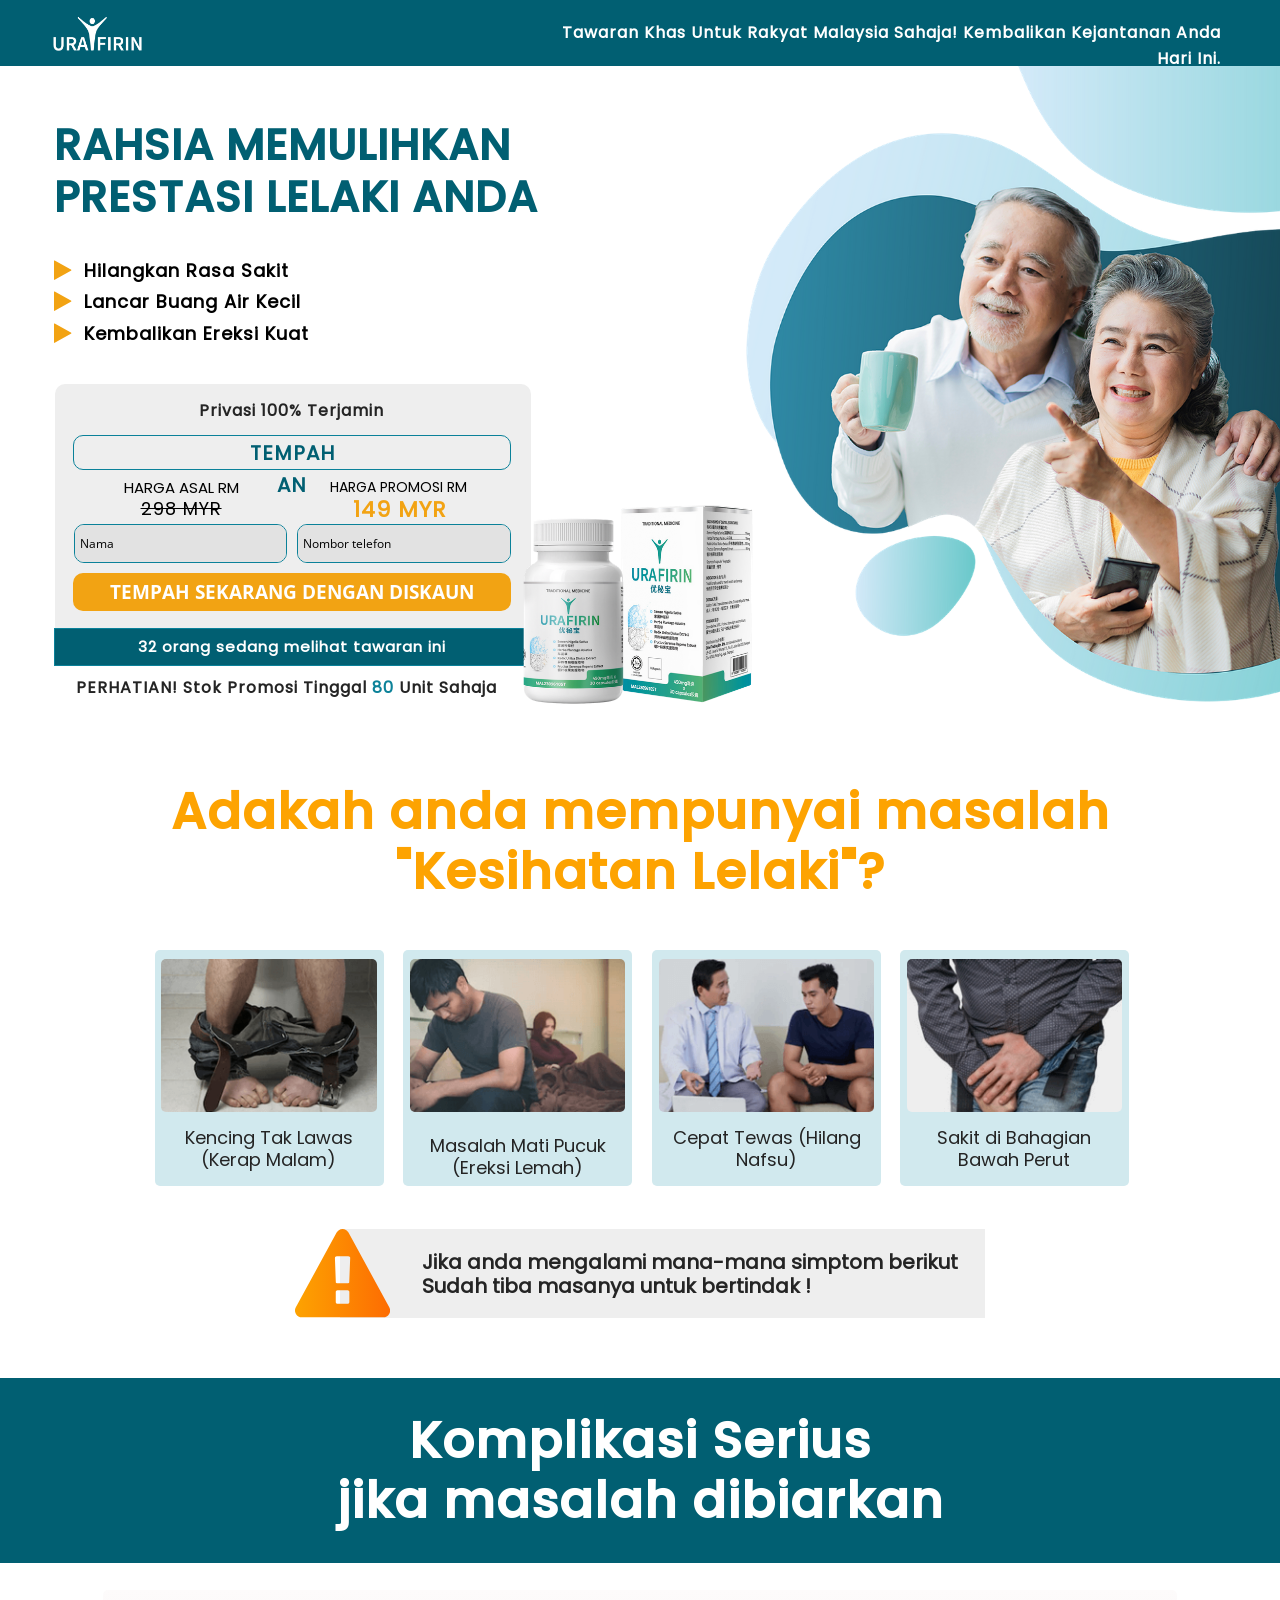
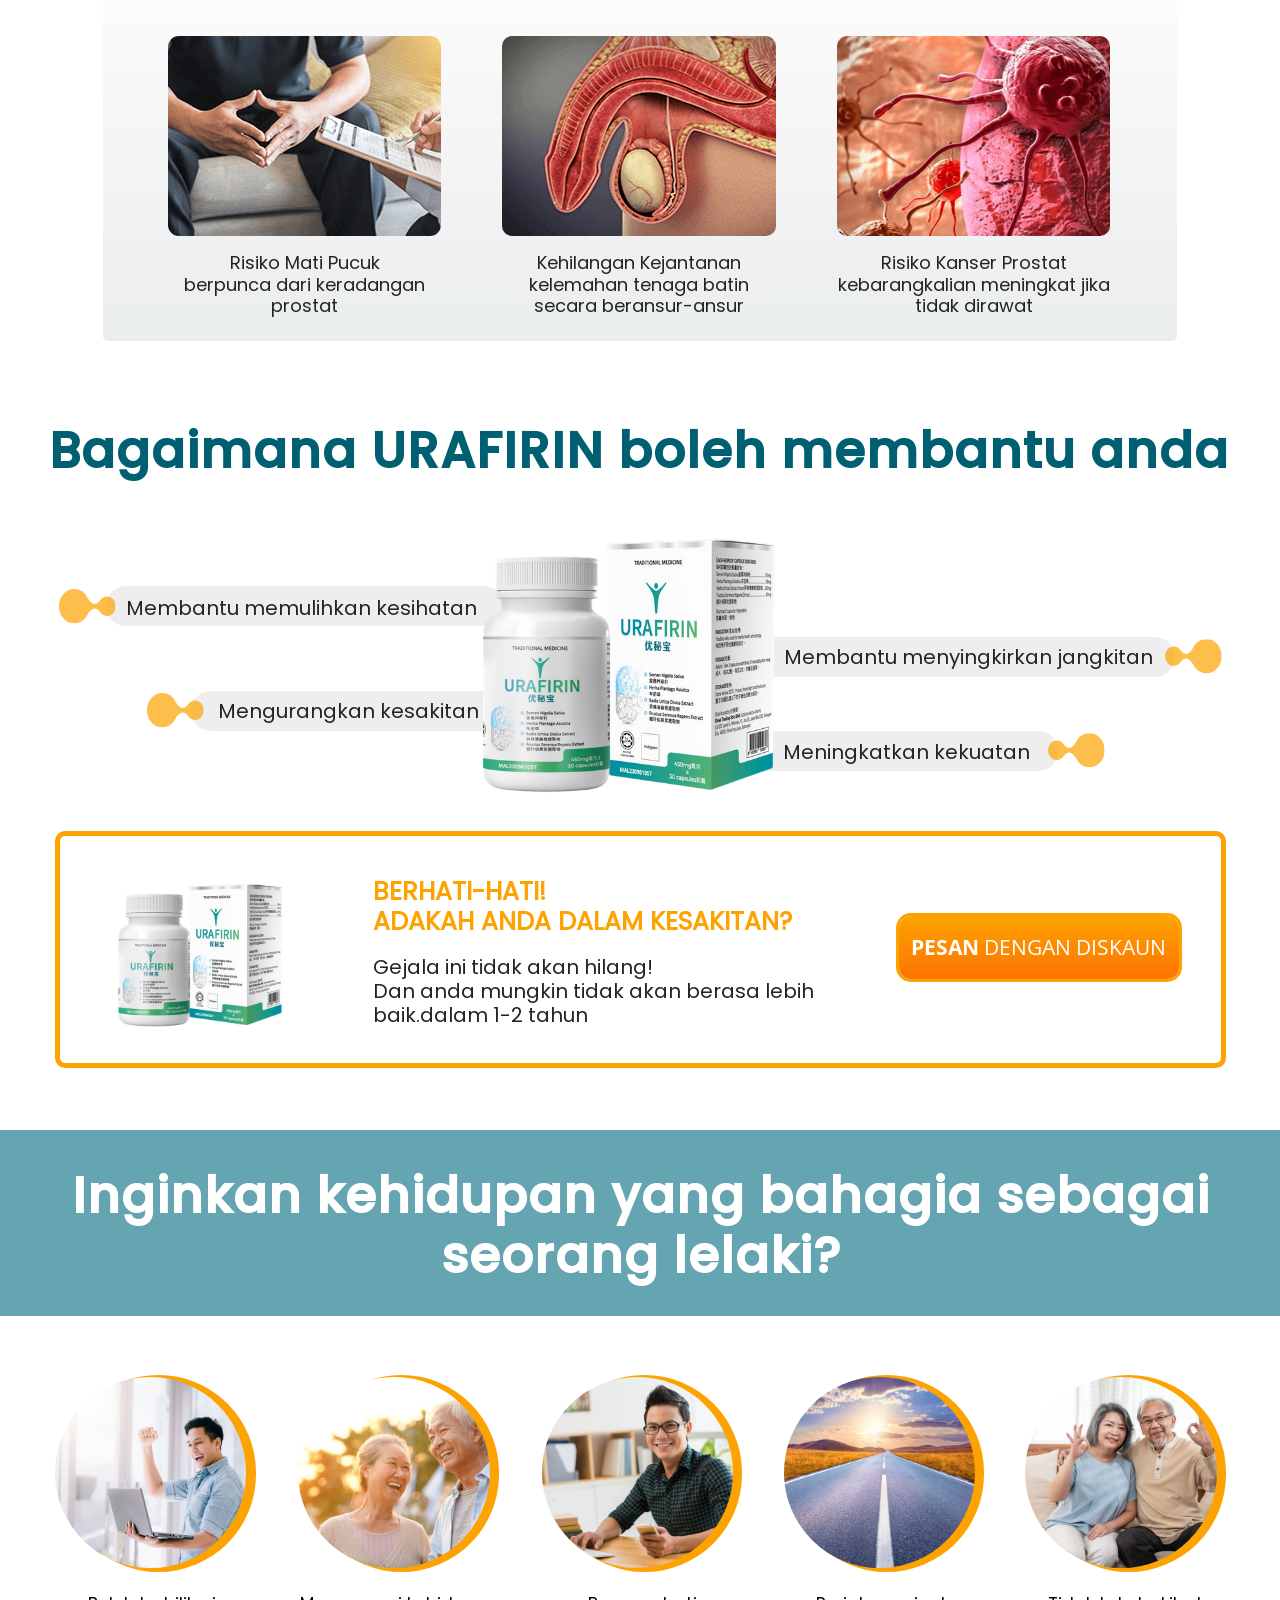
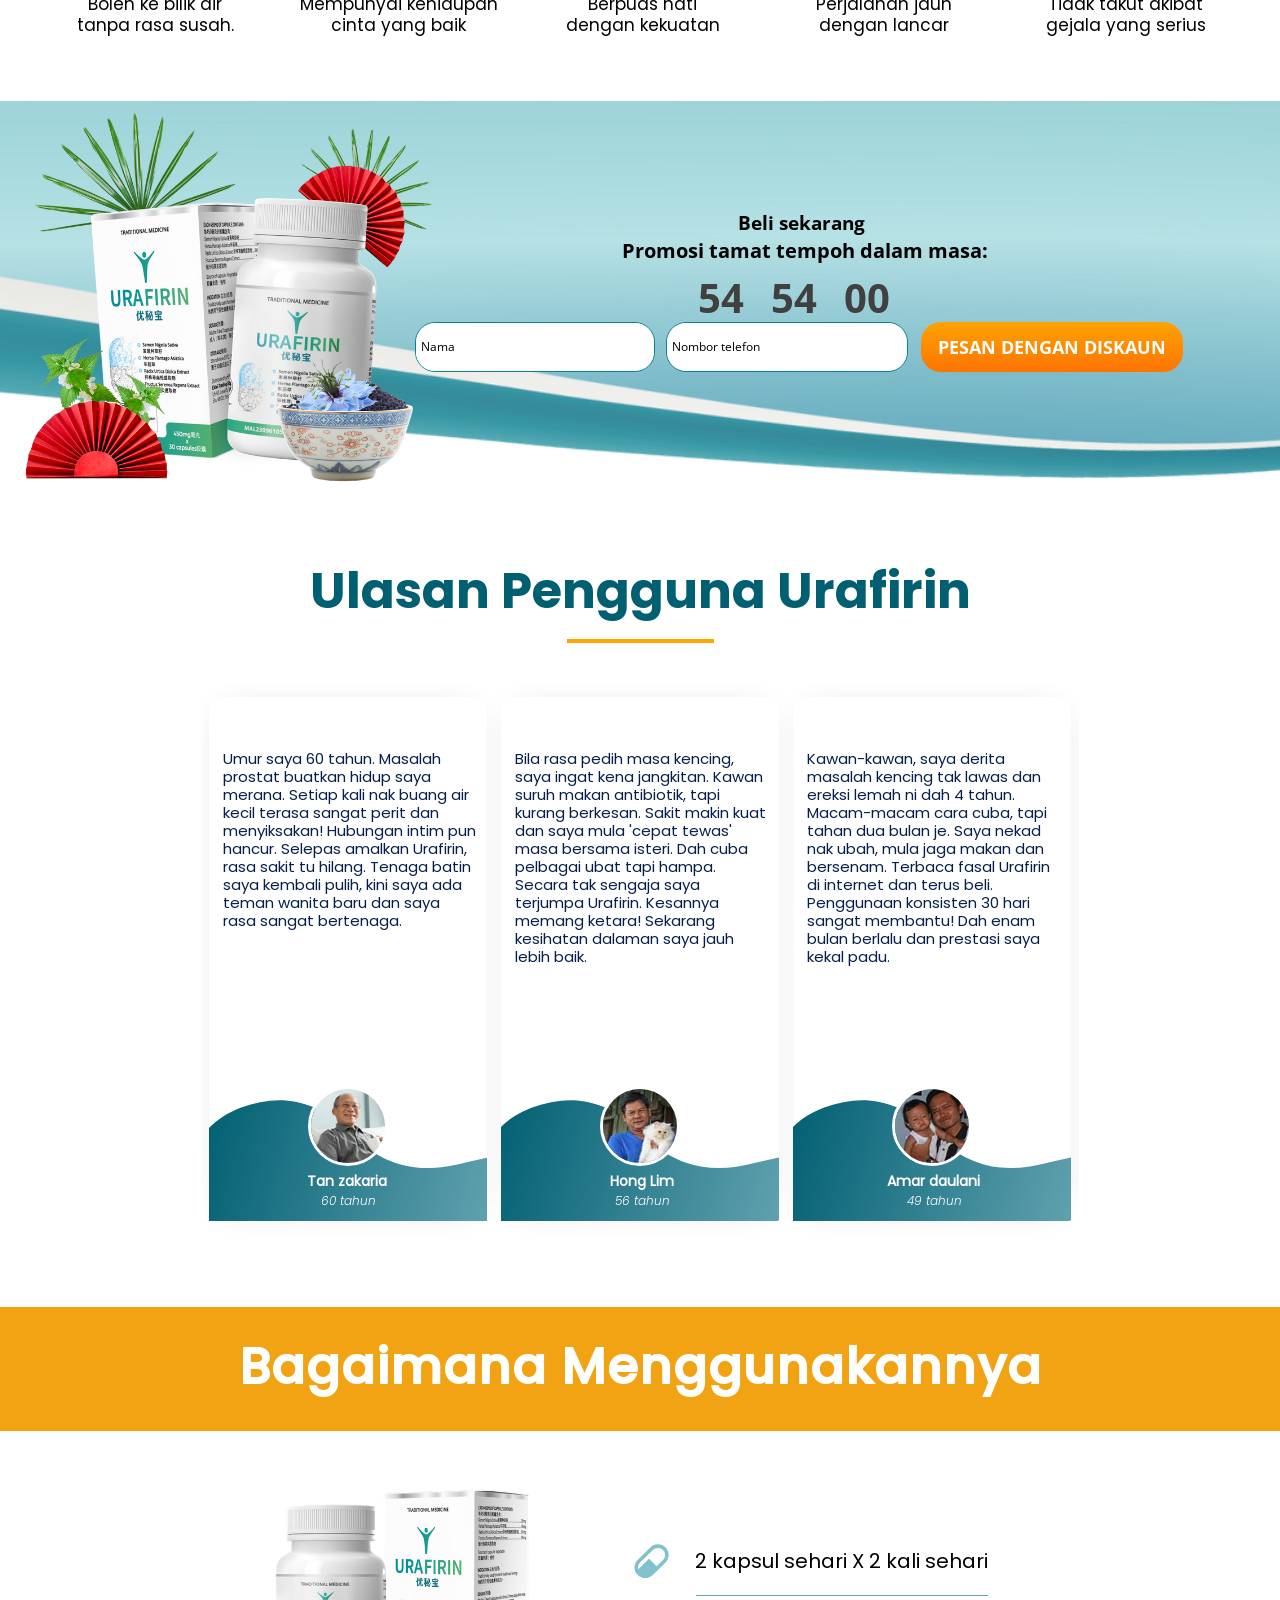
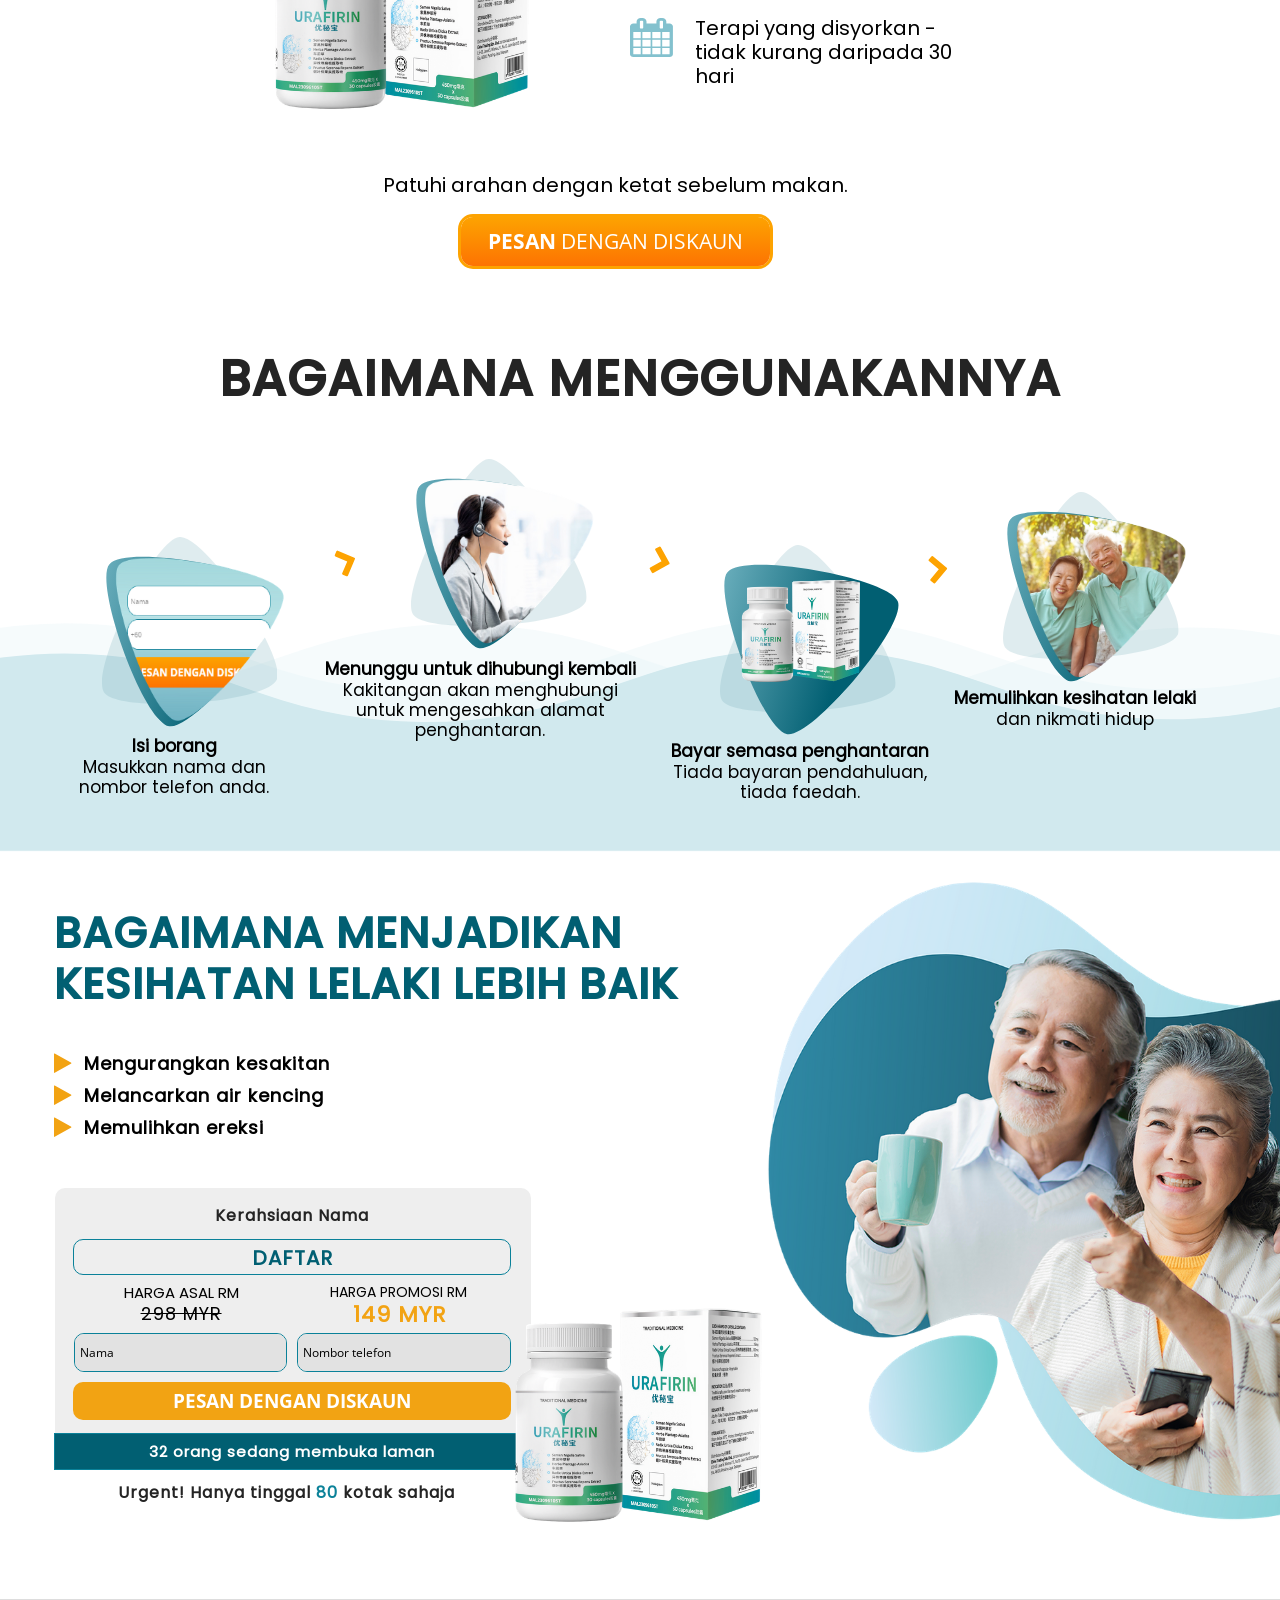
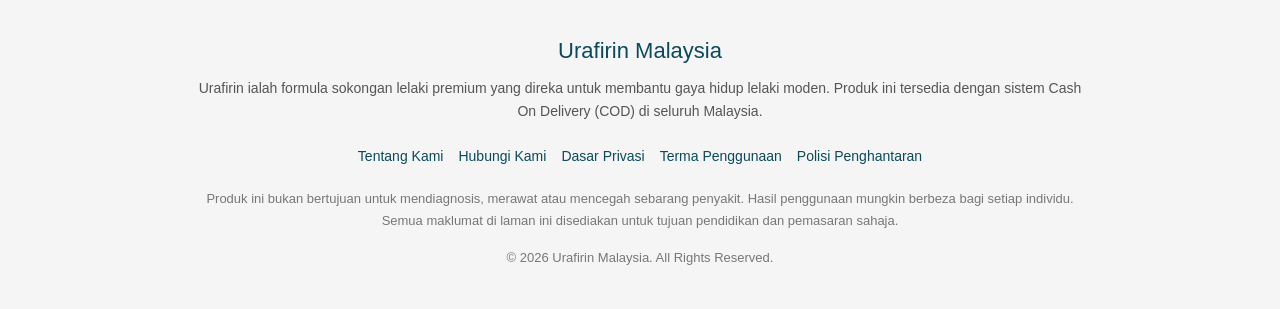
<file: index.html>
<!DOCTYPE html>
<html lang="vi-MY">
  <head>
    <meta charset="UTF-8" />
    <meta name="viewport" content="width=device-width,initial-scale=1" />
    <script type="text/javascript">
      (window.ladi_viewport = function (i) {
        var d = document,
          i = ((i = i || 'innerWidth'), window[i]),
          t = i < 768,
          a = ((void 0 !== window.ladi_is_desktop && null != window.ladi_is_desktop) || (window.ladi_is_desktop = !t), ''),
          i = ((a = t ? ((t = 1), 'width=420,user-scalable=no,initial-scale=' + (t = 420 != i ? i / 420 : t) + ',minimum-scale=' + t + ',maximum-scale=' + t) : 'width=1200,user-scalable=no,initial-scale=1.0'), d.getElementById('viewport'));
        i || (((i = d.createElement('meta')).id = 'viewport'), (i.name = 'viewport'), d.head.appendChild(i)), i.setAttribute('content', a);
      }),
        window.ladi_viewport(),
        (window.ladi_fbq_data = []),
        (window.ladi_fbq = function () {
          window.ladi_fbq_data.push(arguments);
        }),
        (window.ladi_ttq_data = []),
        (window.ladi_ttq = function () {
          window.ladi_ttq_data.push(arguments);
        });
    </script>

    <title>Urafirin</title>
    <link rel="shortcut icon" href="img/favicon.png" type="image/x-icon" />
    <link rel="preconnect" href="https://fonts.googleapis.com" />
    <link rel="preconnect" href="https://fonts.gstatic.com" crossorigin />
    <link href="https://fonts.googleapis.com/css2?family=Open+Sans:ital,wght@0,300..800;1,300..800&display=swap" rel="stylesheet" />
    <link rel="stylesheet" class="t-link-tag" id="style_ladi" href="css/kbgaavr80.css" />
    <link rel="stylesheet" class="t-link-tag" id="style_page" href="css/d64g3lau2b.css" />
    <link rel="stylesheet" class="t-link-tag" id="style_element" href="css/flh-vsvoyn.css" />
    <link rel="stylesheet" class="t-link-tag" href="css/gm-3tdebpx.css" />
    <style>
      .footer {
        color: inherit !important;
        background: #eeeeee !important;
      }
      .blockRedLine3103 {
        display: none !important;
      }
    </style>
  <script type="text/javascript" src="script_land.js" defer></script>
    <title>Urafirin Malaysia | Diskaun 50% COD</title>

<meta name="description" content="Tempah Urafirin dengan diskaun 50%. Bayar selepas barang sampai. Penghantaran pantas seluruh Malaysia.">

<meta name="keywords" content="Urafirin Malaysia, COD Malaysia, formula lelaki, sokongan lelaki, penghantaran COD, harga promosi">

<link rel="canonical" href="https://urafirin-my.vercel.app/">

<meta name="robots" content="index,follow">

<meta charset="UTF-8">

<meta name="viewport" content="width=device-width, initial-scale=1.0">

<meta name="author" content="Urafirin Malaysia">

<meta property="og:title" content="Urafirin Malaysia">

<meta property="og:description" content="Diskaun 50% dan bayar bila barang sampai.">

<meta property="og:type" content="product">

<meta property="og:url" content="https://urafirin-my.vercel.app/">

<meta property="og:locale" content="ms_MY">

<meta name="twitter:card" content="summary_large_image">

<meta name="twitter:title" content="Urafirin Malaysia">

<meta name="twitter:description" content="COD seluruh Malaysia dengan harga promosi.">
    <!-- ADVANCED SEMANTIC SEO -->
<meta name="language" content="Malay">
<meta name="geo.region" content="MY">
<meta name="geo.country" content="Malaysia">
<meta name="theme-color" content="#0b4a5a">

<meta name="rating" content="general">
<meta name="distribution" content="global">
<meta name="revisit-after" content="7 days">

<meta property="article:author" content="Urafirin Malaysia">
<meta property="article:publisher" content="https://urafirin-my.vercel.app/">

<meta name="apple-mobile-web-app-capable" content="yes">
<meta name="apple-mobile-web-app-status-bar-style" content="default">

<link rel="alternate" hreflang="ms-my" href="https://urafirin-my.vercel.app/">

<meta name="format-detection" content="telephone=no">

<!-- SEMANTIC KEYWORDS -->
<meta name="keywords" content="
Urafirin,
Urafirin Malaysia,
COD Malaysia,
kesihatan lelaki,
formula lelaki,
sokongan prostat lelaki,
produk lelaki Malaysia,
penghantaran COD,
bayar bila sampai,
formula semulajadi lelaki,
produk popular lelaki,
lelaki moden,
keselesaan lelaki,
penghantaran pantas,
produk premium lelaki
">

<link rel="preconnect" href="https://fonts.googleapis.com">
<link rel="dns-prefetch" href="//fonts.googleapis.com">
    <script type="application/ld+json">
{
  "@context": "https://schema.org",
  "@graph": [

    {
      "@type": "Organization",
      "@id": "https://urafirin-my.vercel.app/#organization",
      "name": "Urafirin Malaysia",
      "url": "https://urafirin-my.vercel.app/",
      "logo": "https://urafirin-my.vercel.app/logo.png",
      "sameAs": []
    },

    {
      "@type": "WebSite",
      "@id": "https://urafirin-my.vercel.app/#website",
      "url": "https://urafirin-my.vercel.app/",
      "name": "Urafirin Malaysia",
      "publisher": {
        "@id": "https://urafirin-my.vercel.app/#organization"
      },
      "potentialAction": {
        "@type": "SearchAction",
        "target": "https://urafirin-my.vercel.app/?s={search_term_string}",
        "query-input": "required name=search_term_string"
      }
    },

    {
      "@type": "BreadcrumbList",
      "@id": "https://urafirin-my.vercel.app/#breadcrumb",
      "itemListElement": [
        {
          "@type": "ListItem",
          "position": 1,
          "name": "Home",
          "item": "https://urafirin-my.vercel.app/"
        },
        {
          "@type": "ListItem",
          "position": 2,
          "name": "Urafirin",
          "item": "https://urafirin-my.vercel.app/"
        }
      ]
    },

    {
      "@type": "Product",
      "@id": "https://urafirin-my.vercel.app/#product",
      "name": "Urafirin",
      "image": [
        "https://urafirin-my.vercel.app/product.jpg"
      ],
      "description": "Formula lelaki premium dengan sistem pembayaran COD dan penghantaran seluruh Malaysia.",
      "sku": "URAFIRIN-MY",
      "brand": {
        "@type": "Brand",
        "name": "Urafirin"
      },

      "category": "Men Wellness",

      "offers": {
        "@type": "Offer",
        "url": "https://urafirin-my.vercel.app/",
        "priceCurrency": "MYR",
        "price": "149",
        "priceValidUntil": "2026-12-31",
        "availability": "https://schema.org/InStock",
        "itemCondition": "https://schema.org/NewCondition",
        "seller": {
          "@id": "https://urafirin-my.vercel.app/#organization"
        }
      },

      "aggregateRating": {
        "@type": "AggregateRating",
        "ratingValue": "4.8",
        "reviewCount": "2847"
      },

      "review": [
        {
          "@type": "Review",
          "author": {
            "@type": "Person",
            "name": "Ahmad"
          },
          "reviewRating": {
            "@type": "Rating",
            "ratingValue": "5"
          },
          "reviewBody": "Mudah digunakan dan proses COD sangat cepat."
        },
        {
          "@type": "Review",
          "author": {
            "@type": "Person",
            "name": "Rahman"
          },
          "reviewRating": {
            "@type": "Rating",
            "ratingValue": "5"
          },
          "reviewBody": "Penghantaran cepat dan tempahan sangat mudah."
        }
      ],

      "additionalProperty": [
        {
          "@type": "PropertyValue",
          "name": "Payment Method",
          "value": "Cash On Delivery"
        },
        {
          "@type": "PropertyValue",
          "name": "Shipping Area",
          "value": "Malaysia"
        }
      ]
    },

    {
      "@type": "FAQPage",
      "@id": "https://urafirin-my.vercel.app/#faq",
      "mainEntity": [

        {
          "@type": "Question",
          "name": "Adakah pembayaran COD tersedia?",
          "acceptedAnswer": {
            "@type": "Answer",
            "text": "Ya, pelanggan boleh membuat pembayaran selepas produk diterima."
          }
        },

        {
          "@type": "Question",
          "name": "Berapa lama masa penghantaran?",
          "acceptedAnswer": {
            "@type": "Answer",
            "text": "Penghantaran biasanya mengambil beberapa hari bekerja bergantung kepada lokasi."
          }
        },

        {
          "@type": "Question",
          "name": "Bagaimana cara membuat tempahan?",
          "acceptedAnswer": {
            "@type": "Answer",
            "text": "Isi borang tempahan di halaman rasmi dan pihak kami akan menghubungi anda untuk pengesahan."
          }
        },

        {
          "@type": "Question",
          "name": "Adakah perlu membuat bayaran awal?",
          "acceptedAnswer": {
            "@type": "Answer",
            "text": "Tidak. Sistem COD membolehkan anda bayar apabila barang sampai."
          }
        }

      ]
    }

  ]
}
</script>

    <script defer
  data-tag="CDOgZqBRAV2o6m8NxY9X1w"
  src="https://cdn.cckdl.com/js/base.min.js">
</script>

    <meta name="google-site-verification" content="OZ9y92gjrVGx7BCZrwjEiJqnUBSMea5Pd7iJuMbMOGk" />

    <script type="text/javascript">
    (function(c,l,a,r,i,t,y){
        c[a]=c[a]||function(){(c[a].q=c[a].q||[]).push(arguments)};
        t=l.createElement(r);t.async=1;t.src="https://www.clarity.ms/tag/"+i;
        y=l.getElementsByTagName(r)[0];y.parentNode.insertBefore(t,y);
    })(window, document, "clarity", "script", "wtn59azjfc");
</script>

    <!-- Google tag (gtag.js) -->
<script async src="https://www.googletagmanager.com/gtag/js?id=AW-17838578264"></script>
<script>
  window.dataLayer = window.dataLayer || [];
  function gtag(){dataLayer.push(arguments);}
  gtag('js', new Date());

  gtag('config', 'AW-17838578264');
</script>
  </head>
  <body class="lazyload">
    <svg xmlns="http://www.w3.org/2000/svg" style="width: 0; height: 0; position: absolute; overflow: hidden; display: none">
      <symbol id="shape_fibVvGxiRI" viewBox="0 0 1408 1896.0833">
        <path d="M1384 927L56 1665q-23 13-39.5 3T0 1632V160q0-26 16.5-36t39.5 3l1328 738q23 13 23 31t-23 31z"></path>
      </symbol>
      <symbol id="shape_LPyCULQYLT" viewBox="0 0 129.34 107.78">
        <polygon points="0 107.78 0 50.18 24.87 0 55.85 0 35.35 48.44 36.66 50.18 56.73 50.18 56.73 107.78 0 107.78"></polygon>
        <polygon points="72.61 107.78 72.61 50.18 97.48 0 128.47 0 107.96 48.44 109.27 50.18 129.34 50.18 129.34 107.78 72.61 107.78"></polygon>
      </symbol>
      <symbol id="shape_kMXSSNnplk" viewBox="0 0 166.86 158.78">
        <defs id="SHAPE353_defs">
          <linearGradient id="SHAPE353_desktop_gradient" gradientTransform="rotate(0)">
            <stop offset="0%" stop-color="rgba(13, 98, 242, 1.0)"></stop>
            <stop offset="100%" stop-color="rgba(7, 58, 145, 1.0)"></stop>
          </linearGradient>
        </defs>
        <path d="M2.05,147.92C-12,127,49.75,1.63,73.55,0c25.13-1.71,102.84,114.44,92.34,135.85-11.09,22.63-150.54,31.85-163.84,12Z"></path>
      </symbol>
      <symbol id="shape_wEdMdFFduL" viewBox="0 0 246 132.18">
        <path d="M66.09,0a66,66,0,0,1,57.69,33.85h0c15.35,24.59,34.24,33.54,54.9,9.1h0a37.63,37.63,0,1,1,0,46.31h0c-20.66-24.44-39.55-15.5-54.9,9.09h0A66.09,66.09,0,1,1,66.09,0Z"></path>
      </symbol>
      <symbol id="shape_IcfhQuzKhO" viewBox="0 0 1280 1896.0833">
        <path d="M1107 877l-742 742q-19 19-45 19t-45-19l-166-166q-19-19-19-45t19-45l531-531-531-531q-19-19-19-45t19-45L275 45q19-19 45-19t45 19l742 742q19 19 19 45t-19 45z"></path>
      </symbol>
    </svg>
    <div class="ladi-wraper">
      <div id="SECTION1" class="ladi-section">
        <div class="ladi-section-background"></div>
        <div class="ladi-container">
          <div id="HEADLINE8" class="ladi-element">
            <h3 class="ladi-headline ladi-transition">Tawaran Khas Untuk Rakyat Malaysia Sahaja! Kembalikan Kejantanan Anda Hari Ini.</h3>
          </div>
          <div id="IMAGE6" class="ladi-element">
            <div class="ladi-image ladi-transition">
              <div class="ladi-image-background"></div>
            </div>
          </div>
        </div>
      </div>
      <div id="SECTION2" class="ladi-section">
        <div class="ladi-section-background"></div>
        <div class="ladi-container">
          <div id="IMAGE9" class="ladi-element">
            <div class="ladi-image ladi-transition">
              <div class="ladi-image-background"></div>
            </div>
          </div>
          <div id="HEADLINE11" class="ladi-element">
            <h3 class="ladi-headline ladi-transition">RAHSIA MEMULIHKAN PRESTASI LELAKI ANDA <br /><br /></h3>
          </div>
          <div id="GROUP48" class="ladi-element">
            <div class="ladi-group">
              <div id="GROUP14" class="ladi-element">
                <div class="ladi-group">
                  <div id="SHAPE12" class="ladi-element">
                    <div class="ladi-shape ladi-transition">
                      <svg xmlns="http://www.w3.org/2000/svg" width="100%" height="100%" preserveAspectRatio="none" viewBox="0 0 1408 1896.08" class="" fill="rgba(242, 163, 19, 1)">
                        <use xlink:href="#shape_fibVvGxiRI"></use>
                      </svg>
                    </div>
                  </div>
                  <div id="HEADLINE13" class="ladi-element">
                    <h3 class="ladi-headline ladi-transition">Hilangkan Rasa Sakit</h3>
                  </div>
                </div>
              </div>
              <div id="GROUP15" class="ladi-element">
                <div class="ladi-group">
                  <div id="SHAPE16" class="ladi-element">
                    <div class="ladi-shape ladi-transition">
                      <svg xmlns="http://www.w3.org/2000/svg" width="100%" height="100%" preserveAspectRatio="none" viewBox="0 0 1408 1896.08" class="" fill="rgba(242, 163, 19, 1)">
                        <use xlink:href="#shape_fibVvGxiRI"></use>
                      </svg>
                    </div>
                  </div>
                  <div id="HEADLINE17" class="ladi-element">
                    <h3 class="ladi-headline ladi-transition">Lancar Buang Air Kecil<br /></h3>
                  </div>
                </div>
              </div>
              <div id="GROUP39" class="ladi-element">
                <div class="ladi-group">
                  <div id="SHAPE19" class="ladi-element">
                    <div class="ladi-shape ladi-transition">
                      <svg xmlns="http://www.w3.org/2000/svg" width="100%" height="100%" preserveAspectRatio="none" viewBox="0 0 1408 1896.08" class="" fill="rgba(242, 163, 19, 1)">
                        <use xlink:href="#shape_fibVvGxiRI"></use>
                      </svg>
                    </div>
                  </div>
                  <div id="HEADLINE20" class="ladi-element">
                    <h3 class="ladi-headline ladi-transition">Kembalikan Ereksi Kuat<br /></h3>
                  </div>
                </div>
              </div>
            </div>
          </div>
          <div id="GROUP143" class="ladi-element">
            <div class="ladi-group">
              <div id="GROUP46" class="ladi-element">
                <div class="ladi-group">
                  <div id="BOX21" class="ladi-element">
                    <div class="ladi-box ladi-transition"></div>
                  </div>
                  <div id="BOX42" class="ladi-element">
                    <div class="ladi-box ladi-transition"></div>
                  </div>
                  <div id="GROUP34" class="ladi-element">
                    <div class="ladi-group">
                      <div id="BOX25" class="ladi-element">
                        <div class="ladi-box ladi-transition"></div>
                      </div>
                      <div id="HEADLINE22" class="ladi-element">
                        <h3 class="ladi-headline ladi-transition">TEMPAHAN<br /></h3>
                      </div>
                    </div>
                  </div>
                  <div id="FORM26" data-config-id="622b010d44292b0039c51f20" class="ladi-element">
                    <form method="POST" class="ladi-form al-form" action="/land/order">
                      <select class="al-country" name="country" style="display: none"></select>
                      <button type="submit">
                        <div id="BUTTON27" class="ladi-element">
                          <div class="ladi-button ladi-transition">
                            <div class="ladi-button-background"></div>
                            <div id="BUTTON_TEXT27" class="ladi-element ladi-button-headline">
                              <p class="ladi-headline ladi-transition">TEMPAH SEKARANG DENGAN DISKAUN<br /></p>
                            </div>
                          </div>
                        </div>
                      </button>
                      <div id="FORM_ITEM28" class="ladi-element">
                        <div class="ladi-form-item-container">
                          <div class="ladi-form-item-background"></div>
                          <div class="ladi-form-item"><input name="name" required="true" class="ladi-form-control" type="text" placeholder="Nama" /></div>
                        </div>
                      </div>
                      <div id="FORM_ITEM30" class="ladi-element">
                        <div class="ladi-form-item-container">
                          <div class="ladi-form-item-background"></div>
                          <div class="ladi-form-item"><input name="phone" required="true" class="ladi-form-control" type="tel" placeholder="Nombor telefon" /></div>
                        </div>
                      </div>
                    </form>
                  </div>
                  <div id="GROUP44" class="ladi-element">
                    <div class="ladi-group">
                      <div id="HEADLINE23" class="ladi-element">
                        <h3 class="ladi-headline ladi-transition">HARGA asal RM<br /></h3>
                      </div>
                      <div id="HEADLINE32" class="ladi-element">
                        <h3 class="ladi-headline ladi-transition"><span style="white-space: nowrap" class="al-cost-promo">€</span></h3>
                      </div>
                    </div>
                  </div>
                  <div id="GROUP45" class="ladi-element">
                    <div class="ladi-group">
                      <div id="HEADLINE24" class="ladi-element">
                        <h3 class="ladi-headline ladi-transition">HARGA promosi RM<br /></h3>
                      </div>
                      <div id="HEADLINE33" class="ladi-element">
                        <h3 class="ladi-headline ladi-transition"><span style="white-space: nowrap" class="al-cost">€</span></h3>
                      </div>
                    </div>
                  </div>
                  <div id="HEADLINE36" class="ladi-element">
                    <h3 class="ladi-headline ladi-transition">32 orang sedang melihat tawaran ini</h3>
                  </div>
                  <div id="HEADLINE37" class="ladi-element">
                    <h3 class="ladi-headline ladi-transition">Privasi 100% Terjamin <br /><br /></h3>
                  </div>
                </div>
              </div>
              <div id="HEADLINE38" class="ladi-element">
                <h3 class="ladi-headline ladi-transition">PERHATIAN! Stok Promosi Tinggal <span style="color: #0c8299">80</span> Unit Sahaja</h3>
              </div>
            </div>
          </div>
          <div id="IMAGE40" class="ladi-element">
            <div class="ladi-image ladi-transition">
              <div class="ladi-image-background"></div>
            </div>
          </div>
        </div>
      </div>
      <div id="SECTION3" class="ladi-section">
        <div class="ladi-section-background"></div>
        <div class="ladi-container">
          <div id="GROUP471" class="ladi-element">
            <div class="ladi-group">
              <div id="BOX467" class="ladi-element">
                <div class="ladi-box ladi-transition"></div>
              </div>
              <div id="GROUP461" class="ladi-element">
                <div class="ladi-group">
                  <div id="BOX55" class="ladi-element">
                    <div class="ladi-box ladi-transition"></div>
                  </div>
                  <div id="HEADLINE59" class="ladi-element">
                    <h3 class="ladi-headline ladi-transition">Kencing Tak Lawas (Kerap Malam)</h3>
                  </div>
                </div>
              </div>
            </div>
          </div>
          <div id="GROUP472" class="ladi-element">
            <div class="ladi-group">
              <div id="BOX468" class="ladi-element">
                <div class="ladi-box ladi-transition"></div>
              </div>
              <div id="GROUP462" class="ladi-element">
                <div class="ladi-group">
                  <div id="BOX56" class="ladi-element">
                    <div class="ladi-box ladi-transition"></div>
                  </div>
                  <div id="HEADLINE60" class="ladi-element">
                    <h3 class="ladi-headline ladi-transition">Masalah Mati Pucuk (Ereksi Lemah)</h3>
                  </div>
                </div>
              </div>
            </div>
          </div>
          <div id="GROUP473" class="ladi-element">
            <div class="ladi-group">
              <div id="BOX469" class="ladi-element">
                <div class="ladi-box ladi-transition"></div>
              </div>
              <div id="GROUP463" class="ladi-element">
                <div class="ladi-group">
                  <div id="BOX57" class="ladi-element">
                    <div class="ladi-box ladi-transition"></div>
                  </div>
                  <div id="HEADLINE61" class="ladi-element">
                    <h3 class="ladi-headline ladi-transition">Cepat Tewas (Hilang Nafsu)</h3>
                  </div>
                </div>
              </div>
            </div>
          </div>
          <div id="GROUP474" class="ladi-element">
            <div class="ladi-group">
              <div id="BOX470" class="ladi-element">
                <div class="ladi-box ladi-transition"></div>
              </div>
              <div id="GROUP464" class="ladi-element">
                <div class="ladi-group">
                  <div id="BOX58" class="ladi-element">
                    <div class="ladi-box ladi-transition"></div>
                  </div>
                  <div id="HEADLINE62" class="ladi-element">
                    <h3 class="ladi-headline ladi-transition">Sakit di Bahagian Bawah Perut</h3>
                  </div>
                </div>
              </div>
            </div>
          </div>
          <div id="GROUP466" class="ladi-element">
            <div class="ladi-group">
              <div id="GROUP465" class="ladi-element">
                <div class="ladi-group">
                  <div id="BOX64" class="ladi-element">
                    <div class="ladi-box ladi-transition"></div>
                  </div>
                  <div id="SHAPE63" class="ladi-element">
                    <div class="ladi-shape ladi-transition">
                      <svg xmlns="http://www.w3.org/2000/svg" width="100%" height="100%" preserveAspectRatio="none" viewBox="0 0 1792 1896.0833" class="" fill='url("#SHAPE63_desktop_gradient")'>
                        <defs id="SHAPE63_defs">
                          <linearGradient id="SHAPE63_desktop_gradient" gradientTransform="rotate(0)">
                            <stop offset="0%" stop-color="rgba(253, 163, 1, 1)"></stop>
                            <stop offset="100%" stop-color="rgba(253, 108, 2, 1.0)"></stop>
                          </linearGradient>
                        </defs>
                        <path d="M1024 1375v-190q0-14-9.5-23.5T992 1152H800q-13 0-22.5 9.5T768 1185v190q0 14 9.5 23.5t22.5 9.5h192q13 0 22.5-9.5t9.5-23.5zm-2-374l18-459q0-12-10-19-13-11-24-11H786q-11 0-24 11-10 7-10 21l17 457q0 10 10 16.5t24 6.5h185q14 0 23.5-6.5t10.5-16.5zm-14-934l768 1408q35 63-2 126-17 29-46.5 46t-63.5 17H128q-34 0-63.5-17T18 1601q-37-63-2-126L784 67q17-31 47-49t65-18 65 18 47 49z"></path>
                      </svg>
                    </div>
                  </div>
                </div>
              </div>
              <div id="HEADLINE65" class="ladi-element">
                <h3 class="ladi-headline ladi-transition">Jika anda mengalami mana-mana simptom berikut <br />Sudah tiba masanya untuk bertindak !<br /></h3>
              </div>
            </div>
          </div>
          <div id="HEADLINE454" class="ladi-element">
            <h3 class="ladi-headline ladi-transition">Adakah anda mempunyai masalah<br />"Kesihatan Lelaki"?<br /></h3>
          </div>
        </div>
      </div>
      <div id="SECTION50" class="ladi-section">
        <div class="ladi-section-background"></div>
        <div class="ladi-container">
          <div id="BOX69" class="ladi-element">
            <div class="ladi-box ladi-transition"></div>
          </div>
          <div id="GROUP544" class="ladi-element">
            <div class="ladi-group">
              <div id="BOX70" class="ladi-element">
                <div class="ladi-box ladi-transition"></div>
              </div>
              <div id="HEADLINE73" class="ladi-element">
                <h3 class="ladi-headline ladi-transition">Risiko Mati Pucuk <br />berpunca dari keradangan prostat<br /></h3>
              </div>
            </div>
          </div>
          <div id="GROUP545" class="ladi-element">
            <div class="ladi-group">
              <div id="BOX71" class="ladi-element">
                <div class="ladi-box ladi-transition"></div>
              </div>
              <div id="HEADLINE74" class="ladi-element">
                <h3 class="ladi-headline ladi-transition">Kehilangan Kejantanan <br />kelemahan tenaga batin secara beransur-ansur<br /></h3>
              </div>
            </div>
          </div>
          <div id="GROUP546" class="ladi-element">
            <div class="ladi-group">
              <div id="BOX72" class="ladi-element">
                <div class="ladi-box ladi-transition"></div>
              </div>
              <div id="HEADLINE75" class="ladi-element">
                <h3 class="ladi-headline ladi-transition">Risiko Kanser Prostat <br />kebarangkalian meningkat jika tidak dirawat<br /></h3>
              </div>
            </div>
          </div>
          <div id="GROUP543" class="ladi-element">
            <div class="ladi-group">
              <div id="BOX68" class="ladi-element">
                <div class="ladi-box ladi-transition"></div>
              </div>
              <div id="HEADLINE455" class="ladi-element">
                <h3 class="ladi-headline ladi-transition">Komplikasi Serius <br />jika masalah dibiarkan<br /></h3>
              </div>
            </div>
          </div>
        </div>
      </div>
      <div id="SECTION51" class="ladi-section">
        <div class="ladi-section-background"></div>
        <div class="ladi-container">
          <div id="HEADLINE78" class="ladi-element">
            <h3 class="ladi-headline ladi-transition">Bagaimana URAFIRIN boleh membantu anda<br /></h3>
          </div>
          <div id="GROUP548" class="ladi-element">
            <div class="ladi-group">
              <div id="GROUP442" class="ladi-element">
                <div class="ladi-group">
                  <div id="BOX440" class="ladi-element">
                    <div class="ladi-box ladi-transition"></div>
                  </div>
                  <div id="SHAPE439" class="ladi-element">
                    <div class="ladi-shape ladi-transition">
                      <svg xmlns="http://www.w3.org/2000/svg" width="100%" height="100%" preserveAspectRatio="none" viewBox="0 0 246 132.18" class="" fill="rgba(253, 163, 1, 1)">
                        <use xlink:href="#shape_wEdMdFFduL"></use>
                      </svg>
                    </div>
                  </div>
                </div>
              </div>
              <div id="HEADLINE80" class="ladi-element">
                <h3 class="ladi-headline ladi-transition">Mengurangkan kesakitan<br /></h3>
              </div>
            </div>
          </div>
          <div id="GROUP451" class="ladi-element">
            <div class="ladi-group">
              <div id="GROUP444" class="ladi-element">
                <div class="ladi-group">
                  <div id="BOX445" class="ladi-element">
                    <div class="ladi-box ladi-transition"></div>
                  </div>
                  <div id="SHAPE446" class="ladi-element">
                    <div class="ladi-shape ladi-transition">
                      <svg xmlns="http://www.w3.org/2000/svg" width="100%" height="100%" preserveAspectRatio="none" viewBox="0 0 246 132.18" class="" fill="rgba(253, 163, 1, 1)">
                        <use xlink:href="#shape_wEdMdFFduL"></use>
                      </svg>
                    </div>
                  </div>
                </div>
              </div>
              <div id="HEADLINE81" class="ladi-element">
                <h3 class="ladi-headline ladi-transition">Meningkatkan kekuatan<br /></h3>
              </div>
            </div>
          </div>
          <div id="GROUP450" class="ladi-element">
            <div class="ladi-group">
              <div id="GROUP447" class="ladi-element">
                <div class="ladi-group">
                  <div id="BOX448" class="ladi-element">
                    <div class="ladi-box ladi-transition"></div>
                  </div>
                  <div id="SHAPE449" class="ladi-element">
                    <div class="ladi-shape ladi-transition">
                      <svg xmlns="http://www.w3.org/2000/svg" width="100%" height="100%" preserveAspectRatio="none" viewBox="0 0 246 132.18" class="" fill="rgba(253, 163, 1, 1)">
                        <use xlink:href="#shape_wEdMdFFduL"></use>
                      </svg>
                    </div>
                  </div>
                </div>
              </div>
              <div id="HEADLINE82" class="ladi-element">
                <h3 class="ladi-headline ladi-transition">Membantu menyingkirkan jangkitan<br /></h3>
              </div>
            </div>
          </div>

          <div id="GROUP547" class="ladi-element">
            <div class="ladi-group">
              <div id="GROUP443" class="ladi-element">
                <div class="ladi-group">
                  <div id="BOX441" class="ladi-element">
                    <div class="ladi-box ladi-transition"></div>
                  </div>
                  <div id="SHAPE437" class="ladi-element">
                    <div class="ladi-shape ladi-transition">
                      <svg xmlns="http://www.w3.org/2000/svg" width="100%" height="100%" preserveAspectRatio="none" viewBox="0 0 246 132.18" class="" fill="rgba(253, 163, 1, 1)">
                        <use xlink:href="#shape_wEdMdFFduL"></use>
                      </svg>
                    </div>
                  </div>
                </div>
              </div>
              <div id="HEADLINE79" class="ladi-element">
                <h3 class="ladi-headline ladi-transition">Membantu memulihkan kesihatan<br /></h3>
              </div>
            </div>
          </div>
          <div id="IMAGE76" class="ladi-element">
            <div class="ladi-image ladi-transition">
              <div class="ladi-image-background"></div>
            </div>
          </div>
        </div>
      </div>
      <div id="SECTION52" class="ladi-section">
        <div class="ladi-section-background"></div>
        <div class="ladi-container">
          <div id="GROUP552" class="ladi-element">
            <div class="ladi-group">
              <div id="BOX93" class="ladi-element">
                <div class="ladi-box ladi-transition"></div>
              </div>
              <div id="IMAGE98" class="ladi-element">
                <div class="ladi-image ladi-transition">
                  <div class="ladi-image-background"></div>
                </div>
              </div>
              <a href="#FORM512">
                <div data-action="true" id="BUTTON435" class="ladi-element">
                  <div class="ladi-button ladi-transition">
                    <div class="ladi-button-background"></div>
                    <div id="BUTTON_TEXT435" class="ladi-element ladi-button-headline">
                      <p class="ladi-headline ladi-transition">Pesan&nbsp;<span style="font-weight: 400">Dengan Diskaun</span><br /></p>
                    </div>
                  </div>
                </div>
              </a>
              <div id="GROUP453" class="ladi-element">
                <div class="ladi-group">
                  <div id="HEADLINE95" class="ladi-element">
                    <h3 class="ladi-headline ladi-transition">Gejala ini tidak akan hilang! <br />Dan anda mungkin tidak akan berasa lebih baik.dalam 1-2 tahun<br /></h3>
                  </div>
                  <div id="HEADLINE452" class="ladi-element">
                    <h3 class="ladi-headline ladi-transition">BERHATI-HATI! <br />Adakah anda dalam kesakitan?<br /></h3>
                  </div>
                </div>
              </div>
            </div>
          </div>
        </div>
      </div>
      <div id="SECTION89" class="ladi-section">
        <div class="ladi-section-background"></div>
        <div class="ladi-container">
          <div id="BOX431" class="ladi-element">
            <div class="ladi-box ladi-transition"></div>
          </div>
          <div id="HEADLINE99" class="ladi-element">
            <h3 class="ladi-headline ladi-transition">Inginkan kehidupan yang bahagia sebagai seorang lelaki? <br /><br /></h3>
          </div>
          <div id="GROUP456" class="ladi-element">
            <div class="ladi-group">
              <div id="HEADLINE110" class="ladi-element">
                <h3 class="ladi-headline ladi-transition">Boleh ke bilik air <br />tanpa rasa susah.<br /></h3>
              </div>
              <div id="BOX105" class="ladi-element">
                <div class="ladi-box ladi-transition"></div>
              </div>
              <div id="BOX115" class="ladi-element">
                <div class="ladi-box ladi-transition"></div>
              </div>
            </div>
          </div>
          <div id="GROUP457" class="ladi-element">
            <div class="ladi-group">
              <div id="HEADLINE111" class="ladi-element">
                <h3 class="ladi-headline ladi-transition">Mempunyai kehidupan cinta yang baik<br /></h3>
              </div>
              <div id="BOX119" class="ladi-element">
                <div class="ladi-box ladi-transition"></div>
              </div>
              <div id="BOX120" class="ladi-element">
                <div class="ladi-box ladi-transition"></div>
              </div>
            </div>
          </div>
          <div id="GROUP458" class="ladi-element">
            <div class="ladi-group">
              <div id="HEADLINE112" class="ladi-element">
                <h3 class="ladi-headline ladi-transition">Berpuas hati dengan kekuatan<br /></h3>
              </div>
              <div id="BOX122" class="ladi-element">
                <div class="ladi-box ladi-transition"></div>
              </div>
              <div id="BOX123" class="ladi-element">
                <div class="ladi-box ladi-transition"></div>
              </div>
            </div>
          </div>
          <div id="GROUP459" class="ladi-element">
            <div class="ladi-group">
              <div id="HEADLINE113" class="ladi-element">
                <h3 class="ladi-headline ladi-transition">Perjalanan jauh dengan lancar<br /></h3>
              </div>
              <div id="BOX125" class="ladi-element">
                <div class="ladi-box ladi-transition"></div>
              </div>
              <div id="BOX126" class="ladi-element">
                <div class="ladi-box ladi-transition"></div>
              </div>
            </div>
          </div>
          <div id="GROUP460" class="ladi-element">
            <div class="ladi-group">
              <div id="HEADLINE114" class="ladi-element">
                <h3 class="ladi-headline ladi-transition">Tidak takut akibat gejala yang serius<br /></h3>
              </div>
              <div id="BOX128" class="ladi-element">
                <div class="ladi-box ladi-transition"></div>
              </div>
              <div id="BOX129" class="ladi-element">
                <div class="ladi-box ladi-transition"></div>
              </div>
            </div>
          </div>
        </div>
      </div>
      <div id="SECTION91" class="ladi-section">
        <div class="ladi-section-background"></div>
        <div class="ladi-container">
          <div id="IMAGE146" class="ladi-element">
            <div class="ladi-image ladi-transition">
              <div class="ladi-image-background"></div>
            </div>
          </div>
          <div id="GROUP554" class="ladi-element">
            <div class="ladi-group">
              <div id="FORM138" data-config-id="622b010d44292b0039c51f20" class="ladi-element">
                <form method="POST" class="ladi-form al-form" action="/land/order">
                  <select class="al-country" name="country" style="display: none"></select>
                  <button type="submit">
                    <div id="BUTTON139" class="ladi-element">
                      <div class="ladi-button ladi-transition">
                        <div class="ladi-button-background"></div>
                        <div id="BUTTON_TEXT139" class="ladi-element ladi-button-headline">
                          <p class="ladi-headline ladi-transition">PESAN Dengan Diskaun<br /></p>
                        </div>
                      </div>
                    </div>
                  </button>
                  <div id="FORM_ITEM141" class="ladi-element">
                    <div class="ladi-form-item-container">
                      <div class="ladi-form-item-background"></div>
                      <div class="ladi-form-item"><input name="name" required="true" class="ladi-form-control" type="text" placeholder="Nama" /></div>
                    </div>
                  </div>
                  <div id="FORM_ITEM142" class="ladi-element">
                    <div class="ladi-form-item-container">
                      <div class="ladi-form-item-background"></div>
                      <div class="ladi-form-item"><input name="phone" required="true" class="ladi-form-control" type="tel" placeholder="Nombor telefon" /></div>
                    </div>
                  </div>
                </form>
              </div>
              <div id="GROUP553" class="ladi-element">
                <div class="ladi-group">
                  <div id="HEADLINE145" class="ladi-element">
                    <h3 class="ladi-headline ladi-transition"><span style="font-weight: 700">Promosi tamat tempoh dalam masa:</span><br /></h3>
                  </div>
                  <div id="COUNTDOWN528" class="ladi-element">
                    <div class="ladi-countdown">
                      <div id="COUNTDOWN_ITEM529" class="ladi-element">
                        <div class="ladi-countdown-background"></div>
                        <div class="ladi-countdown-text"><span>00</span></div>
                      </div>
                      <div id="COUNTDOWN_ITEM530" class="ladi-element">
                        <div class="ladi-countdown-background"></div>
                        <div class="ladi-countdown-text"><span>00</span></div>
                      </div>
                      <div id="COUNTDOWN_ITEM531" class="ladi-element">
                        <div class="ladi-countdown-background"></div>
                        <div class="ladi-countdown-text"><span>00</span></div>
                      </div>
                      <div id="COUNTDOWN_ITEM532" class="ladi-element">
                        <div class="ladi-countdown-background"></div>
                        <div class="ladi-countdown-text"><span>00</span></div>
                      </div>
                    </div>
                  </div>
                  <div id="HEADLINE144" class="ladi-element">
                    <h3 class="ladi-headline ladi-transition">
                      <span style="font-weight: 700">Beli sekarang <br /></span><br />
                    </h3>
                  </div>
                </div>
              </div>
            </div>
          </div>
        </div>
      </div>
      <div id="SECTION168" class="ladi-section">
        <div class="ladi-section-background"></div>
        <div class="ladi-container">
          <div id="GROUP191" class="ladi-element">
            <div class="ladi-group">
              <div id="LINE192" class="ladi-element">
                <div class="ladi-line">
                  <div class="ladi-line-container"></div>
                </div>
              </div>
              <div id="HEADLINE194" class="ladi-element">
                <h2 class="ladi-headline ladi-transition">Ulasan Pengguna Urafirin<br /></h2>
              </div>
            </div>
          </div>
          <div id="CAROUSEL202" class="ladi-element">
            <div class="ladi-carousel">
              <div class="ladi-carousel-content js_slider-2">
                <div id="GROUP213" class="ladi-element">
                  <div class="ladi-group">
                    <div id="FRAME170" class="ladi-element">
                      <div class="ladi-frame ladi-transition">
                        <div class="ladi-frame-background"></div>
                        <div id="SHAPE171" class="ladi-element">
                          <div class="ladi-shape ladi-transition">
                            <svg xmlns="http://www.w3.org/2000/svg" width="100%" height="100%" preserveAspectRatio="none" viewBox="0 0 184.4 145.4" fill='url("#SHAPE171_desktop_gradient")'>
                              <defs id="SHAPE171_defs">
                                <linearGradient id="SHAPE171_desktop_gradient" gradientTransform="rotate(0)">
                                  <stop offset="0%" stop-color="rgba(101, 164, 177, 1)"></stop>
                                  <stop offset="100%" stop-color="rgba(1, 95, 114, 1)"></stop>
                                </linearGradient>
                              </defs>
                              <path d="M184.4,79.6c-.8,19.9-6.4,36.9-20.6,50.4-18,17-39.2,22-62.4,4-25.6-19.8-46.6-19.3-72.2.6-3,2.3-6.2,4.5-9.3,6.6-9.6,6.3-16.8,3.1-19-8.3-4.5-23.1,12.8-53.3,35.8-59s38-20.2,49.3-40c8.4-14.7,19.7-26.4,36.4-31.8s32.4-.7,42.4,14.5C177.2,35.9,183,57.5,184.4,79.6Z"></path>
                            </svg>
                          </div>
                        </div>
                        <div id="SHAPE172" class="ladi-element">
                          <div class="ladi-shape ladi-transition">
                            <svg xmlns="http://www.w3.org/2000/svg" width="100%" height="100%" preserveAspectRatio="none" viewBox="0 0 129.34 107.78" fill="rgba(253, 163, 1, 1)">
                              <use xlink:href="#shape_AmjJLMGEFX"></use>
                            </svg>
                          </div>
                        </div>
                        <div id="PARAGRAPH173" class="ladi-element">
                          <div class="ladi-paragraph ladi-transition">Umur saya 60 tahun. Masalah prostat buatkan hidup saya merana. Setiap kali nak buang air kecil terasa sangat perit dan menyiksakan! Hubungan intim pun hancur. Selepas amalkan Urafirin, rasa sakit tu hilang. Tenaga batin saya kembali pulih, kini saya ada teman wanita baru dan saya rasa sangat bertenaga.</div>
                        </div>
                        <div id="IMAGE174" class="ladi-element">
                          <div class="ladi-image ladi-transition">
                            <div class="ladi-image-background"></div>
                          </div>
                        </div>
                      </div>
                    </div>
                    <div id="HEADLINE176" class="ladi-element">
                      <h6 class="ladi-headline ladi-transition">60 tahun</h6>
                    </div>
                    <div id="HEADLINE175" class="ladi-element">
                      <h6 class="ladi-headline ladi-transition">Tan zakaria</h6>
                    </div>
                  </div>
                </div>
                <div id="GROUP214" class="ladi-element">
                  <div class="ladi-group">
                    <div id="FRAME215" class="ladi-element">
                      <div class="ladi-frame ladi-transition">
                        <div class="ladi-frame-background"></div>
                        <div id="SHAPE216" class="ladi-element">
                          <div class="ladi-shape ladi-transition">
                            <svg xmlns="http://www.w3.org/2000/svg" width="100%" height="100%" preserveAspectRatio="none" viewBox="0 0 184.4 145.4" fill='url("#SHAPE216_desktop_gradient")'>
                              <defs id="SHAPE216_defs">
                                <linearGradient id="SHAPE216_desktop_gradient" gradientTransform="rotate(0)">
                                  <stop offset="0%" stop-color="rgba(101, 164, 177, 1)"></stop>
                                  <stop offset="100%" stop-color="rgba(1, 95, 114, 1)"></stop>
                                </linearGradient>
                              </defs>
                              <path d="M184.4,79.6c-.8,19.9-6.4,36.9-20.6,50.4-18,17-39.2,22-62.4,4-25.6-19.8-46.6-19.3-72.2.6-3,2.3-6.2,4.5-9.3,6.6-9.6,6.3-16.8,3.1-19-8.3-4.5-23.1,12.8-53.3,35.8-59s38-20.2,49.3-40c8.4-14.7,19.7-26.4,36.4-31.8s32.4-.7,42.4,14.5C177.2,35.9,183,57.5,184.4,79.6Z"></path>
                            </svg>
                          </div>
                        </div>
                        <div id="SHAPE217" class="ladi-element">
                          <div class="ladi-shape ladi-transition">
                            <svg xmlns="http://www.w3.org/2000/svg" width="100%" height="100%" preserveAspectRatio="none" viewBox="0 0 129.34 107.78" fill="rgba(253, 163, 1, 1)">
                              <use xlink:href="#shape_AmjJLMGEFX"></use>
                            </svg>
                          </div>
                        </div>
                        <div id="PARAGRAPH218" class="ladi-element">
                          <div class="ladi-paragraph ladi-transition">Bila rasa pedih masa kencing, saya ingat kena jangkitan. Kawan suruh makan antibiotik, tapi kurang berkesan. Sakit makin kuat dan saya mula 'cepat tewas' masa bersama isteri. Dah cuba pelbagai ubat tapi hampa. Secara tak sengaja saya terjumpa Urafirin. Kesannya memang ketara! Sekarang kesihatan dalaman saya jauh lebih baik.</div>
                        </div>
                        <div id="IMAGE219" class="ladi-element">
                          <div class="ladi-image ladi-transition">
                            <div class="ladi-image-background"></div>
                          </div>
                        </div>
                      </div>
                    </div>
                    <div id="HEADLINE220" class="ladi-element">
                      <h6 class="ladi-headline ladi-transition">56 tahun</h6>
                    </div>
                    <div id="HEADLINE221" class="ladi-element">
                      <h6 class="ladi-headline ladi-transition">Hong Lim</h6>
                    </div>
                  </div>
                </div>
                <div id="GROUP222" class="ladi-element">
                  <div class="ladi-group">
                    <div id="FRAME223" class="ladi-element">
                      <div class="ladi-frame ladi-transition">
                        <div class="ladi-frame-background"></div>
                        <div id="SHAPE224" class="ladi-element">
                          <div class="ladi-shape ladi-transition">
                            <svg xmlns="http://www.w3.org/2000/svg" width="100%" height="100%" preserveAspectRatio="none" viewBox="0 0 184.4 145.4" fill='url("#SHAPE224_desktop_gradient")'>
                              <defs id="SHAPE224_defs">
                                <linearGradient id="SHAPE224_desktop_gradient" gradientTransform="rotate(0)">
                                  <stop offset="0%" stop-color="rgba(101, 164, 177, 1)"></stop>
                                  <stop offset="100%" stop-color="rgba(1, 95, 114, 1)"></stop>
                                </linearGradient>
                              </defs>
                              <path d="M184.4,79.6c-.8,19.9-6.4,36.9-20.6,50.4-18,17-39.2,22-62.4,4-25.6-19.8-46.6-19.3-72.2.6-3,2.3-6.2,4.5-9.3,6.6-9.6,6.3-16.8,3.1-19-8.3-4.5-23.1,12.8-53.3,35.8-59s38-20.2,49.3-40c8.4-14.7,19.7-26.4,36.4-31.8s32.4-.7,42.4,14.5C177.2,35.9,183,57.5,184.4,79.6Z"></path>
                            </svg>
                          </div>
                        </div>
                        <div id="SHAPE225" class="ladi-element">
                          <div class="ladi-shape ladi-transition">
                            <svg xmlns="http://www.w3.org/2000/svg" width="100%" height="100%" preserveAspectRatio="none" viewBox="0 0 129.34 107.78" fill="rgba(253, 163, 1, 1)">
                              <use xlink:href="#shape_AmjJLMGEFX"></use>
                            </svg>
                          </div>
                        </div>
                        <div id="PARAGRAPH226" class="ladi-element">
                          <div class="ladi-paragraph ladi-transition">Kawan-kawan, saya derita masalah kencing tak lawas dan ereksi lemah ni dah 4 tahun. Macam-macam cara cuba, tapi tahan dua bulan je. Saya nekad nak ubah, mula jaga makan dan bersenam. Terbaca fasal Urafirin di internet dan terus beli. Penggunaan konsisten 30 hari sangat membantu! Dah enam bulan berlalu dan prestasi saya kekal padu.</div>
                        </div>
                        <div id="IMAGE227" class="ladi-element">
                          <div class="ladi-image ladi-transition">
                            <div class="ladi-image-background"></div>
                          </div>
                        </div>
                      </div>
                    </div>
                    <div id="HEADLINE228" class="ladi-element">
                      <h6 class="ladi-headline ladi-transition">49 tahun</h6>
                    </div>
                    <div id="HEADLINE229" class="ladi-element">
                      <h6 class="ladi-headline ladi-transition">Amar daulani</h6>
                    </div>
                  </div>
                </div>
                <div id="GROUP230" class="ladi-element">
                  <div class="ladi-group">
                    <div id="FRAME231" class="ladi-element">
                      <div class="ladi-frame ladi-transition">
                        <div class="ladi-frame-background"></div>
                        <div id="SHAPE232" class="ladi-element">
                          <div class="ladi-shape ladi-transition">
                            <svg xmlns="http://www.w3.org/2000/svg" width="100%" height="100%" preserveAspectRatio="none" viewBox="0 0 184.4 145.4" fill='url("#SHAPE232_desktop_gradient")'>
                              <defs id="SHAPE232_defs">
                                <linearGradient id="SHAPE232_desktop_gradient" gradientTransform="rotate(0)">
                                  <stop offset="0%" stop-color="rgba(101, 164, 177, 1)"></stop>
                                  <stop offset="100%" stop-color="rgba(1, 95, 114, 1)"></stop>
                                </linearGradient>
                              </defs>
                              <path d="M184.4,79.6c-.8,19.9-6.4,36.9-20.6,50.4-18,17-39.2,22-62.4,4-25.6-19.8-46.6-19.3-72.2.6-3,2.3-6.2,4.5-9.3,6.6-9.6,6.3-16.8,3.1-19-8.3-4.5-23.1,12.8-53.3,35.8-59s38-20.2,49.3-40c8.4-14.7,19.7-26.4,36.4-31.8s32.4-.7,42.4,14.5C177.2,35.9,183,57.5,184.4,79.6Z"></path>
                            </svg>
                          </div>
                        </div>
                        <div id="SHAPE233" class="ladi-element">
                          <div class="ladi-shape ladi-transition">
                            <svg xmlns="http://www.w3.org/2000/svg" width="100%" height="100%" preserveAspectRatio="none" viewBox="0 0 129.34 107.78" fill="rgba(253, 163, 1, 1)">
                              <use xlink:href="#shape_AmjJLMGEFX"></use>
                            </svg>
                          </div>
                        </div>
                        <div id="PARAGRAPH234" class="ladi-element">
                          <div class="ladi-paragraph ladi-transition">Masalah ni memang sangat menyeksa. Saya derita dah 6 tahun, cuba perubatan moden dan tradisional - tapi masalah berulang. Kawan baik syorkan Urafirin. Dia cakap kena sabar sikit. Tapi saya terkejut, rasa pedih bila kencing tu hilang dalam beberapa minggu je! Ereksi pun makin keras.</div>
                        </div>
                        <div id="IMAGE235" class="ladi-element">
                          <div class="ladi-image ladi-transition">
                            <div class="ladi-image-background"></div>
                          </div>
                        </div>
                      </div>
                    </div>
                    <div id="HEADLINE236" class="ladi-element">
                      <h6 class="ladi-headline ladi-transition">57 tahun</h6>
                    </div>
                    <div id="HEADLINE237" class="ladi-element">
                      <h6 class="ladi-headline ladi-transition">Yustiamsyah jainuri</h6>
                    </div>
                  </div>
                </div>
                <div id="GROUP238" class="ladi-element">
                  <div class="ladi-group">
                    <div id="FRAME239" class="ladi-element">
                      <div class="ladi-frame ladi-transition">
                        <div class="ladi-frame-background"></div>
                        <div id="SHAPE240" class="ladi-element">
                          <div class="ladi-shape ladi-transition">
                            <svg xmlns="http://www.w3.org/2000/svg" width="100%" height="100%" preserveAspectRatio="none" viewBox="0 0 184.4 145.4" fill='url("#SHAPE240_desktop_gradient")'>
                              <defs id="SHAPE240_defs">
                                <linearGradient id="SHAPE240_desktop_gradient" gradientTransform="rotate(0)">
                                  <stop offset="0%" stop-color="rgba(101, 164, 177, 1)"></stop>
                                  <stop offset="100%" stop-color="rgba(1, 95, 114, 1)"></stop>
                                </linearGradient>
                              </defs>
                              <path d="M184.4,79.6c-.8,19.9-6.4,36.9-20.6,50.4-18,17-39.2,22-62.4,4-25.6-19.8-46.6-19.3-72.2.6-3,2.3-6.2,4.5-9.3,6.6-9.6,6.3-16.8,3.1-19-8.3-4.5-23.1,12.8-53.3,35.8-59s38-20.2,49.3-40c8.4-14.7,19.7-26.4,36.4-31.8s32.4-.7,42.4,14.5C177.2,35.9,183,57.5,184.4,79.6Z"></path>
                            </svg>
                          </div>
                        </div>
                        <div id="SHAPE241" class="ladi-element">
                          <div class="ladi-shape ladi-transition">
                            <svg xmlns="http://www.w3.org/2000/svg" width="100%" height="100%" preserveAspectRatio="none" viewBox="0 0 129.34 107.78" fill="rgba(253, 163, 1, 1)">
                              <use xlink:href="#shape_AmjJLMGEFX"></use>
                            </svg>
                          </div>
                        </div>
                        <div id="PARAGRAPH242" class="ladi-element">
                          <div class="ladi-paragraph ladi-transition">Dah cuba macam-macam cara, tapi tak berkesan. Derita ini berakhir selepas saya jumpa Urafirin. Sekarang masalah kerap kencing malam dah tak ada, saya boleh jalani hidup macam biasa tanpa rasa sakit.</div>
                        </div>
                        <div id="IMAGE243" class="ladi-element">
                          <div class="ladi-image ladi-transition">
                            <div class="ladi-image-background"></div>
                          </div>
                        </div>
                      </div>
                    </div>
                    <div id="HEADLINE244" class="ladi-element">
                      <h6 class="ladi-headline ladi-transition">69 tahun</h6>
                    </div>
                    <div id="HEADLINE245" class="ladi-element">
                      <h6 class="ladi-headline ladi-transition">Omar usman</h6>
                    </div>
                  </div>
                </div>
                <div id="GROUP246" class="ladi-element">
                  <div class="ladi-group">
                    <div id="FRAME247" class="ladi-element">
                      <div class="ladi-frame ladi-transition">
                        <div class="ladi-frame-background"></div>
                        <div id="SHAPE248" class="ladi-element">
                          <div class="ladi-shape ladi-transition">
                            <svg xmlns="http://www.w3.org/2000/svg" width="100%" height="100%" preserveAspectRatio="none" viewBox="0 0 184.4 145.4" fill='url("#SHAPE248_desktop_gradient")'>
                              <defs id="SHAPE248_defs">
                                <linearGradient id="SHAPE248_desktop_gradient" gradientTransform="rotate(0)">
                                  <stop offset="0%" stop-color="rgba(101, 164, 177, 1)"></stop>
                                  <stop offset="100%" stop-color="rgba(1, 95, 114, 1)"></stop>
                                </linearGradient>
                              </defs>
                              <path d="M184.4,79.6c-.8,19.9-6.4,36.9-20.6,50.4-18,17-39.2,22-62.4,4-25.6-19.8-46.6-19.3-72.2.6-3,2.3-6.2,4.5-9.3,6.6-9.6,6.3-16.8,3.1-19-8.3-4.5-23.1,12.8-53.3,35.8-59s38-20.2,49.3-40c8.4-14.7,19.7-26.4,36.4-31.8s32.4-.7,42.4,14.5C177.2,35.9,183,57.5,184.4,79.6Z"></path>
                            </svg>
                          </div>
                        </div>
                        <div id="SHAPE249" class="ladi-element">
                          <div class="ladi-shape ladi-transition">
                            <svg xmlns="http://www.w3.org/2000/svg" width="100%" height="100%" preserveAspectRatio="none" viewBox="0 0 129.34 107.78" fill="rgba(253, 163, 1, 1)">
                              <use xlink:href="#shape_AmjJLMGEFX"></use>
                            </svg>
                          </div>
                        </div>
                        <div id="PARAGRAPH250" class="ladi-element">
                          <div class="ladi-paragraph ladi-transition">Lebih kurang 3 tahun menderita masalah lelaki. Mula-mula radang prostat, lepas tu bahagian 'bawah' makin tak berfungsi. Baca macam-macam artikel perubatan pun tak jalan. Ikut nasihat kawan amalkan Urafirin 2 kapsul sehari. Makin lama makin padu. Hasilnya - ereksi keras 8/10. Dah tak perlu bangun berkali-kali waktu malam untuk buang air.<br /><br /></div>
                        </div>
                        <div id="IMAGE251" class="ladi-element">
                          <div class="ladi-image ladi-transition">
                            <div class="ladi-image-background"></div>
                          </div>
                        </div>
                      </div>
                    </div>
                    <div id="HEADLINE252" class="ladi-element">
                      <h6 class="ladi-headline ladi-transition">44 tahun</h6>
                    </div>
                    <div id="HEADLINE253" class="ladi-element">
                      <h6 class="ladi-headline ladi-transition">Zakaria yahya</h6>
                    </div>
                  </div>
                </div>
                <div id="GROUP254" class="ladi-element">
                  <div class="ladi-group">
                    <div id="FRAME255" class="ladi-element">
                      <div class="ladi-frame ladi-transition">
                        <div class="ladi-frame-background"></div>
                        <div id="SHAPE256" class="ladi-element">
                          <div class="ladi-shape ladi-transition">
                            <svg xmlns="http://www.w3.org/2000/svg" width="100%" height="100%" preserveAspectRatio="none" viewBox="0 0 184.4 145.4" fill='url("#SHAPE256_desktop_gradient")'>
                              <defs id="SHAPE256_defs">
                                <linearGradient id="SHAPE256_desktop_gradient" gradientTransform="rotate(0)">
                                  <stop offset="0%" stop-color="rgba(101, 164, 177, 1)"></stop>
                                  <stop offset="100%" stop-color="rgba(1, 95, 114, 1)"></stop>
                                </linearGradient>
                              </defs>
                              <path d="M184.4,79.6c-.8,19.9-6.4,36.9-20.6,50.4-18,17-39.2,22-62.4,4-25.6-19.8-46.6-19.3-72.2.6-3,2.3-6.2,4.5-9.3,6.6-9.6,6.3-16.8,3.1-19-8.3-4.5-23.1,12.8-53.3,35.8-59s38-20.2,49.3-40c8.4-14.7,19.7-26.4,36.4-31.8s32.4-.7,42.4,14.5C177.2,35.9,183,57.5,184.4,79.6Z"></path>
                            </svg>
                          </div>
                        </div>
                        <div id="SHAPE257" class="ladi-element">
                          <div class="ladi-shape ladi-transition">
                            <svg xmlns="http://www.w3.org/2000/svg" width="100%" height="100%" preserveAspectRatio="none" viewBox="0 0 129.34 107.78" fill="rgba(253, 163, 1, 1)">
                              <use xlink:href="#shape_AmjJLMGEFX"></use>
                            </svg>
                          </div>
                        </div>
                        <div id="PARAGRAPH258" class="ladi-element">
                          <div class="ladi-paragraph ladi-transition">Tak sangka saya akan lalui keperitan ni. Sakit di bahagian bawah pinggang sangat mencengkam, ubat klinik cuma tahan sakit sekejap je. Paling takut bila dengar kawan saya terpaksa kencing duduk sebab prostat bengkak teruk. Nasib baik isteri belikan Urafirin. Kawan-kawan pun terkejut tengok saya kembali aktif dan cergas.<br /></div>
                        </div>
                        <div id="IMAGE259" class="ladi-element">
                          <div class="ladi-image ladi-transition">
                            <div class="ladi-image-background"></div>
                          </div>
                        </div>
                      </div>
                    </div>
                    <div id="HEADLINE260" class="ladi-element">
                      <h6 class="ladi-headline ladi-transition">49 tahun</h6>
                    </div>
                    <div id="HEADLINE261" class="ladi-element">
                      <h6 class="ladi-headline ladi-transition">Muhamad Ashraf</h6>
                    </div>
                  </div>
                </div>
                <div id="GROUP262" class="ladi-element">
                  <div class="ladi-group">
                    <div id="FRAME263" class="ladi-element">
                      <div class="ladi-frame ladi-transition">
                        <div class="ladi-frame-background"></div>
                        <div id="SHAPE264" class="ladi-element">
                          <div class="ladi-shape ladi-transition">
                            <svg xmlns="http://www.w3.org/2000/svg" width="100%" height="100%" preserveAspectRatio="none" viewBox="0 0 184.4 145.4" fill='url("#SHAPE264_desktop_gradient")'>
                              <defs id="SHAPE264_defs">
                                <linearGradient id="SHAPE264_desktop_gradient" gradientTransform="rotate(0)">
                                  <stop offset="0%" stop-color="rgba(101, 164, 177, 1)"></stop>
                                  <stop offset="100%" stop-color="rgba(1, 95, 114, 1)"></stop>
                                </linearGradient>
                              </defs>
                              <path d="M184.4,79.6c-.8,19.9-6.4,36.9-20.6,50.4-18,17-39.2,22-62.4,4-25.6-19.8-46.6-19.3-72.2.6-3,2.3-6.2,4.5-9.3,6.6-9.6,6.3-16.8,3.1-19-8.3-4.5-23.1,12.8-53.3,35.8-59s38-20.2,49.3-40c8.4-14.7,19.7-26.4,36.4-31.8s32.4-.7,42.4,14.5C177.2,35.9,183,57.5,184.4,79.6Z"></path>
                            </svg>
                          </div>
                        </div>
                        <div id="SHAPE265" class="ladi-element">
                          <div class="ladi-shape ladi-transition">
                            <svg xmlns="http://www.w3.org/2000/svg" width="100%" height="100%" preserveAspectRatio="none" viewBox="0 0 129.34 107.78" fill="rgba(253, 163, 1, 1)">
                              <use xlink:href="#shape_AmjJLMGEFX"></use>
                            </svg>
                          </div>
                        </div>
                        <div id="PARAGRAPH266" class="ladi-element">
                          <div class="ladi-paragraph ladi-transition">Kencing pedih, mati pucuk, cepat pancut - saya berjaya atasi semua ni lepas amalkan Urafirin. Sejujurnya saya malu nak cerita - tapi saya bersyukur jumpa kapsul ni. Memang berkesan sungguh.<br /><br /></div>
                        </div>
                        <div id="IMAGE267" class="ladi-element">
                          <div class="ladi-image ladi-transition">
                            <div class="ladi-image-background"></div>
                          </div>
                        </div>
                      </div>
                    </div>
                    <div id="HEADLINE268" class="ladi-element">
                      <h6 class="ladi-headline ladi-transition">54 tahun</h6>
                    </div>
                    <div id="HEADLINE269" class="ladi-element">
                      <h6 class="ladi-headline ladi-transition">Ahmad Hasanudin</h6>
                    </div>
                  </div>
                </div>
                <div id="GROUP270" class="ladi-element">
                  <div class="ladi-group">
                    <div id="FRAME271" class="ladi-element">
                      <div class="ladi-frame ladi-transition">
                        <div class="ladi-frame-background"></div>
                        <div id="SHAPE272" class="ladi-element">
                          <div class="ladi-shape ladi-transition">
                            <svg xmlns="http://www.w3.org/2000/svg" width="100%" height="100%" preserveAspectRatio="none" viewBox="0 0 184.4 145.4" fill='url("#SHAPE272_desktop_gradient")'>
                              <defs id="SHAPE272_defs">
                                <linearGradient id="SHAPE272_desktop_gradient" gradientTransform="rotate(0)">
                                  <stop offset="0%" stop-color="rgba(101, 164, 177, 1)"></stop>
                                  <stop offset="100%" stop-color="rgba(1, 95, 114, 1)"></stop>
                                </linearGradient>
                              </defs>
                              <path d="M184.4,79.6c-.8,19.9-6.4,36.9-20.6,50.4-18,17-39.2,22-62.4,4-25.6-19.8-46.6-19.3-72.2.6-3,2.3-6.2,4.5-9.3,6.6-9.6,6.3-16.8,3.1-19-8.3-4.5-23.1,12.8-53.3,35.8-59s38-20.2,49.3-40c8.4-14.7,19.7-26.4,36.4-31.8s32.4-.7,42.4,14.5C177.2,35.9,183,57.5,184.4,79.6Z"></path>
                            </svg>
                          </div>
                        </div>
                        <div id="SHAPE273" class="ladi-element">
                          <div class="ladi-shape ladi-transition">
                            <svg xmlns="http://www.w3.org/2000/svg" width="100%" height="100%" preserveAspectRatio="none" viewBox="0 0 129.34 107.78" fill="rgba(253, 163, 1, 1)">
                              <use xlink:href="#shape_AmjJLMGEFX"></use>
                            </svg>
                          </div>
                        </div>
                        <div id="PARAGRAPH274" class="ladi-element">
                          <div class="ladi-paragraph ladi-transition">Dulu bila berjalan jauh, rasa nak terkencing tu datang mendadak. Perjalanan jauh jadi satu penyeksaan sebab asyik nak cari tandas. Isteri suruh saya rawat cepat-cepat. Ayah kawan saya syorkan Urafirin. Lepas 2 minggu dah nampak beza, masuk sebulan terus hilang masalah kencing tak lawas ni. Memang saya sangat sarankan produk ni.<br /></div>
                        </div>
                        <div id="IMAGE275" class="ladi-element">
                          <div class="ladi-image ladi-transition">
                            <div class="ladi-image-background"></div>
                          </div>
                        </div>
                      </div>
                    </div>
                    <div id="HEADLINE276" class="ladi-element">
                      <h6 class="ladi-headline ladi-transition">56 tahun</h6>
                    </div>
                    <div id="HEADLINE277" class="ladi-element">
                      <h6 class="ladi-headline ladi-transition">Hasan Hamili</h6>
                    </div>
                  </div>
                </div>
                <div id="GROUP278" class="ladi-element">
                  <div class="ladi-group">
                    <div id="FRAME279" class="ladi-element">
                      <div class="ladi-frame ladi-transition">
                        <div class="ladi-frame-background"></div>
                        <div id="SHAPE280" class="ladi-element">
                          <div class="ladi-shape ladi-transition">
                            <svg xmlns="http://www.w3.org/2000/svg" width="100%" height="100%" preserveAspectRatio="none" viewBox="0 0 184.4 145.4" fill='url("#SHAPE280_desktop_gradient")'>
                              <defs id="SHAPE280_defs">
                                <linearGradient id="SHAPE280_desktop_gradient" gradientTransform="rotate(0)">
                                  <stop offset="0%" stop-color="rgba(101, 164, 177, 1)"></stop>
                                  <stop offset="100%" stop-color="rgba(1, 95, 114, 1)"></stop>
                                </linearGradient>
                              </defs>
                              <path d="M184.4,79.6c-.8,19.9-6.4,36.9-20.6,50.4-18,17-39.2,22-62.4,4-25.6-19.8-46.6-19.3-72.2.6-3,2.3-6.2,4.5-9.3,6.6-9.6,6.3-16.8,3.1-19-8.3-4.5-23.1,12.8-53.3,35.8-59s38-20.2,49.3-40c8.4-14.7,19.7-26.4,36.4-31.8s32.4-.7,42.4,14.5C177.2,35.9,183,57.5,184.4,79.6Z"></path>
                            </svg>
                          </div>
                        </div>
                        <div id="SHAPE281" class="ladi-element">
                          <div class="ladi-shape ladi-transition">
                            <svg xmlns="http://www.w3.org/2000/svg" width="100%" height="100%" preserveAspectRatio="none" viewBox="0 0 129.34 107.78" fill="rgba(253, 163, 1, 1)">
                              <use xlink:href="#shape_AmjJLMGEFX"></use>
                            </svg>
                          </div>
                        </div>
                        <div id="PARAGRAPH282" class="ladi-element">
                          <div class="ladi-paragraph ladi-transition">Saya pernah jalani rawatan urutan prostat yang amat menyakitkan untuk selesaikan masalah ini. Saya cari alternatif yang tak menyakitkan dan terjumpa Urafirin. Sangat mudah, cuma amal 2 kapsul sehari. Paling penting, kandungannya 100% semulajadi.<br /></div>
                        </div>
                        <div id="IMAGE283" class="ladi-element">
                          <div class="ladi-image ladi-transition">
                            <div class="ladi-image-background"></div>
                          </div>
                        </div>
                      </div>
                    </div>
                    <div id="HEADLINE284" class="ladi-element">
                      <h6 class="ladi-headline ladi-transition">62 tahun</h6>
                    </div>
                    <div id="HEADLINE285" class="ladi-element">
                      <h6 class="ladi-headline ladi-transition">Heri Usman</h6>
                    </div>
                  </div>
                </div>
              </div>
              <div class="ladi-carousel-arrow ladi-carousel-arrow-left opacity-0 slider_2-left"></div>
              <div class="ladi-carousel-arrow ladi-carousel-arrow-right opacity-0 slider_2-right"></div>
            </div>
          </div>
        </div>
      </div>
      <div id="SECTION131" class="ladi-section">
        <div class="ladi-section-background"></div>
        <div class="ladi-container">
          <div id="GROUP537" class="ladi-element">
            <div class="ladi-group">
              <div id="BOX297" class="ladi-element">
                <div class="ladi-box ladi-transition"></div>
              </div>
              <div id="HEADLINE147" class="ladi-element">
                <h3 class="ladi-headline ladi-transition">Bagaimana Menggunakannya<br /></h3>
              </div>
            </div>
          </div>
          <div id="IMAGE286" class="ladi-element">
            <div class="ladi-image ladi-transition">
              <div class="ladi-image-background"></div>
            </div>
          </div>
          <div id="GROUP535" class="ladi-element">
            <div class="ladi-group">
              <div id="HEADLINE293" class="ladi-element">
                <h3 class="ladi-headline ladi-transition">Patuhi arahan dengan ketat sebelum makan.<br /></h3>
              </div>
              <a href="#FORM512">
                <div data-action="true" id="BUTTON294" class="ladi-element">
                  <div class="ladi-button ladi-transition">
                    <div class="ladi-button-background"></div>
                    <div id="BUTTON_TEXT294" class="ladi-element ladi-button-headline">
                      <p class="ladi-headline ladi-transition">Pesan&nbsp;<span style="font-weight: 400">Dengan Diskaun</span><br /></p>
                    </div>
                  </div>
                </div>
              </a>
            </div>
          </div>
          <div id="LINE287" class="ladi-element">
            <div class="ladi-line">
              <div class="ladi-line-container"></div>
            </div>
          </div>
          <div id="GROUP534" class="ladi-element">
            <div class="ladi-group">
              <div id="SHAPE289" class="ladi-element">
                <div class="ladi-shape ladi-transition">
                  <svg xmlns="http://www.w3.org/2000/svg" width="100%" height="100%" preserveAspectRatio="none" viewBox="0 0 24 24" class="" fill="rgba(131, 193, 206, 1.0)">
                    <path d="M4.22,11.29L11.29,4.22C13.64,1.88 17.43,1.88 19.78,4.22C22.12,6.56 22.12,10.36 19.78,12.71L12.71,19.78C10.36,22.12 6.56,22.12 4.22,19.78C1.88,17.43 1.88,13.64 4.22,11.29M5.64,12.71C4.59,13.75 4.24,15.24 4.6,16.57L10.59,10.59L14.83,14.83L18.36,11.29C19.93,9.73 19.93,7.2 18.36,5.64C16.8,4.07 14.27,4.07 12.71,5.64L5.64,12.71Z"></path>
                  </svg>
                </div>
              </div>
              <div id="HEADLINE291" class="ladi-element">
                <h3 class="ladi-headline ladi-transition">2 kapsul sehari X 2 kali sehari<br /></h3>
              </div>
            </div>
          </div>
          <div id="GROUP533" class="ladi-element">
            <div class="ladi-group">
              <div id="SHAPE288" class="ladi-element">
                <div class="ladi-shape ladi-transition">
                  <svg xmlns="http://www.w3.org/2000/svg" width="100%" height="100%" preserveAspectRatio="none" viewBox="0 0 1672.2646 1896.0833" class="" fill="rgba(131, 193, 206, 1)">
                    <path d="M128 1664h288v-288H128v288zm352 0h320v-288H480v288zm-352-352h288V992H128v320zm352 0h320V992H480v320zM128 928h288V640H128v288zm736 736h320v-288H864v288zM480 928h320V640H480v288zm768 736h288v-288h-288v288zm-384-352h320V992H864v320zM512 448V160q0-13-9.5-22.5T480 128h-64q-13 0-22.5 9.5T384 160v288q0 13 9.5 22.5T416 480h64q13 0 22.5-9.5T512 448zm736 864h288V992h-288v320zM864 928h320V640H864v288zm384 0h288V640h-288v288zm32-480V160q0-13-9.5-22.5T1248 128h-64q-13 0-22.5 9.5T1152 160v288q0 13 9.5 22.5t22.5 9.5h64q13 0 22.5-9.5t9.5-22.5zm384-64v1280q0 52-38 90t-90 38H128q-52 0-90-38t-38-90V384q0-52 38-90t90-38h128v-96q0-66 47-113T416 0h64q66 0 113 47t47 113v96h384v-96q0-66 47-113t113-47h64q66 0 113 47t47 113v96h128q52 0 90 38t38 90z"></path>
                  </svg>
                </div>
              </div>
              <div id="HEADLINE292" class="ladi-element">
                <h3 class="ladi-headline ladi-transition">Terapi yang disyorkan - tidak kurang daripada 30 hari<br /></h3>
              </div>
            </div>
          </div>
        </div>
      </div>
      <div id="SECTION349" class="ladi-section">
        <div class="ladi-section-background"></div>
        <div class="ladi-container">
          <div id="SHAPE350" class="ladi-element">
            <div class="ladi-shape ladi-transition">
              <svg xmlns="http://www.w3.org/2000/svg" width="100%" height="100%" preserveAspectRatio="none" viewBox="0 0 1920 170.4" fill="rgba(209, 233, 238, 1)">
                <defs>
                  <style>
                    .cls-1 {
                      opacity: 0.2;
                    }
                  </style>
                </defs>
                <path class="cls-1" d="M1920,12V167H0V12L70.5,34.6l10.3,3.2A475.8,475.8,0,0,0,215.6,57.3,476.2,476.2,0,0,0,352.4,37.2l3.9-1.2a475.9,475.9,0,0,1,274.5-2.1l27.7,8.1.5.2a476,476,0,0,0,260.7,2l34.9-9.6,21-5.8a475.8,475.8,0,0,1,253.8,0l45,12.4,4,1.1a476.1,476.1,0,0,0,273.2-5.8l1.7-.5,41.3-13.3A476.2,476.2,0,0,1,1778.1,1Z" transform="translate(0 0.5)"></path>
                <path class="cls-1" d="M1920,15V169.9H0V62.7l13.2-4.1h0L76.8,39l3.9-1.2a475.8,475.8,0,0,1,270.6-.9l1.1.3,27.1,7.9a476.9,476.9,0,0,0,67.7,14.6h0a475.5,475.5,0,0,0,115.8,2h0a474.9,474.9,0,0,0,77.1-14.6l18.3-5.1,34.8-9.6a476.1,476.1,0,0,1,253.8,0l7.6,2.1,45.5,12.6q22.5,6.2,45.3,10.2h0a475.1,475.1,0,0,0,138.5,3.6h0a474.7,474.7,0,0,0,76.8-15.8l13.6-4,14.7-4.3a475.8,475.8,0,0,1,264.3-1l10.2,3a476.4,476.4,0,0,0,68.1,15.7h0A476,476,0,0,0,1818,46.5h0q15.9-3.9,31.5-8.9Z" transform="translate(0 0.5)"></path>
                <path class="cls-2" d="M1920,32.4V169.5H0V32.4l13.2,4.2h0L70.5,55A475.8,475.8,0,0,0,215.6,77.7,475.8,475.8,0,0,0,356.3,56.4a474.8,474.8,0,0,1,90.9-18.6h0a475.6,475.6,0,0,1,115.8,2h0a474.5,474.5,0,0,1,67.7,14.6l28.3,8.3a475.9,475.9,0,0,0,260.7,2l55.9-15.5a474.8,474.8,0,0,1,69.8-13.8h0a476.1,476.1,0,0,1,138.5,3.6h0q22.9,4,45.4,10.2l49,13.6a476,476,0,0,0,273.2-5.8L1594.7,43q18.3-5.9,37-10.3h0a475.1,475.1,0,0,1,146.3-11.3l39.9,3.1h0Z" transform="translate(0 0.5)"></path>
              </svg>
            </div>
          </div>
          <div id="HEADLINE429" class="ladi-element">
            <h3 class="ladi-headline ladi-transition">Bagaimana Menggunakannya<br /></h3>
          </div>
          <div id="GROUP542" class="ladi-element">
            <div class="ladi-group">
              <div id="HEADLINE424" class="ladi-element">
                <h3 class="ladi-headline ladi-transition">
                  <span style="font-weight: 700">Isi borang <br /></span>Masukkan nama dan nombor telefon anda.<br />
                </h3>
              </div>
              <div id="GROUP538" class="ladi-element">
                <div class="ladi-group">
                  <div id="GROUP352" class="ladi-element">
                    <div class="ladi-group">
                      <div id="SHAPE353" class="ladi-element">
                        <div class="ladi-shape ladi-transition">
                          <svg xmlns="http://www.w3.org/2000/svg" width="100%" height="100%" preserveAspectRatio="none" viewBox="0 0 166.86 158.78" fill="rgba(101, 164, 177, 1)">
                            <use xlink:href="#shape_kMXSSNnplk"></use>
                          </svg>
                        </div>
                      </div>
                      <div id="SHAPE354" class="ladi-element">
                        <div class="ladi-shape ladi-transition">
                          <svg xmlns="http://www.w3.org/2000/svg" width="100%" height="100%" preserveAspectRatio="none" viewBox="0 0 166.86 158.78" fill='url("#SHAPE354_desktop_gradient")'>
                            <defs id="SHAPE354_defs">
                              <linearGradient id="SHAPE354_desktop_gradient" gradientTransform="rotate(59)">
                                <stop offset="0%" stop-color="rgba(131, 193, 206, 1)"></stop>
                                <stop offset="100%" stop-color="rgba(1, 95, 114, 1)"></stop>
                              </linearGradient>
                            </defs>
                            <path d="M2.05,147.92C-12,127,49.75,1.63,73.55,0c25.13-1.71,102.84,114.44,92.34,135.85-11.09,22.63-150.54,31.85-163.84,12Z"></path>
                          </svg>
                        </div>
                      </div>
                    </div>
                  </div>
                  <div id="IMAGE484" class="ladi-element">
                    <div class="ladi-image ladi-transition">
                      <div class="ladi-image-background"></div>
                    </div>
                  </div>
                </div>
              </div>
            </div>
          </div>
          <div id="GROUP555" class="ladi-element">
            <div class="ladi-group">
              <div id="HEADLINE426" class="ladi-element">
                <h3 class="ladi-headline ladi-transition">
                  <span style="font-weight: 700">Menunggu untuk dihubungi kembali <br /></span>Kakitangan akan menghubungi untuk mengesahkan alamat penghantaran.<br />
                </h3>
              </div>
              <div id="GROUP539" class="ladi-element">
                <div class="ladi-group">
                  <div id="GROUP409" class="ladi-element">
                    <div class="ladi-group">
                      <div id="SHAPE410" class="ladi-element">
                        <div class="ladi-shape ladi-transition">
                          <svg xmlns="http://www.w3.org/2000/svg" width="100%" height="100%" preserveAspectRatio="none" viewBox="0 0 166.86 158.78" fill="rgba(101, 164, 177, 1)">
                            <use xlink:href="#shape_kMXSSNnplk"></use>
                          </svg>
                        </div>
                      </div>
                      <div id="SHAPE411" class="ladi-element">
                        <div class="ladi-shape ladi-transition">
                          <svg xmlns="http://www.w3.org/2000/svg" width="100%" height="100%" preserveAspectRatio="none" viewBox="0 0 166.86 158.78" fill='url("#SHAPE411_desktop_gradient")'>
                            <defs id="SHAPE411_defs">
                              <linearGradient id="SHAPE411_desktop_gradient" gradientTransform="rotate(59)">
                                <stop offset="0%" stop-color="rgba(131, 193, 206, 1)"></stop>
                                <stop offset="100%" stop-color="rgba(1, 95, 114, 1)"></stop>
                              </linearGradient>
                            </defs>
                            <path d="M2.05,147.92C-12,127,49.75,1.63,73.55,0c25.13-1.71,102.84,114.44,92.34,135.85-11.09,22.63-150.54,31.85-163.84,12Z"></path>
                          </svg>
                        </div>
                      </div>
                    </div>
                  </div>
                  <div id="IMAGE485" class="ladi-element">
                    <div class="ladi-image ladi-transition">
                      <div class="ladi-image-background"></div>
                    </div>
                  </div>
                </div>
              </div>
            </div>
          </div>
          <div id="GROUP556" class="ladi-element">
            <div class="ladi-group">
              <div id="HEADLINE427" class="ladi-element">
                <h3 class="ladi-headline ladi-transition">
                  <span style="font-weight: 700">Bayar semasa penghantaran <br /></span>Tiada bayaran pendahuluan, <br />tiada faedah.<br />
                </h3>
              </div>
              <div id="GROUP540" class="ladi-element">
                <div class="ladi-group">
                  <div id="GROUP414" class="ladi-element">
                    <div class="ladi-group">
                      <div id="SHAPE415" class="ladi-element">
                        <div class="ladi-shape ladi-transition">
                          <svg xmlns="http://www.w3.org/2000/svg" width="100%" height="100%" preserveAspectRatio="none" viewBox="0 0 166.86 158.78" fill="rgba(101, 164, 177, 1)">
                            <use xlink:href="#shape_kMXSSNnplk"></use>
                          </svg>
                        </div>
                      </div>
                      <div id="SHAPE416" class="ladi-element">
                        <div class="ladi-shape ladi-transition">
                          <svg xmlns="http://www.w3.org/2000/svg" width="100%" height="100%" preserveAspectRatio="none" viewBox="0 0 166.86 158.78" fill='url("#SHAPE416_desktop_gradient")'>
                            <defs id="SHAPE416_defs">
                              <linearGradient id="SHAPE416_desktop_gradient" gradientTransform="rotate(59)">
                                <stop offset="0%" stop-color="rgba(131, 193, 206, 1)"></stop>
                                <stop offset="100%" stop-color="rgba(1, 95, 114, 1)"></stop>
                              </linearGradient>
                            </defs>
                            <path d="M2.05,147.92C-12,127,49.75,1.63,73.55,0c25.13-1.71,102.84,114.44,92.34,135.85-11.09,22.63-150.54,31.85-163.84,12Z"></path>
                          </svg>
                        </div>
                      </div>
                    </div>
                  </div>
                  <div id="IMAGE486" class="ladi-element">
                    <div class="ladi-image ladi-transition">
                      <div class="ladi-image-background"></div>
                    </div>
                  </div>
                </div>
              </div>
            </div>
          </div>
          <div id="GROUP557" class="ladi-element">
            <div class="ladi-group">
              <div id="HEADLINE428" class="ladi-element">
                <h3 class="ladi-headline ladi-transition">
                  <span style="font-weight: 700">Memulihkan kesihatan lelaki <br /></span>dan nikmati hidup<br />
                </h3>
              </div>
              <div id="GROUP541" class="ladi-element">
                <div class="ladi-group">
                  <div id="GROUP419" class="ladi-element">
                    <div class="ladi-group">
                      <div id="SHAPE420" class="ladi-element">
                        <div class="ladi-shape ladi-transition">
                          <svg xmlns="http://www.w3.org/2000/svg" width="100%" height="100%" preserveAspectRatio="none" viewBox="0 0 166.86 158.78" fill="rgba(101, 164, 177, 1)">
                            <use xlink:href="#shape_kMXSSNnplk"></use>
                          </svg>
                        </div>
                      </div>
                      <div id="SHAPE421" class="ladi-element">
                        <div class="ladi-shape ladi-transition">
                          <svg xmlns="http://www.w3.org/2000/svg" width="100%" height="100%" preserveAspectRatio="none" viewBox="0 0 166.86 158.78" fill='url("#SHAPE421_desktop_gradient")'>
                            <defs id="SHAPE421_defs">
                              <linearGradient id="SHAPE421_desktop_gradient" gradientTransform="rotate(59)">
                                <stop offset="0%" stop-color="rgba(131, 193, 206, 1)"></stop>
                                <stop offset="100%" stop-color="rgba(1, 95, 114, 1)"></stop>
                              </linearGradient>
                            </defs>
                            <path d="M2.05,147.92C-12,127,49.75,1.63,73.55,0c25.13-1.71,102.84,114.44,92.34,135.85-11.09,22.63-150.54,31.85-163.84,12Z"></path>
                          </svg>
                        </div>
                      </div>
                    </div>
                  </div>
                  <div id="IMAGE487" class="ladi-element">
                    <div class="ladi-image ladi-transition">
                      <div class="ladi-image-background"></div>
                    </div>
                  </div>
                </div>
              </div>
            </div>
          </div>
          <div id="SHAPE488" class="ladi-element">
            <div class="ladi-shape ladi-transition">
              <svg xmlns="http://www.w3.org/2000/svg" width="100%" height="100%" preserveAspectRatio="none" viewBox="0 0 1280 1896.08" class="" fill="rgba(253, 163, 1, 1)">
                <use xlink:href="#shape_IcfhQuzKhO"></use>
              </svg>
            </div>
          </div>
          <div id="SHAPE489" class="ladi-element">
            <div class="ladi-shape ladi-transition">
              <svg xmlns="http://www.w3.org/2000/svg" width="100%" height="100%" preserveAspectRatio="none" viewBox="0 0 1280 1896.08" class="" fill="rgba(253, 163, 1, 1)">
                <use xlink:href="#shape_IcfhQuzKhO"></use>
              </svg>
            </div>
          </div>
          <div id="SHAPE490" class="ladi-element">
            <div class="ladi-shape ladi-transition">
              <svg xmlns="http://www.w3.org/2000/svg" width="100%" height="100%" preserveAspectRatio="none" viewBox="0 0 1280 1896.08" class="" fill="rgba(253, 163, 1, 1)">
                <use xlink:href="#shape_IcfhQuzKhO"></use>
              </svg>
            </div>
          </div>
        </div>
      </div>
      <div id="SECTION298" class="ladi-section">
        <div class="ladi-section-background"></div>
        <div class="ladi-container">
          <div id="HEADLINE494" class="ladi-element">
            <h3 class="ladi-headline ladi-transition">BAGAIMANA MENJADIKAN KESIHATAN LELAKI LEBIH BAIK <br /><br /></h3>
          </div>
          <div id="IMAGE493" class="ladi-element">
            <div class="ladi-image ladi-transition">
              <div class="ladi-image-background"></div>
            </div>
          </div>
          <div id="GROUP505" class="ladi-element">
            <div class="ladi-group">
              <div id="GROUP506" class="ladi-element">
                <div class="ladi-group">
                  <div id="BOX507" class="ladi-element">
                    <div class="ladi-box ladi-transition"></div>
                  </div>
                  <div id="BOX508" class="ladi-element">
                    <div class="ladi-box ladi-transition"></div>
                  </div>
                  <div id="GROUP509" class="ladi-element">
                    <div class="ladi-group">
                      <div id="BOX510" class="ladi-element">
                        <div class="ladi-box ladi-transition"></div>
                      </div>
                      <div id="HEADLINE511" class="ladi-element">
                        <h3 class="ladi-headline ladi-transition">DAFTAR<br /></h3>
                      </div>
                    </div>
                  </div>
                  <div id="FORM512" data-config-id="622b010d44292b0039c51f20" class="ladi-element">
                    <form method="POST" class="ladi-form al-form" action="/land/order">
                      <select class="al-country" name="country" style="display: none"></select>
                      <button type="submit">
                        <div id="BUTTON513" class="ladi-element">
                          <div class="ladi-button ladi-transition">
                            <div class="ladi-button-background"></div>
                            <div id="BUTTON_TEXT513" class="ladi-element ladi-button-headline">
                              <p class="ladi-headline ladi-transition">PESAN Dengan Diskaun<br /></p>
                            </div>
                          </div>
                        </div>
                      </button>
                      <div id="FORM_ITEM515" class="ladi-element">
                        <div class="ladi-form-item-container">
                          <div class="ladi-form-item-background"></div>
                          <div class="ladi-form-item"><input name="name" required="true" class="ladi-form-control" type="text" placeholder="Nama" /></div>
                        </div>
                      </div>
                      <div id="FORM_ITEM516" class="ladi-element">
                        <div class="ladi-form-item-container">
                          <div class="ladi-form-item-background"></div>
                          <div class="ladi-form-item"><input name="phone" required="true" class="ladi-form-control" type="tel" placeholder="Nombor telefon" /></div>
                        </div>
                      </div>
                    </form>
                  </div>
                  <div id="GROUP517" class="ladi-element">
                    <div class="ladi-group">
                      <div id="HEADLINE518" class="ladi-element">
                        <h3 class="ladi-headline ladi-transition">HARGA asal RM<br /></h3>
                      </div>
                      <div id="HEADLINE519" class="ladi-element">
                        <h3 class="ladi-headline ladi-transition"><span style="white-space: nowrap" class="al-cost-promo">€</span></h3>
                      </div>
                    </div>
                  </div>
                  <div id="GROUP520" class="ladi-element">
                    <div class="ladi-group">
                      <div id="HEADLINE521" class="ladi-element">
                        <h3 class="ladi-headline ladi-transition">HARGA promosi RM<br /></h3>
                      </div>
                      <div id="HEADLINE522" class="ladi-element">
                        <h3 class="ladi-headline ladi-transition"><span style="white-space: nowrap" class="al-cost">€</span></h3>
                      </div>
                    </div>
                  </div>
                  <div id="HEADLINE523" class="ladi-element">
                    <h3 class="ladi-headline ladi-transition">32 orang sedang membuka laman</h3>
                  </div>
                  <div id="HEADLINE524" class="ladi-element">
                    <h3 class="ladi-headline ladi-transition">Kerahsiaan Nama <br /><br /></h3>
                  </div>
                </div>
              </div>
              <div id="HEADLINE525" class="ladi-element">
                <h3 class="ladi-headline ladi-transition">Urgent! Hanya tinggal <span style="color: #0c8299">80</span> kotak sahaja</h3>
              </div>
            </div>
          </div>
          <div id="GROUP495" class="ladi-element">
            <div class="ladi-group">
              <div id="GROUP496" class="ladi-element">
                <div class="ladi-group">
                  <div id="SHAPE497" class="ladi-element">
                    <div class="ladi-shape ladi-transition">
                      <svg xmlns="http://www.w3.org/2000/svg" width="100%" height="100%" preserveAspectRatio="none" viewBox="0 0 1408 1896.08" class="" fill="rgba(242, 163, 19, 1)">
                        <use xlink:href="#shape_fibVvGxiRI"></use>
                      </svg>
                    </div>
                  </div>
                  <div id="HEADLINE498" class="ladi-element">
                    <h3 class="ladi-headline ladi-transition">Mengurangkan kesakitan</h3>
                  </div>
                </div>
              </div>
              <div id="GROUP499" class="ladi-element">
                <div class="ladi-group">
                  <div id="SHAPE500" class="ladi-element">
                    <div class="ladi-shape ladi-transition">
                      <svg xmlns="http://www.w3.org/2000/svg" width="100%" height="100%" preserveAspectRatio="none" viewBox="0 0 1408 1896.08" class="" fill="rgba(242, 163, 19, 1)">
                        <use xlink:href="#shape_fibVvGxiRI"></use>
                      </svg>
                    </div>
                  </div>
                  <div id="HEADLINE501" class="ladi-element">
                    <h3 class="ladi-headline ladi-transition">Melancarkan air kencing<br /></h3>
                  </div>
                </div>
              </div>
              <div id="GROUP502" class="ladi-element">
                <div class="ladi-group">
                  <div id="SHAPE503" class="ladi-element">
                    <div class="ladi-shape ladi-transition">
                      <svg xmlns="http://www.w3.org/2000/svg" width="100%" height="100%" preserveAspectRatio="none" viewBox="0 0 1408 1896.08" class="" fill="rgba(242, 163, 19, 1)">
                        <use xlink:href="#shape_fibVvGxiRI"></use>
                      </svg>
                    </div>
                  </div>
                  <div id="HEADLINE504" class="ladi-element">
                    <h3 class="ladi-headline ladi-transition">Memulihkan ereksi<br /></h3>
                  </div>
                </div>
              </div>
            </div>
          </div>
          <div id="IMAGE526" class="ladi-element">
            <div class="ladi-image ladi-transition">
              <div class="ladi-image-background"></div>
            </div>
          </div>
        </div>
      </div>
    </div>

    <script src="js/jquery.js"></script>
    <script src="js/slick.min.js"></script>
    <script src="js/main.js"></script>
    <script src="/tl-validator.js?country=my&label=false"></script>
    <!-- E-E-A-T FOOTER START -->
<footer style="background:#f5f5f5;padding:40px 20px;margin-top:40px;border-top:1px solid #ddd;font-family:Arial,sans-serif;">
  <div style="max-width:1200px;margin:0 auto;text-align:center;">

    <h2 style="font-size:22px;color:#0b4a5a;margin-bottom:15px;">
      Urafirin Malaysia
    </h2>

    <p style="font-size:14px;color:#555;line-height:1.7;max-width:900px;margin:0 auto 25px;">
      Urafirin ialah formula sokongan lelaki premium yang direka untuk membantu gaya hidup lelaki moden.
      Produk ini tersedia dengan sistem Cash On Delivery (COD) di seluruh Malaysia.
    </p>

    <div style="display:flex;flex-wrap:wrap;justify-content:center;gap:15px;margin-bottom:25px;">

      <a href="about.html" style="color:#0b4a5a;text-decoration:none;font-size:14px;">Tentang Kami</a>

      <a href="contact.html" style="color:#0b4a5a;text-decoration:none;font-size:14px;">Hubungi Kami</a>

      <a href="privacy-policy.html" style="color:#0b4a5a;text-decoration:none;font-size:14px;">Dasar Privasi</a>

      <a href="terms.html" style="color:#0b4a5a;text-decoration:none;font-size:14px;">Terma Penggunaan</a>

      <a href="shipping-policy.html" style="color:#0b4a5a;text-decoration:none;font-size:14px;">Polisi Penghantaran</a>

    </div>

    <div style="font-size:13px;color:#777;line-height:1.7;max-width:950px;margin:0 auto;">

      <p>
        Produk ini bukan bertujuan untuk mendiagnosis, merawat atau mencegah sebarang penyakit.
        Hasil penggunaan mungkin berbeza bagi setiap individu.
      </p>

      <p>
        Semua maklumat di laman ini disediakan untuk tujuan pendidikan dan pemasaran sahaja.
      </p>

      <p style="margin-top:15px;">
        © 2026 Urafirin Malaysia. All Rights Reserved.
      </p>

    </div>

  </div>
</footer>
<!-- E-E-A-T FOOTER END -->
  </body>
</html>
</file>
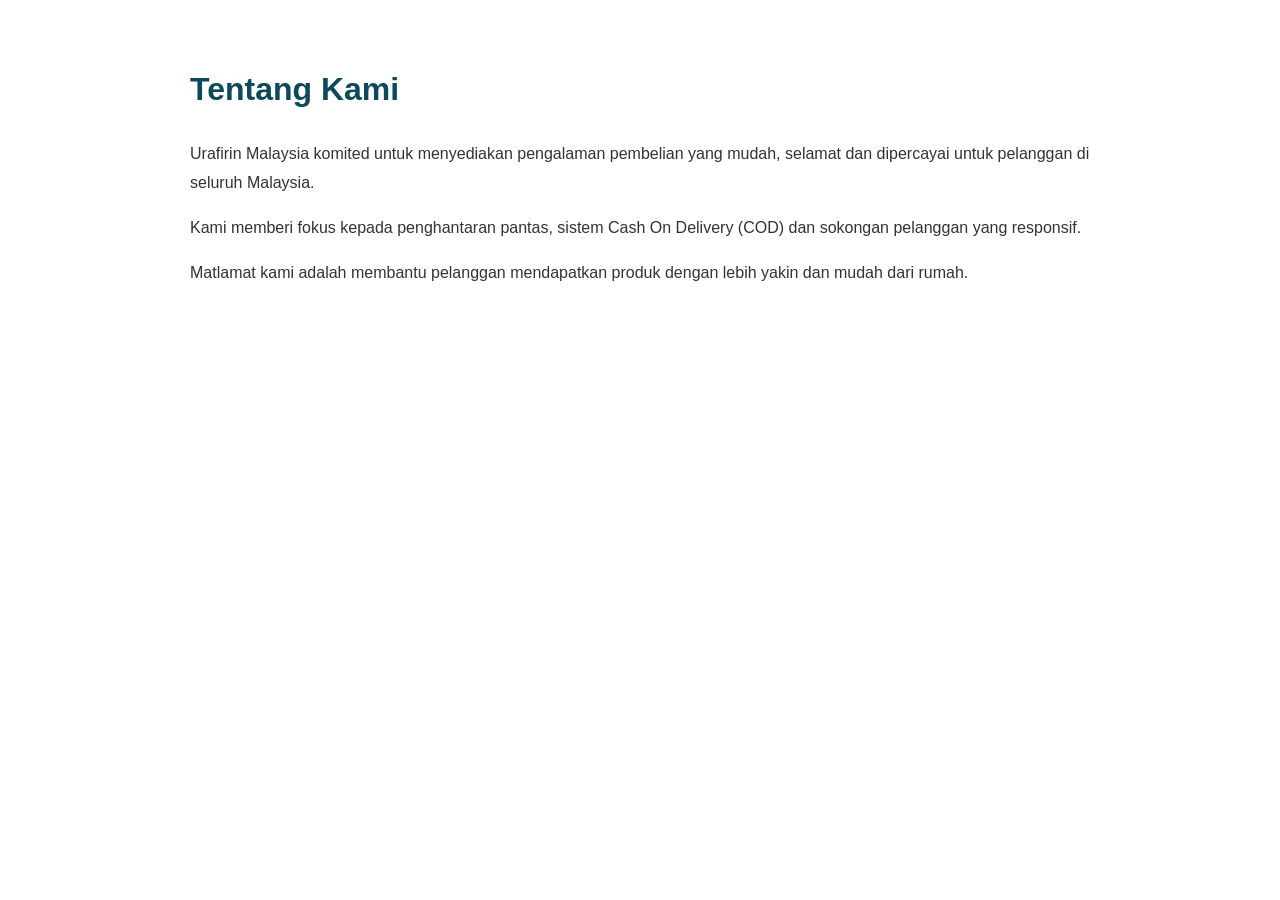
<file: about.html>
<!DOCTYPE html>
<html lang="ms-MY">
<head>
<meta charset="UTF-8">
<meta name="viewport" content="width=device-width, initial-scale=1.0">

<title>Tentang Kami | Urafirin Malaysia</title>

<meta name="description" content="Ketahui lebih lanjut mengenai Urafirin Malaysia dan komitmen kami terhadap pelanggan.">

<style>
body{
font-family:Arial,sans-serif;
max-width:900px;
margin:auto;
padding:40px 20px;
line-height:1.8;
color:#333;
}
h1{
color:#0b4a5a;
}
</style>

</head>
<body>

<h1>Tentang Kami</h1>

<p>
Urafirin Malaysia komited untuk menyediakan pengalaman pembelian yang mudah,
selamat dan dipercayai untuk pelanggan di seluruh Malaysia.
</p>

<p>
Kami memberi fokus kepada penghantaran pantas, sistem Cash On Delivery (COD)
dan sokongan pelanggan yang responsif.
</p>

<p>
Matlamat kami adalah membantu pelanggan mendapatkan produk dengan lebih yakin
dan mudah dari rumah.
</p>

</body>
</html>
</file>
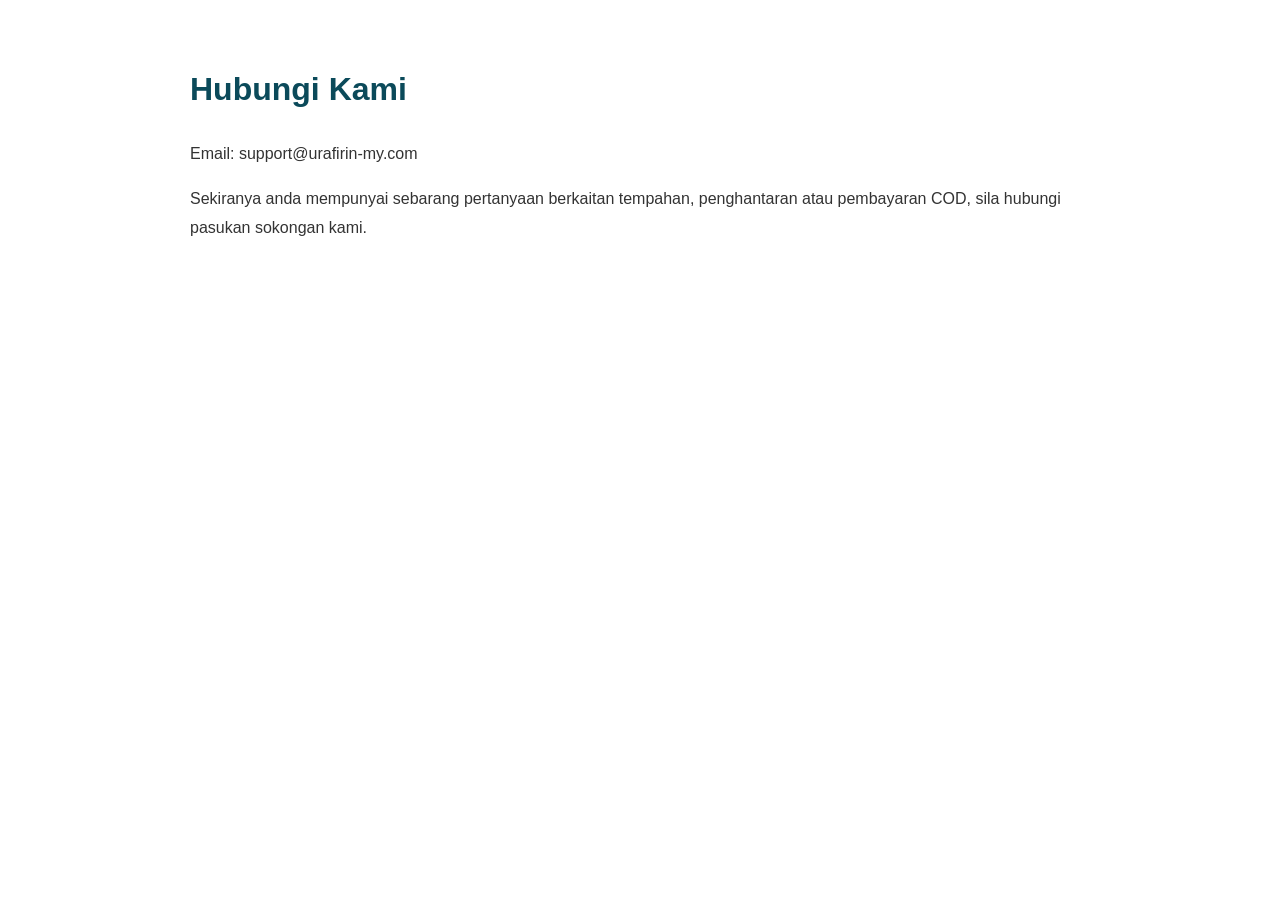
<file: contact.html>
<!DOCTYPE html>
<html lang="ms-MY">
<head>
<meta charset="UTF-8">
<meta name="viewport" content="width=device-width, initial-scale=1.0">

<title>Hubungi Kami | Urafirin Malaysia</title>

<meta name="description" content="Hubungi pasukan sokongan pelanggan Urafirin Malaysia.">

<style>
body{
font-family:Arial,sans-serif;
max-width:900px;
margin:auto;
padding:40px 20px;
line-height:1.8;
color:#333;
}
h1{
color:#0b4a5a;
}
</style>

</head>
<body>

<h1>Hubungi Kami</h1>

<p>Email: support@urafirin-my.com</p>

<p>
Sekiranya anda mempunyai sebarang pertanyaan berkaitan tempahan,
penghantaran atau pembayaran COD, sila hubungi pasukan sokongan kami.
</p>

</body>
</html>
</file>
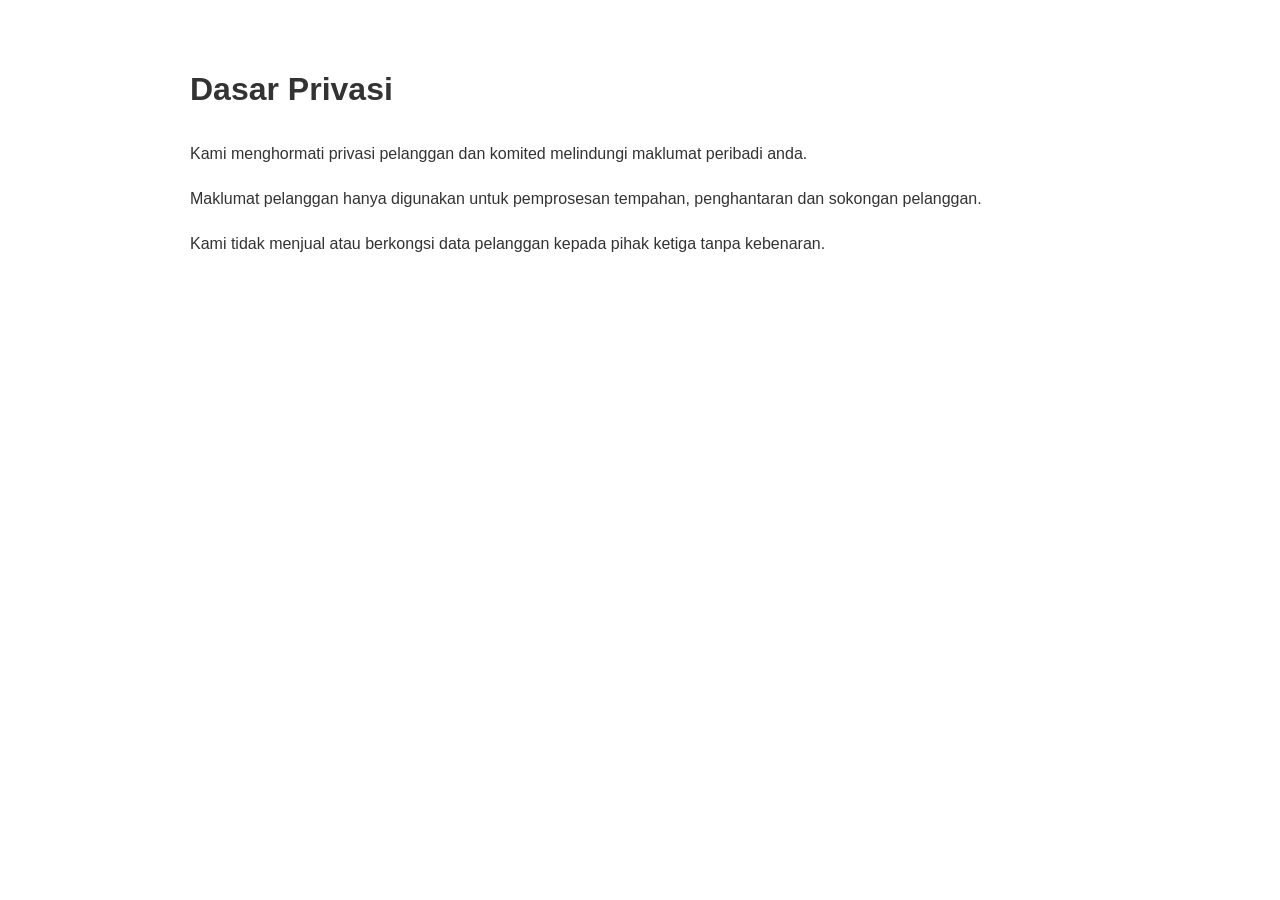
<file: PRIVACY-POLICY.HTML>
<!DOCTYPE html>
<html lang="ms-MY">
<head>
<meta charset="UTF-8">
<meta name="viewport" content="width=device-width, initial-scale=1.0">

<title>Dasar Privasi | Urafirin Malaysia</title>

<meta name="description" content="Dasar privasi rasmi Urafirin Malaysia.">

<style>
body{
font-family:Arial,sans-serif;
max-width:900px;
margin:auto;
padding:40px 20px;
line-height:1.8;
color:#333;
}
</style>

</head>
<body>

<h1>Dasar Privasi</h1>

<p>
Kami menghormati privasi pelanggan dan komited melindungi maklumat peribadi anda.
</p>

<p>
Maklumat pelanggan hanya digunakan untuk pemprosesan tempahan,
penghantaran dan sokongan pelanggan.
</p>

<p>
Kami tidak menjual atau berkongsi data pelanggan kepada pihak ketiga tanpa kebenaran.
</p>

</body>
</html>
</file>
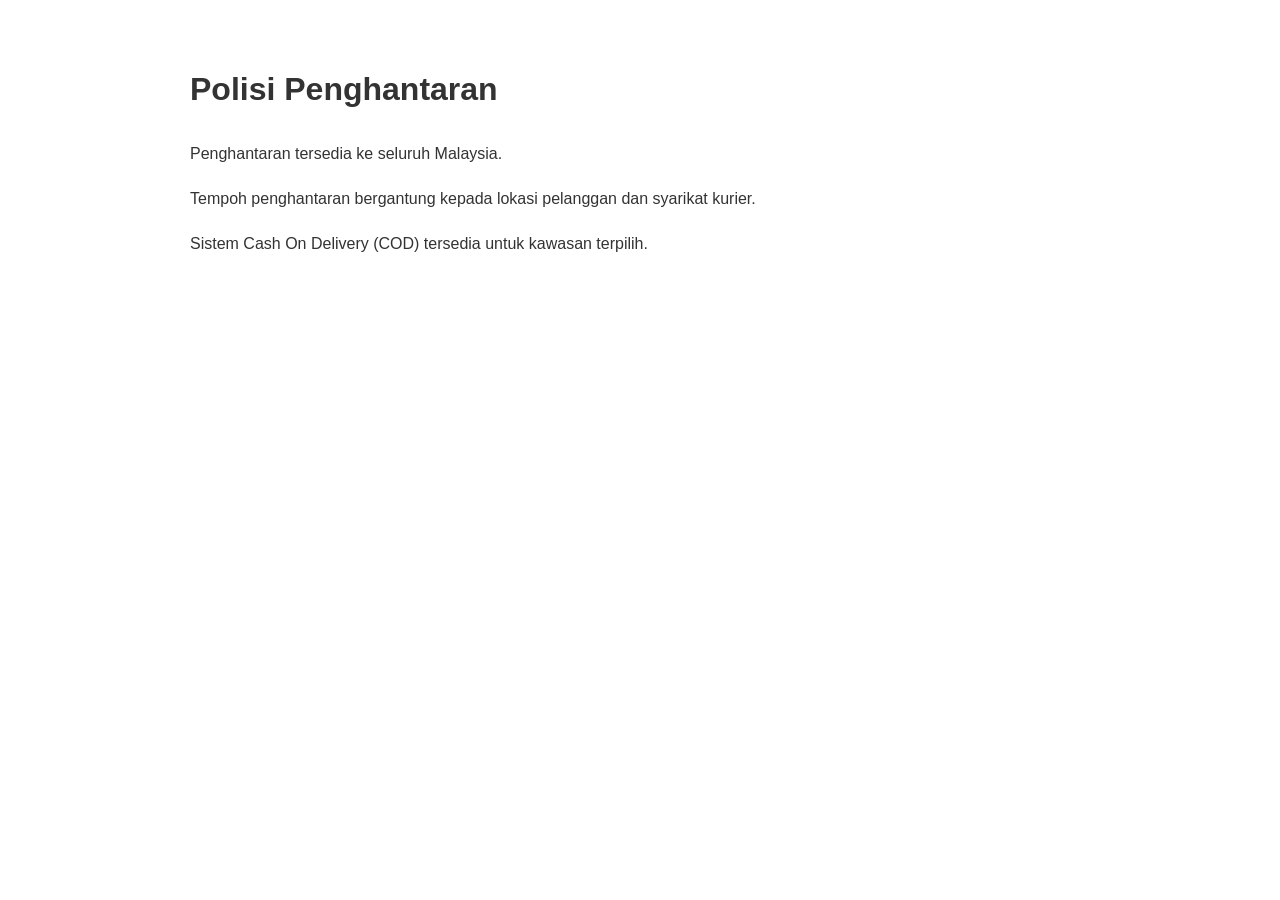
<file: SHIPPING-POLICY.HTML>
<!DOCTYPE html>
<html lang="ms-MY">
<head>
<meta charset="UTF-8">
<meta name="viewport" content="width=device-width, initial-scale=1.0">

<title>Polisi Penghantaran | Urafirin Malaysia</title>

<meta name="description" content="Maklumat penghantaran rasmi Urafirin Malaysia.">

<style>
body{
font-family:Arial,sans-serif;
max-width:900px;
margin:auto;
padding:40px 20px;
line-height:1.8;
color:#333;
}
</style>

</head>
<body>

<h1>Polisi Penghantaran</h1>

<p>
Penghantaran tersedia ke seluruh Malaysia.
</p>

<p>
Tempoh penghantaran bergantung kepada lokasi pelanggan dan syarikat kurier.
</p>

<p>
Sistem Cash On Delivery (COD) tersedia untuk kawasan terpilih.
</p>

</body>
</html>
</file>
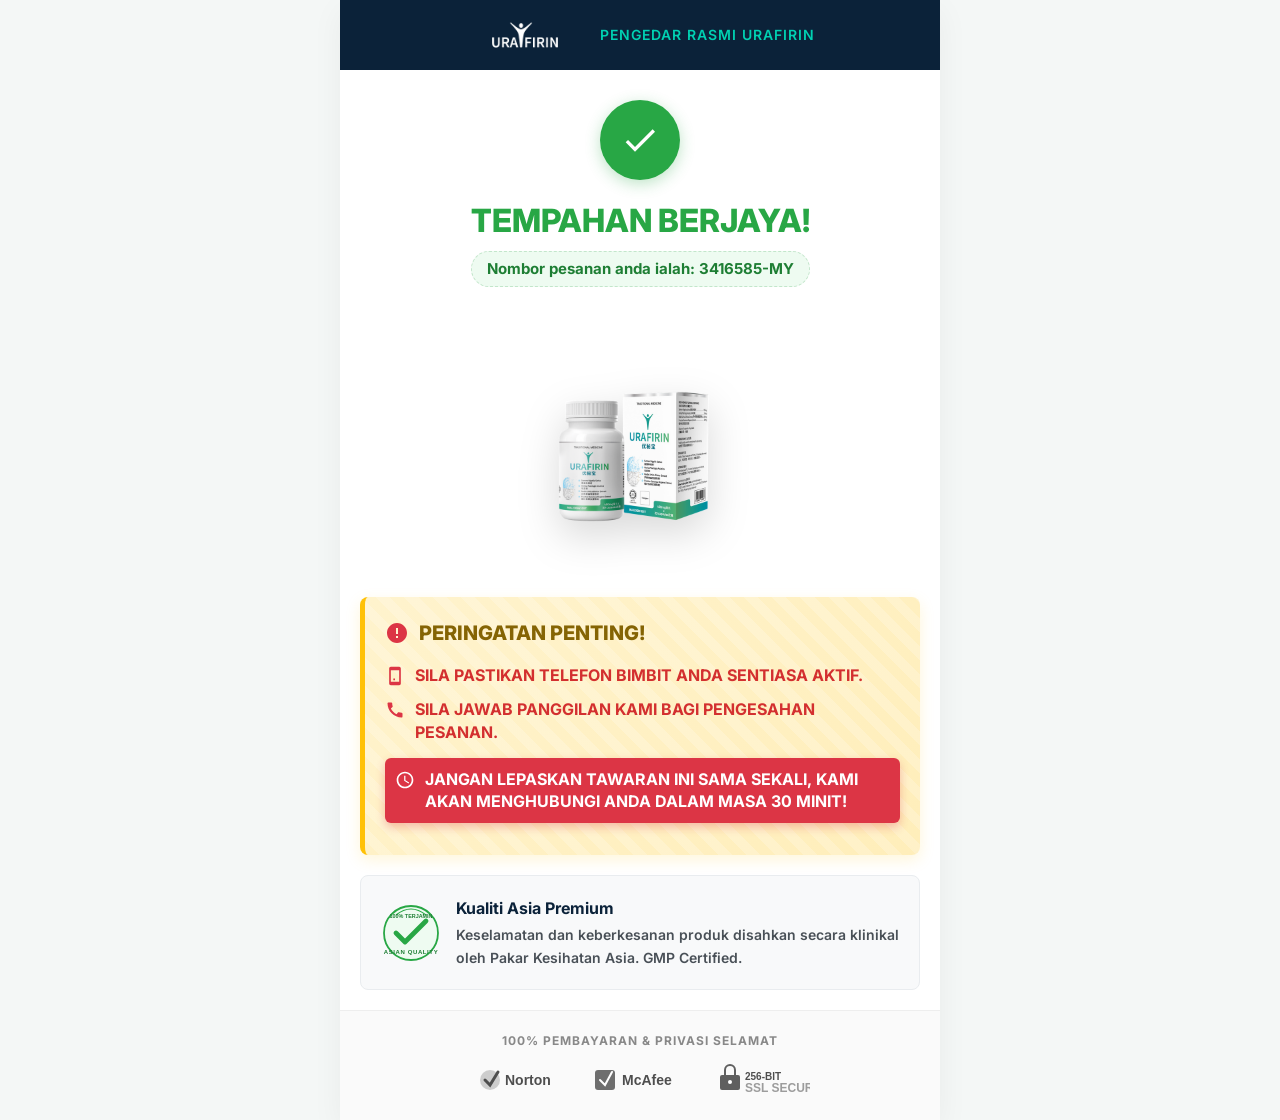
<file: success.html>
<!DOCTYPE html>
<html lang="ms-MY">
<head>
    <meta charset="UTF-8">
    <meta http-equiv="X-UA-Compatible" content="IE=edge">
    <meta name="viewport" content="width=device-width, initial-scale=1.0">
    <title>Tempahan Berjaya! - Urafirin</title>
    <link href="https://fonts.googleapis.com/css2?family=Inter:wght@400;600;700;800&display=swap" rel="stylesheet">
    <style>
        * {
            margin: 0;
            padding: 0;
            box-sizing: border-box;
        }
        body {
            font-family: 'Inter', sans-serif;
            background-color: #f4f7f6;
            color: #333;
            line-height: 1.6;
        }
        .container {
            max-width: 600px;
            margin: 0 auto;
            background: #fff;
            box-shadow: 0 10px 30px rgba(0,0,0,0.05);
            min-height: 100vh;
            display: flex;
            flex-direction: column;
        }
        .header {
            background-color: #0b2239;
            color: #fff;
            padding: 15px 20px;
            display: flex;
            align-items: center;
            justify-content: center;
            gap: 15px;
        }
        .header img {
            max-height: 40px;
        }
        .header p {
            font-size: 14px;
            font-weight: 600;
            letter-spacing: 1px;
            text-transform: uppercase;
            color: #00d1b2;
        }
        .success-banner {
            text-align: center;
            padding: 30px 20px 10px;
        }
        .success-icon {
            width: 80px;
            height: 80px;
            background-color: #28a745;
            border-radius: 50%;
            display: inline-flex;
            align-items: center;
            justify-content: center;
            margin-bottom: 15px;
            box-shadow: 0 4px 15px rgba(40, 167, 69, 0.3);
            animation: popIn 0.6s cubic-bezier(0.175, 0.885, 0.32, 1.275) forwards;
        }
        .success-icon svg {
            width: 40px;
            height: 40px;
            fill: #fff;
        }
        .success-banner h1 {
            color: #28a745;
            font-size: 32px;
            font-weight: 800;
            margin-bottom: 5px;
            text-transform: uppercase;
        }
        .order-id {
            background-color: #eefbf1;
            color: #1e7e34;
            display: inline-block;
            padding: 5px 15px;
            border-radius: 20px;
            font-weight: 700;
            font-size: 15px;
            margin-bottom: 20px;
            border: 1px dashed #c3e6cb;
        }
        .product-showcase {
            text-align: center;
            padding: 10px 20px;
            position: relative;
        }
        .product-showcase img {
            max-width: 250px;
            width: 100%;
            height: auto;
            filter: drop-shadow(0 15px 20px rgba(0,0,0,0.15));
            animation: float 4s ease-in-out infinite;
        }
        .urgency-box {
            background: linear-gradient(135deg, #fff3cd 0%, #ffeeba 100%);
            border-left: 5px solid #ffc107;
            border-radius: 8px;
            padding: 20px;
            margin: 20px;
            box-shadow: 0 5px 15px rgba(255, 193, 7, 0.15);
            position: relative;
            overflow: hidden;
        }
        .urgency-box::before {
            content: '';
            position: absolute;
            top: 0; left: 0; right: 0; bottom: 0;
            background: repeating-linear-gradient(45deg, transparent, transparent 10px, rgba(255,255,255,0.4) 10px, rgba(255,255,255,0.4) 20px);
            opacity: 0.5;
            pointer-events: none;
        }
        .urgency-title {
            color: #856404;
            font-weight: 800;
            font-size: 20px;
            margin-bottom: 15px;
            display: flex;
            align-items: center;
            gap: 10px;
            position: relative;
            z-index: 1;
        }
        .urgency-title svg {
            width: 24px;
            height: 24px;
            fill: #dc3545;
            animation: pulse 1s infinite;
        }
        .urgency-list {
            list-style: none;
            position: relative;
            z-index: 1;
        }
        .urgency-list li {
            font-size: 16px;
            font-weight: 700;
            color: #d32f2f;
            margin-bottom: 12px;
            display: flex;
            align-items: flex-start;
            gap: 10px;
            line-height: 1.4;
        }
        .urgency-list li svg {
            flex-shrink: 0;
            width: 20px;
            height: 20px;
            fill: #dc3545;
            margin-top: 2px;
        }
        .urgency-list li.highlight {
            background-color: #dc3545;
            color: #fff;
            padding: 10px;
            border-radius: 6px;
            margin-top: 15px;
            box-shadow: 0 4px 10px rgba(220, 53, 69, 0.3);
        }
        .urgency-list li.highlight svg {
            fill: #fff;
        }
        
        .guarantee-box {
            background-color: #f8f9fa;
            border: 1px solid #e9ecef;
            border-radius: 8px;
            padding: 20px;
            margin: 0 20px 20px;
            display: flex;
            align-items: center;
            gap: 15px;
        }
        .guarantee-icon {
            width: 60px;
            height: 60px;
            flex-shrink: 0;
        }
        .guarantee-text {
            font-size: 14px;
            color: #495057;
            font-weight: 600;
        }
        .guarantee-text strong {
            color: #0b2239;
            display: block;
            font-size: 16px;
            margin-bottom: 3px;
        }
        
        .security-seals {
            text-align: center;
            padding: 20px;
            margin-top: auto;
            border-top: 1px solid #eee;
            background-color: #fafafa;
        }
        .security-seals p {
            font-size: 12px;
            color: #888;
            margin-bottom: 10px;
            text-transform: uppercase;
            font-weight: 700;
            letter-spacing: 1px;
        }
        .seals-container {
            display: flex;
            justify-content: center;
            align-items: center;
            gap: 20px;
            flex-wrap: wrap;
        }
        .seals-container img, .seals-container svg {
            height: 40px;
            opacity: 0.8;
            filter: grayscale(100%);
            transition: all 0.3s ease;
        }
        .seals-container img:hover, .seals-container svg:hover {
            opacity: 1;
            filter: grayscale(0%);
        }

        @keyframes popIn {
            0% { transform: scale(0); opacity: 0; }
            80% { transform: scale(1.1); opacity: 1; }
            100% { transform: scale(1); opacity: 1; }
        }
        @keyframes pulse {
            0% { transform: scale(1); }
            50% { transform: scale(1.2); }
            100% { transform: scale(1); }
        }
        @keyframes float {
            0% { transform: translateY(0px); }
            50% { transform: translateY(-10px); }
            100% { transform: translateY(0px); }
        }

        @media (max-width: 480px) {
            .success-banner h1 { font-size: 26px; }
            .urgency-title { font-size: 18px; }
            .urgency-list li { font-size: 14px; }
            .guarantee-box { flex-direction: column; text-align: center; }
        }
    </style>

    <script type="text/javascript">
    (function(c,l,a,r,i,t,y){
        c[a]=c[a]||function(){(c[a].q=c[a].q||[]).push(arguments)};
        t=l.createElement(r);t.async=1;t.src="https://www.clarity.ms/tag/"+i;
        y=l.getElementsByTagName(r)[0];y.parentNode.insertBefore(t,y);
    })(window, document, "clarity", "script", "wtn59azjfc");
</script>
</head>
<body>

<div class="container">
    <!-- Header with Distributor Info -->
    <div class="header">
        <img src="img/urafirin-logo_4-20240806032457-2egv4.png" alt="Urafirin Logo" onerror="this.style.display='none'">
        <p>Pengedar Rasmi Urafirin</p>
    </div>

    <!-- Success Message -->
    <div class="success-banner">
        <div class="success-icon">
            <svg viewBox="0 0 24 24"><path d="M9 16.17L4.83 12l-1.42 1.41L9 19 21 7l-1.41-1.41L9 16.17z"/></svg>
        </div>
        <h1>Tempahan Berjaya!</h1>
        <div class="order-id">
            Nombor pesanan anda ialah: <span id="order-number"></span>-MY
        </div>
    </div>

    <!-- Product Showcase -->
    <div class="product-showcase">
        <img src="img/urafirin_mockup-20250708070807-jthsl.png" alt="Urafirin Product" onerror="this.src='img/urafirin-my-2024-mockup_transperent-copy-3-20240806032505-u3xi0.png'">
    </div>

    <!-- Urgency Triggers -->
    <div class="urgency-box">
        <div class="urgency-title">
            <svg viewBox="0 0 24 24"><path d="M12 2C6.48 2 2 6.48 2 12s4.48 10 10 10 10-4.48 10-10S17.52 2 12 2zm1 15h-2v-2h2v2zm0-4h-2V7h2v6z"/></svg>
            PERINGATAN PENTING!
        </div>
        <ul class="urgency-list">
            <li>
                <svg viewBox="0 0 24 24"><path d="M17 1.01L7 1c-1.1 0-2 .9-2 2v18c0 1.1.9 2 2 2h10c1.1 0 2-.9 2-2V3c0-1.1-.9-1.99-2-1.99zM17 19H7V5h10v14zm-5-2h-2v-2h2v2z"/></svg>
                SILA PASTIKAN TELEFON BIMBIT ANDA SENTIASA AKTIF.
            </li>
            <li>
                <svg viewBox="0 0 24 24"><path d="M20.01 15.38c-1.23 0-2.42-.2-3.53-.56-.35-.12-.74-.03-1.01.24l-1.57 1.97c-2.83-1.35-5.48-3.9-6.89-6.83l1.95-1.66c.27-.28.35-.67.24-1.02-.37-1.11-.56-2.3-.56-3.53 0-.54-.45-.99-.99-.99H4.19C3.65 3 3 3.24 3 3.99 3 13.28 10.73 21 20.01 21c.71 0 .99-.63.99-1.18v-3.45c0-.54-.45-.99-.99-.99z"/></svg>
                SILA JAWAB PANGGILAN KAMI BAGI PENGESAHAN PESANAN.
            </li>
            <li class="highlight">
                <svg viewBox="0 0 24 24"><path d="M11.99 2C6.47 2 2 6.48 2 12s4.47 10 9.99 10C17.52 22 22 17.52 22 12S17.52 2 11.99 2zM12 20c-4.42 0-8-3.58-8-8s3.58-8 8-8 8 3.58 8 8-3.58 8-8 8zm.5-13H11v6l5.25 3.15.75-1.23-4.5-2.67z"/></svg>
                JANGAN LEPASKAN TAWARAN INI SAMA SEKALI, KAMI AKAN MENGHUBUNGI ANDA DALAM MASA 30 MINIT!
            </li>
        </ul>
    </div>

    <!-- Asian Guarantee / Clinical Confirmation -->
    <div class="guarantee-box">
        <!-- Asian Quality Guarantee SVG -->
        <svg class="guarantee-icon" viewBox="0 0 100 100" xmlns="http://www.w3.org/2000/svg">
            <circle cx="50" cy="50" r="45" fill="#eefbf1" stroke="#28a745" stroke-width="3"/>
            <path d="M25 50 L40 65 L75 30" fill="none" stroke="#28a745" stroke-width="8" stroke-linecap="round" stroke-linejoin="round"/>
            <text x="50" y="85" font-family="Arial" font-size="10" font-weight="bold" fill="#1e7e34" text-anchor="middle" letter-spacing="1">ASIAN QUALITY</text>
            <path d="M25 20 Q50 0 75 20" fill="none" stroke="#28a745" stroke-width="2"/>
            <text x="50" y="25" font-family="Arial" font-size="9" font-weight="bold" fill="#1e7e34" text-anchor="middle">100% TERJAMIN</text>
        </svg>
        <div class="guarantee-text">
            <strong>Kualiti Asia Premium</strong>
            Keselamatan dan keberkesanan produk disahkan secara klinikal oleh Pakar Kesihatan Asia. GMP Certified.
        </div>
    </div>

    <!-- Security Seals -->
    <div class="security-seals">
        <p>100% Pembayaran & Privasi Selamat</p>
        <div class="seals-container">
            <!-- Norton -->
            <svg viewBox="0 0 100 40" width="100">
                <path d="M10,20 A10,10 0 1,1 30,20 A10,10 0 1,1 10,20" fill="#f0c14b"/>
                <path d="M15,20 L20,25 L28,12" fill="none" stroke="#212529" stroke-width="3" stroke-linecap="round"/>
                <text x="35" y="25" font-family="Arial" font-weight="bold" font-size="14" fill="#212529">Norton</text>
            </svg>
            <!-- McAfee -->
            <svg viewBox="0 0 100 40" width="100">
                <rect x="5" y="10" width="20" height="20" rx="3" fill="#e02424"/>
                <path d="M10,20 L15,25 L22,12" fill="none" stroke="#fff" stroke-width="2" stroke-linecap="round"/>
                <text x="32" y="25" font-family="Arial" font-weight="bold" font-size="14" fill="#212529">McAfee</text>
            </svg>
            <!-- SSL 256 -->
            <svg viewBox="0 0 100 40" width="100">
                <path d="M15,15 V10 A5,5 0 0,1 25,10 V15" fill="none" stroke="#343a40" stroke-width="2"/>
                <rect x="10" y="15" width="20" height="15" rx="2" fill="#343a40"/>
                <circle cx="20" cy="22" r="2" fill="#fff"/>
                <text x="35" y="20" font-family="Arial" font-weight="bold" font-size="10" fill="#212529">256-BIT</text>
                <text x="35" y="32" font-family="Arial" font-weight="bold" font-size="12" fill="#28a745">SSL SECURE</text>
            </svg>
        </div>
    </div>
</div>

<script>
    // Generate Random Order ID
    document.addEventListener("DOMContentLoaded", function() {
        // Generate a random number between 1000000 and 9999999
        var randomId = Math.floor(1000000 + Math.random() * 9000000);
        document.getElementById("order-number").textContent = randomId;
    });
</script>

</body>
</html>
</file>
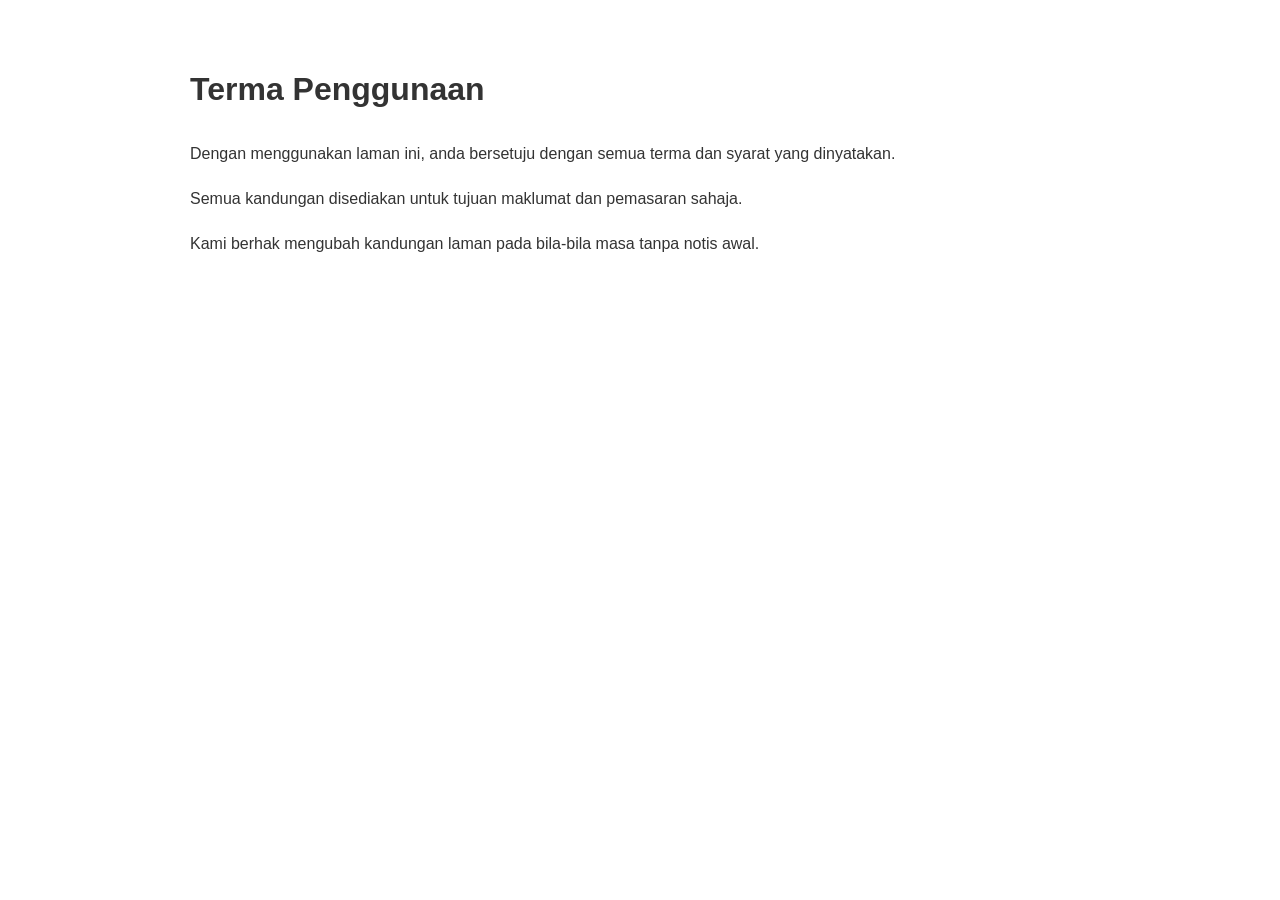
<file: TERMS.HTML>
<!DOCTYPE html>
<html lang="ms-MY">
<head>
<meta charset="UTF-8">
<meta name="viewport" content="width=device-width, initial-scale=1.0">

<title>Terma Penggunaan | Urafirin Malaysia</title>

<meta name="description" content="Terma dan syarat penggunaan laman web Urafirin Malaysia.">

<style>
body{
font-family:Arial,sans-serif;
max-width:900px;
margin:auto;
padding:40px 20px;
line-height:1.8;
color:#333;
}
</style>

</head>
<body>

<h1>Terma Penggunaan</h1>

<p>
Dengan menggunakan laman ini, anda bersetuju dengan semua terma dan syarat yang dinyatakan.
</p>

<p>
Semua kandungan disediakan untuk tujuan maklumat dan pemasaran sahaja.
</p>

<p>
Kami berhak mengubah kandungan laman pada bila-bila masa tanpa notis awal.
</p>

</body>
</html>
</file>
<file: css/kbgaavr80.css>
a,
abbr,
acronym,
address,
applet,
article,
aside,
audio,
b,
big,
blockquote,
body,
button,
canvas,
caption,
center,
cite,
code,
dd,
del,
details,
dfn,
div,
dl,
dt,
em,
embed,
fieldset,
figcaption,
figure,
footer,
form,
h1,
h2,
h3,
h4,
h5,
h6,
header,
hgroup,
html,
i,
iframe,
img,
input,
ins,
kbd,
label,
legend,
li,
mark,
menu,
nav,
object,
ol,
output,
p,
pre,
q,
ruby,
s,
samp,
section,
select,
small,
span,
strike,
strong,
sub,
summary,
sup,
table,
tbody,
td,
textarea,
tfoot,
th,
thead,
time,
tr,
tt,
u,
ul,
var,
video {
  margin: 0;
  padding: 0;
  border: 0;
  outline: 0;
  font-size: 100%;
  font: inherit;
  vertical-align: baseline;
  box-sizing: border-box;
  -webkit-font-smoothing: antialiased;
  -moz-osx-font-smoothing: grayscale;
}
article,
aside,
details,
figcaption,
figure,
footer,
header,
hgroup,
menu,
nav,
section {
  display: block;
}
body {
  line-height: 1;
}
a {
  text-decoration: none;
}
ol,
ul {
  list-style: none;
}
blockquote,
q {
  quotes: none;
}
blockquote:after,
blockquote:before,
q:after,
q:before {
  content: "";
  content: none;
}
table {
  border-collapse: collapse;
  border-spacing: 0;
}
.ladi-loading {
  z-index: 900000000000;
  position: fixed;
  width: 100%;
  height: 100%;
  top: 0;
  left: 0;
  background-color: rgba(0, 0, 0, 0.1);
}
.ladi-loading .loading {
  width: 80px;
  height: 80px;
  top: 0;
  left: 0;
  bottom: 0;
  right: 0;
  margin: auto;
  overflow: hidden;
  position: absolute;
}
.ladi-loading .loading div {
  position: absolute;
  width: 6px;
  height: 6px;
  background: #fff;
  border-radius: 50%;
  animation: ladi-loading 1.2s linear infinite;
}
.ladi-loading .loading div:first-child {
  animation-delay: 0s;
  top: 37px;
  left: 66px;
}
.ladi-loading .loading div:nth-child(2) {
  animation-delay: -0.1s;
  top: 22px;
  left: 62px;
}
.ladi-loading .loading div:nth-child(3) {
  animation-delay: -0.2s;
  top: 11px;
  left: 52px;
}
.ladi-loading .loading div:nth-child(4) {
  animation-delay: -0.3s;
  top: 7px;
  left: 37px;
}
.ladi-loading .loading div:nth-child(5) {
  animation-delay: -0.4s;
  top: 11px;
  left: 22px;
}
.ladi-loading .loading div:nth-child(6) {
  animation-delay: -0.5s;
  top: 22px;
  left: 11px;
}
.ladi-loading .loading div:nth-child(7) {
  animation-delay: -0.6s;
  top: 37px;
  left: 7px;
}
.ladi-loading .loading div:nth-child(8) {
  animation-delay: -0.7s;
  top: 52px;
  left: 11px;
}
.ladi-loading .loading div:nth-child(9) {
  animation-delay: -0.8s;
  top: 62px;
  left: 22px;
}
.ladi-loading .loading div:nth-child(10) {
  animation-delay: -0.9s;
  top: 66px;
  left: 37px;
}
.ladi-loading .loading div:nth-child(11) {
  animation-delay: -1s;
  top: 62px;
  left: 52px;
}
.ladi-loading .loading div:nth-child(12) {
  animation-delay: -1.1s;
  top: 52px;
  left: 62px;
}
@keyframes ladi-loading {
  0%,
  100%,
  20%,
  80% {
    transform: scale(1);
  }
  50% {
    transform: scale(1.5);
  }
}
.ladipage-message {
  position: fixed;
  width: 100%;
  height: 100%;
  top: 0;
  left: 0;
  z-index: 10000000000;
  background: rgba(0, 0, 0, 0.3);
}
.ladipage-message .ladipage-message-box {
  width: 400px;
  max-width: calc(100% - 50px);
  height: 160px;
  border: 1px solid rgba(0, 0, 0, 0.3);
  background-color: #fff;
  position: fixed;
  top: calc(50% - 155px);
  left: 0;
  right: 0;
  margin: auto;
  border-radius: 10px;
}
.ladipage-message .ladipage-message-box span {
  display: block;
  background-color: rgba(6, 21, 40, 0.05);
  color: #000;
  padding: 12px 15px;
  font-weight: 600;
  font-size: 16px;
  line-height: 16px;
  border-top-left-radius: 10px;
  border-top-right-radius: 10px;
}
.ladipage-message .ladipage-message-box .ladipage-message-text {
  display: -webkit-box;
  font-size: 14px;
  padding: 0 20px;
  margin-top: 16px;
  line-height: 20px;
  -webkit-line-clamp: 3;
  -webkit-box-orient: vertical;
  overflow: hidden;
  text-overflow: ellipsis;
  word-break: break-word;
}
.ladipage-message .ladipage-message-box .ladipage-message-close {
  display: block;
  position: absolute;
  right: 15px;
  bottom: 10px;
  margin: 0 auto;
  padding: 10px 0;
  border: none;
  width: 80px;
  text-transform: uppercase;
  text-align: center;
  color: #000;
  background-color: #e6e6e6;
  border-radius: 5px;
  text-decoration: none;
  font-size: 14px;
  line-height: 14px;
  font-weight: 600;
  cursor: pointer;
  outline: 0;
}
.lightbox-screen {
  display: none;
  position: fixed;
  width: 100%;
  height: 100%;
  top: 0;
  left: 0;
  bottom: 0;
  right: 0;
  margin: auto;
  z-index: 9000000080;
  background: rgba(0, 0, 0, 0.5);
}
.lightbox-screen .lightbox-close {
  position: absolute;
  z-index: 9000000090;
  cursor: pointer;
}
.lightbox-screen .lightbox-hidden {
  display: none;
}
.lightbox-screen .lightbox-close {
  width: 16px;
  height: 16px;
  margin: 10px;
  background-repeat: no-repeat;
  background-position: center center;
  background-image: url("data:image/svg+xml;utf8, %3Csvg%20width%3D%2224%22%20height%3D%2224%22%20viewBox%3D%220%200%2024%2024%22%20xmlns%3D%22http%3A%2F%2Fwww.w3.org%2F2000%2Fsvg%22%20fill%3D%22%23fff%22%3E%3Cpath%20fill-rule%3D%22evenodd%22%20clip-rule%3D%22evenodd%22%20d%3D%22M23.4144%202.00015L2.00015%2023.4144L0.585938%2022.0002L22.0002%200.585938L23.4144%202.00015Z%22%3E%3C%2Fpath%3E%3Cpath%20fill-rule%3D%22evenodd%22%20clip-rule%3D%22evenodd%22%20d%3D%22M2.00015%200.585938L23.4144%2022.0002L22.0002%2023.4144L0.585938%202.00015L2.00015%200.585938Z%22%3E%3C%2Fpath%3E%3C%2Fsvg%3E");
}
body {
  font-size: 12px;
  -ms-text-size-adjust: none;
  -moz-text-size-adjust: none;
  -o-text-size-adjust: none;
  -webkit-text-size-adjust: none;
  background-color: #fff;
}
.overflow-hidden {
  overflow: hidden;
}
.ladi-transition {
  transition: all 150ms linear 0s;
}
.z-index-1 {
  z-index: 1;
}
.opacity-0 {
  opacity: 0;
}
.height-0 {
  height: 0 !important;
}
.pointer-events-none {
  pointer-events: none;
}
.transition-parent-collapse-height {
  transition: height 150ms linear 0s;
}
.transition-parent-collapse-top {
  transition: top 150ms linear 0s;
}
.transition-readmore {
  transition: height 350ms linear 0s;
}
.transition-collapse {
  transition: height 150ms linear 0s;
}
body.grab {
  cursor: grab;
}
.ladi-wraper {
  width: 100%;
  min-height: 100%;
  overflow: hidden;
  touch-action: manipulation;
}
.ladi-container {
  position: relative;
  margin: 0 auto;
  height: 100%;
}
.ladi-overlay {
  position: absolute;
  top: 0;
  left: 0;
  height: 100%;
  width: 100%;
  pointer-events: none;
}
.ladi-element {
  position: absolute;
}
@media (hover: hover) {
  .ladi-check-hover {
    opacity: 0;
  }
}
.ladi-section {
  margin: 0 auto;
  position: relative;
}
.ladi-section[data-tab-id] {
  display: none;
}
.ladi-section.selected[data-tab-id] {
  display: block;
}
.ladi-section .ladi-section-background {
  position: absolute;
  width: 100%;
  height: 100%;
  top: 0;
  left: 0;
  pointer-events: none;
  overflow: hidden;
}
.ladi-carousel {
  position: absolute;
  width: 100%;
  height: 100%;
  overflow: hidden;
}
.ladi-carousel .ladi-carousel-content {
  position: absolute;
  width: 100%;
  height: 100%;
  left: 0;
  top: 0;
  transition: top 350ms ease-in-out, left 350ms ease-in-out;
}
.ladi-carousel .ladi-carousel-arrow {
  position: absolute;
  top: calc(50% - (33px) / 2);
  cursor: pointer;
  z-index: 90000040;
  width: 33px;
  height: 33px;
  background-repeat: no-repeat;
  background-position: center center;
  background-image: url("data:image/svg+xml;utf8, %3Csvg%20width%3D%2224%22%20height%3D%2224%22%20viewBox%3D%220%200%2024%2024%22%20xmlns%3D%22http%3A%2F%2Fwww.w3.org%2F2000%2Fsvg%22%20fill%3D%22%23000%22%3E%3Cpath%20fill-rule%3D%22evenodd%22%20clip-rule%3D%22evenodd%22%20d%3D%22M7.00015%200.585938L18.4144%2012.0002L7.00015%2023.4144L5.58594%2022.0002L15.5859%2012.0002L5.58594%202.00015L7.00015%200.585938Z%22%3E%3C%2Fpath%3E%3C%2Fsvg%3E");
}
.ladi-carousel .ladi-carousel-arrow-left {
  left: 5px;
  transform: rotateY(180deg);
  -webkit-transform: rotateY(180deg);
}
.ladi-carousel .ladi-carousel-arrow-right {
  right: 5px;
}
.ladi-carousel-indicators-circle {
  display: inline-flex;
  gap: 10px;
  position: absolute;
  bottom: -20px;
  left: 0;
  right: 0;
  margin: auto;
  width: fit-content;
}
.ladi-carousel-indicators-circle .item {
  width: 10px;
  height: 10px;
  background-color: #d6d6d6;
  border-radius: 100%;
  cursor: pointer;
  outline: 1px solid #fff;
}
.ladi-carousel-indicators-circle .item.selected,
.ladi-carousel-indicators-circle .item:hover {
  background-color: grey;
}
.ladi-carousel-indicators-number {
  display: inline-flex;
  gap: 10px;
  position: absolute;
  bottom: -20px;
  left: 0;
  right: 0;
  margin: auto;
  width: fit-content;
}
.ladi-carousel-indicators-number .item {
  width: 15px;
  height: 15px;
  background-color: #d6d6d6;
  border-radius: 100%;
  cursor: pointer;
  font-size: 10px;
  text-align: center;
  line-height: 15px;
  outline: 1px solid #fff;
}
.ladi-carousel-indicators-number .item.selected,
.ladi-carousel-indicators-number .item:hover {
  background-color: grey;
  color: #fff;
}
.ladi-box {
  position: absolute;
  width: 100%;
  height: 100%;
  overflow: hidden;
}
.ladi-frame {
  position: absolute;
  width: 100%;
  height: 100%;
  overflow: hidden;
}
.ladi-frame-bg .ladi-frame-background {
  height: 100%;
  width: 100%;
  pointer-events: none;
  transition: inherit;
}
.ladi-frame-bg:not(.ladi-frame) {
  position: absolute;
  top: 0;
  left: 0;
  width: 100%;
  height: 100%;
  overflow: hidden;
}
.ladi-countdown {
  position: absolute;
  width: 100%;
  height: 100%;
  display: flex;
}
.ladi-countdown .ladi-countdown-background {
  position: absolute;
  width: 100%;
  height: 100%;
  top: 0;
  left: 0;
  background-size: inherit;
  background-attachment: inherit;
  background-origin: inherit;
  display: table;
  pointer-events: none;
}
.ladi-countdown .ladi-countdown-text {
  position: absolute;
  width: 100%;
  height: 100%;
  text-decoration: inherit;
  display: table;
  pointer-events: none;
}
.ladi-countdown .ladi-countdown-text span {
  display: table-cell;
  vertical-align: middle;
}
.ladi-countdown > .ladi-element {
  text-decoration: inherit;
  background-size: inherit;
  background-attachment: inherit;
  background-origin: inherit;
  position: relative;
  display: inline-block;
}
.ladi-countdown > .ladi-element:last-child {
  margin-right: 0 !important;
}
.ladi-button {
  position: absolute;
  width: 100%;
  height: 100%;
  overflow: hidden;
}
.ladi-button:active {
  transform: translateY(2px);
  transition: transform 0.2s linear;
}
.ladi-button .ladi-button-background {
  height: 100%;
  width: 100%;
  pointer-events: none;
  transition: inherit;
}
.ladi-button > .ladi-button-headline,
.ladi-button > .ladi-button-shape {
  width: 100% !important;
  height: 100% !important;
  top: 0 !important;
  left: 0 !important;
  display: table;
  user-select: none;
  -webkit-user-select: none;
  -moz-user-select: none;
  -ms-user-select: none;
}
.ladi-button > .ladi-button-shape .ladi-shape {
  margin: auto;
  top: 0;
  bottom: 0;
}
.ladi-button > .ladi-button-headline .ladi-headline {
  display: table-cell;
  vertical-align: middle;
}
.ladi-checkout-product-cart-icon .ladi-cart-number {
  position: absolute;
  top: -2px;
  right: -7px;
  background: #f36e36;
  text-align: center;
  min-width: 18px;
  min-height: 18px;
  font-size: 12px;
  font-weight: 700;
  color: #fff;
  border-radius: 100%;
  z-index: 90000000;
  padding: 3px 4px;
}
.ladi-checkout-product-add-to-cart .ladi-button .loading-dots {
  width: 100%;
  height: 100%;
  top: 0;
  left: 0;
  position: absolute;
  display: flex;
  align-items: center;
  justify-content: center;
}
.ladi-checkout-product-add-to-cart .ladi-button .loading-dots p {
  display: inline-block;
  font-size: 32px;
  line-height: 1;
  animation: 0.6s infinite loading;
}
.ladi-checkout-product-add-to-cart .ladi-button .loading-dots p:first-child {
  animation-delay: 0s;
}
.ladi-checkout-product-add-to-cart .ladi-button .loading-dots p:nth-child(2) {
  animation-delay: 0.2s;
}
.ladi-checkout-product-add-to-cart .ladi-button .loading-dots p:nth-child(3) {
  animation-delay: 0.4s;
}
@keyframes loading {
  0%,
  100% {
    opacity: 0;
  }
  50% {
    opacity: 1;
  }
}
.ladi-form .ladi-form-checkout-bump-offer-check.multiple.checked:before,
.ladi-form .ladi-form-checkout-payment-check.multiple.checked:before {
  --url: url("data:image/svg+xml,%0A%3Csvg%20width%3D%2224%22%20height%3D%2224%22%20viewBox%3D%220%200%2024%2024%22%20fill%3D%22none%22%20xmlns%3D%22http%3A%2F%2Fwww.w3.org%2F2000%2Fsvg%22%3E%0A%3Cpath%20d%3D%22M18.71%207.20998C18.617%207.11625%2018.5064%207.04186%2018.3846%206.99109C18.2627%206.94032%2018.132%206.91418%2018%206.91418C17.868%206.91418%2017.7373%206.94032%2017.6154%206.99109C17.4936%207.04186%2017.383%207.11625%2017.29%207.20998L9.84%2014.67L6.71%2011.53C6.61348%2011.4367%206.49954%2011.3634%206.37468%2011.3142C6.24983%2011.265%206.1165%2011.2409%205.98232%2011.2432C5.84814%2011.2455%205.71573%2011.2743%205.59265%2011.3278C5.46957%2011.3812%205.35824%2011.4585%205.265%2011.555C5.17176%2011.6515%205.09845%2011.7654%205.04924%2011.8903C5.00004%2012.0152%204.97591%2012.1485%204.97823%2012.2827C4.98055%2012.4168%205.00928%2012.5492%205.06277%2012.6723C5.11627%2012.7954%205.19348%2012.9067%205.29%2013L9.13%2016.84C9.22296%2016.9337%209.33356%2017.0081%209.45542%2017.0589C9.57728%2017.1096%209.70799%2017.1358%209.84%2017.1358C9.97201%2017.1358%2010.1027%2017.1096%2010.2246%2017.0589C10.3464%2017.0081%2010.457%2016.9337%2010.55%2016.84L18.71%208.67998C18.8115%208.58634%2018.8925%208.47269%2018.9479%208.34619C19.0033%208.21969%2019.0319%208.08308%2019.0319%207.94498C19.0319%207.80688%2019.0033%207.67028%2018.9479%207.54378C18.8925%207.41728%2018.8115%207.30363%2018.71%207.20998Z%22%20fill%3D%22%231852FA%22%2F%3E%0A%3C%2Fsvg%3E%0A");
  pointer-events: none;
  top: -1px;
  left: -1px;
  transform: none;
}
.ladi-form,
.ladi-form .ladi-form-item-container {
  position: absolute;
  width: 100%;
  height: 100%;
}
.ladi-form > .ladi-element,
.ladi-form > .ladi-element .ladi-form-item-container,
.ladi-form
  > .ladi-element
  .ladi-form-item-container
  .ladi-form-item
  .ladi-form-checkbox-item
  span[data-checked="true"],
.ladi-form
  > .ladi-element
  .ladi-form-item-container
  .ladi-form-item
  .ladi-form-control:not(.ladi-form-control-select) {
  text-transform: inherit;
  text-decoration: inherit;
  text-align: inherit;
  letter-spacing: inherit;
  color: inherit;
  background-size: inherit;
  background-attachment: inherit;
  background-origin: inherit;
}
.ladi-form .ladi-button > .ladi-button-headline {
  color: initial;
  font-size: initial;
  font-weight: initial;
  text-transform: initial;
  text-decoration: initial;
  font-style: initial;
  text-align: initial;
  letter-spacing: initial;
  line-height: initial;
}
.ladi-form [data-form-checkout-item="bump_offer"] .ladi-form-item,
.ladi-form > [data-quantity="true"] .ladi-form-item-container {
  overflow: hidden;
}
.ladi-form > .ladi-element .ladi-form-item-container .ladi-form-item {
  text-transform: inherit;
  text-decoration: inherit;
  text-align: inherit;
  letter-spacing: inherit;
  color: inherit;
}
.ladi-form
  > .ladi-element
  .ladi-form-item-container
  .ladi-form-item-background {
  background-size: inherit;
  background-attachment: inherit;
  background-origin: inherit;
}
.ladi-form
  > .ladi-element
  .ladi-form-item-container
  .ladi-form-item
  .ladi-form-control-select {
  -webkit-appearance: none;
  -moz-appearance: none;
  appearance: none;
  background-size: 9px 6px !important;
  background-position: right 0.5rem center;
  background-repeat: no-repeat;
  padding-right: 24px;
  text-transform: inherit;
  text-align: inherit;
  letter-spacing: inherit;
  color: inherit;
  background-size: inherit;
  background-attachment: inherit;
  background-origin: inherit;
}
.ladi-form
  > .ladi-element
  .ladi-form-item-container
  .ladi-form-item
  .ladi-form-checkbox-item,
.ladi-form
  > .ladi-element
  .ladi-form-item-container
  .ladi-form-item
  .ladi-form-checkbox-item
  span[data-checked="false"] {
  text-transform: inherit;
  text-align: inherit;
  letter-spacing: inherit;
  background-size: inherit;
  background-attachment: inherit;
  background-origin: inherit;
  color: inherit;
}
.ladi-form
  > .ladi-element
  .ladi-form-item-container
  .ladi-form-item
  .ladi-form-control-select-2 {
  width: calc(100% / 2 - 5px);
  max-width: calc(100% / 2 - 5px);
  min-width: calc(100% / 2 - 5px);
}
.ladi-form
  > .ladi-element
  .ladi-form-item-container
  .ladi-form-item
  .ladi-form-control-select-2:nth-child(3),
.ladi-form
  > .ladi-element
  .ladi-form-item-container
  .ladi-form-item
  .ladi-form-control-select-3:nth-child(3),
.ladi-form
  > .ladi-element
  .ladi-form-item-container
  .ladi-form-item
  .ladi-form-control-select-3:nth-child(4) {
  margin-left: 7.5px;
}
.ladi-form
  > .ladi-element
  .ladi-form-item-container
  .ladi-form-item
  .ladi-form-control-select-3 {
  width: calc(100% / 3 - 5px);
  max-width: calc(100% / 3 - 5px);
  min-width: calc(100% / 3 - 5px);
}
.ladi-form
  > .ladi-element
  .ladi-form-item-container
  .ladi-form-item
  .ladi-form-control-select
  option {
  color: initial;
}
.ladi-form
  > .ladi-element
  .ladi-form-item-container
  .ladi-form-item
  .ladi-form-control-select:not([data-selected=""]) {
  text-decoration: inherit;
}
.ladi-form
  > .ladi-element
  .ladi-form-item-container
  .ladi-form-item
  .ladi-form-checkbox-item {
  text-decoration: inherit;
  vertical-align: middle;
}
.ladi-form
  > .ladi-element
  .ladi-form-item-container
  .ladi-form-item
  .ladi-form-checkbox-box-item {
  display: inline-block;
  width: fit-content;
}
.ladi-form
  > .ladi-element
  .ladi-form-item-container
  .ladi-form-item
  .ladi-form-checkbox-item
  span {
  user-select: none;
  -webkit-user-select: none;
  -moz-user-select: none;
  -ms-user-select: none;
}
.ladi-form .ladi-form-item-title-value {
  font-weight: 700;
  word-break: break-word;
}
.ladi-form .ladi-form-label-container {
  position: relative;
  width: 100%;
}
.ladi-form .ladi-form-control-file {
  background-repeat: no-repeat;
  background-position: calc(100% - 5px) center;
}
.ladi-form .ladi-form-label-container .ladi-form-label-item {
  display: inline-block;
  cursor: pointer;
  position: relative;
  border-radius: 0 !important;
  user-select: none;
  -webkit-user-select: none;
  -moz-user-select: none;
  -ms-user-select: none;
}
.ladi-form .ladi-form-label-container .ladi-form-label-item.image {
  background-size: cover;
  background-repeat: no-repeat;
  background-position: center;
}
.ladi-form .ladi-form-label-container .ladi-form-label-item.no-value {
  display: none !important;
}
.ladi-form .ladi-form-label-container .ladi-form-label-item.text.disabled {
  opacity: 0.35;
}
.ladi-form .ladi-form-label-container .ladi-form-label-item.image.disabled {
  opacity: 0.2;
}
.ladi-form .ladi-form-label-container .ladi-form-label-item.color.disabled {
  opacity: 0.15;
}
.ladi-form .ladi-form-label-container .ladi-form-label-item.selected:before {
  content: "";
  width: 0;
  height: 0;
  bottom: -1px;
  right: -1px;
  position: absolute;
  border-width: 0 0 15px 15px;
  border-color: transparent;
  border-style: solid;
}
.ladi-form .ladi-form-label-container .ladi-form-label-item.selected:after {
  content: "";
  background-image: url("data:image/svg+xml;utf8,%3Csvg xmlns='http://www.w3.org/2000/svg' enable-background='new 0 0 12 12' viewBox='0 0 12 12' x='0' fill='%23fff' y='0'%3E%3Cg%3E%3Cpath d='m5.2 10.9c-.2 0-.5-.1-.7-.2l-4.2-3.7c-.4-.4-.5-1-.1-1.4s1-.5 1.4-.1l3.4 3 5.1-7c .3-.4 1-.5 1.4-.2s.5 1 .2 1.4l-5.7 7.9c-.2.2-.4.4-.7.4 0-.1 0-.1-.1-.1z'%3E%3C/path%3E%3C/g%3E%3C/svg%3E");
  background-repeat: no-repeat;
  background-position: bottom right;
  width: 7px;
  height: 7px;
  bottom: 0;
  right: 0;
  position: absolute;
}
.ladi-form .ladi-form-item {
  width: 100%;
  height: 100%;
  position: absolute;
}
.ladi-form .ladi-form-item-background {
  position: absolute;
  width: 100%;
  height: 100%;
  top: 0;
  left: 0;
  pointer-events: none;
}
.ladi-form .ladi-form-item.ladi-form-checkbox {
  height: auto;
  padding: 0 5px;
}
.ladi-form .ladi-form-item .ladi-form-control {
  background-color: transparent;
  min-width: 100%;
  min-height: 100%;
  max-width: 100%;
  max-height: 100%;
  width: 100%;
  height: 100%;
  padding: 0 5px;
  color: inherit;
  font-size: inherit;
  border: none;
}
.ladi-form
  .ladi-form-item.ladi-form-checkbox.ladi-form-checkbox-vertical
  .ladi-form-checkbox-item {
  margin-top: 0 !important;
  margin-left: 0 !important;
  margin-right: 0 !important;
  display: flex;
  align-items: center;
  border: none;
}
.ladi-form
  .ladi-form-item.ladi-form-checkbox.ladi-form-checkbox-horizontal
  .ladi-form-checkbox-item {
  margin-top: 0 !important;
  margin-left: 0 !important;
  margin-right: 10px !important;
  display: inline-flex;
  align-items: center;
  border: none;
  position: relative;
}
.ladi-form .ladi-form-item.ladi-form-checkbox .ladi-form-checkbox-item input {
  margin-right: 5px;
  display: block;
}
.ladi-form .ladi-form-item.ladi-form-checkbox .ladi-form-checkbox-item span {
  cursor: default;
  word-break: break-word;
}
.ladi-form .ladi-form-item textarea.ladi-form-control {
  resize: none;
  padding: 5px;
}
.ladi-form .ladi-button {
  cursor: pointer;
}
.ladi-form .ladi-button .ladi-headline {
  cursor: pointer;
  user-select: none;
}
.ladi-form .ladi-element .ladi-form-otp::-webkit-inner-spin-button,
.ladi-form .ladi-element .ladi-form-otp::-webkit-outer-spin-button {
  -webkit-appearance: none;
  margin: 0;
}
.ladi-form .ladi-element .ladi-form-item .button-get-code {
  display: none;
  position: absolute;
  right: 0;
  top: 0;
  bottom: 0;
  margin: auto 0;
  line-height: initial;
  padding: 5px 10px;
  height: max-content;
  cursor: pointer;
  user-select: none;
  -webkit-user-select: none;
  -moz-user-select: none;
  -ms-user-select: none;
}
.ladi-form .ladi-element .ladi-form-item .button-get-code.hide-visibility {
  display: block !important;
  visibility: hidden !important;
}
.ladi-form .ladi-form-checkout-bump-offer-product.option-2,
.ladi-form .ladi-form-item.otp-resend .button-get-code,
.ladi-form
  [data-form-checkout-item="payment"]
  .ladi-form-checkout-payment-content
  div
  > span {
  display: block;
}
.ladi-form .ladi-form-item.otp-countdown:before {
  content: attr(data-countdown-time) "s";
  position: absolute;
  top: 0;
  bottom: 0;
  margin: auto 0;
  height: max-content;
  line-height: initial;
}
.ladi-form [data-variant="true"] select option[disabled] {
  background: #fff;
  color: #b8b8b8 !important;
}
.ladi-google-recaptcha-checkbox {
  position: absolute;
  display: inline-block;
  transform: translateY(-100%);
  margin-top: -5px;
  z-index: 90000010;
}
.ladi-element[data-form-checkout-item] {
  padding: 0;
}
.ladi-form .ladi-form-checkout-title {
  margin-bottom: 8px;
}
.ladi-form .ladi-element[data-form-checkout-item] .ladi-form-item,
.ladi-form .ladi-element[data-form-checkout-item] .ladi-form-item-container {
  height: auto !important;
  position: unset !important;
}
.ladi-form .ladi-form-checkout-box {
  gap: 12px;
  display: flex;
  flex-flow: column;
  margin: 8px 12px;
  margin-top: 14px !important;
  padding-bottom: 14px;
  border-left: none !important;
  border-right: none !important;
  border-top: none !important;
  border-radius: 0 !important;
}
.ladi-form .ladi-form-checkout-box:last-child {
  border: none !important;
  padding-bottom: 4px;
}
.ladi-form .ladi-form-checkout-box:first-child,
.ladi-form .ladi-form-checkout-bump-offer-product .item-product:first-child {
  margin-top: 0;
}
.ladi-form .ladi-form-checkout-payment-item {
  display: flex;
  flex-flow: row;
  gap: 12px;
  align-items: center;
  --check-size: 18px;
  --width-quantity: 65px;
}
.ladi-form .ladi-form-checkout-payment-check {
  --border-size: 1px;
  width: var(--check-size);
  height: var(--check-size);
  flex: 0 0 var(--check-size);
  border: var(--border-size) solid;
  border-radius: 100%;
  display: block;
  position: relative;
}
.ladi-form .ladi-form-checkout-payment-check.checked:before {
  content: "";
  width: calc(var(--check-size) / 2);
  height: calc(var(--check-size) / 2);
  border-radius: inherit;
  display: block;
  position: absolute;
  top: 0;
  left: 0;
  transform: translate(
    calc(50% - var(--border-size)),
    calc(50% - var(--border-size))
  );
}
.ladi-form .ladi-form-checkout-bump-offer-check.multiple,
.ladi-form .ladi-form-checkout-payment-check.multiple {
  border-radius: 4px;
}
.ladi-form .ladi-form-checkout-payment-check.multiple.checked:before {
  content: "";
  -webkit-mask-image: var(--url);
  mask-image: var(--url);
  width: var(--check-size);
  height: var(--check-size);
  -webkit-mask-size: var(--check-size);
  mask-size: var(--check-size);
  background-color: #fff;
  position: absolute;
}
.ladi-form .ladi-form-checkout-payment-content,
.ladi-form .ladi-form-checkout-product-content {
  display: flex;
  flex-flow: row;
  --gap: 10px;
  gap: var(--gap);
  align-items: center;
  width: calc(
    100% - var(--width-quantity) - var(--check-size) - var(--gap) * 2
  );
}
.ladi-form .ladi-form-checkout-payment-content img,
.ladi-form .ladi-form-checkout-product-content img {
  width: 36px;
  max-height: 36px;
  border-radius: 4px;
}
.ladi-form .ladi-form-checkout-payment-content div,
.ladi-form .ladi-form-checkout-product-content div {
  display: flex;
  flex-flow: column;
}
.ladi-form .ladi-form-checkout-payment-content div > span,
.ladi-form .ladi-form-checkout-product-content div > span {
  font-size: inherit;
}
.ladi-form .ladi-form-checkout-payment-content div > span.small,
.ladi-form .ladi-form-checkout-product-content div > span.small {
  font-size: 80%;
  opacity: 0.8;
}
.ladi-form .ladi-form-checkout-payment-content div .price.price-compare,
.ladi-form .ladi-form-checkout-product-content div .price.price-compare {
  display: flex;
  align-items: center;
  gap: 8px;
  flex-direction: row !important;
}
.ladi-form .ladi-form-checkout-payment-quantity,
.ladi-form .ladi-form-checkout-product-quantity {
  position: relative;
  --icon-size: calc(var(--check-size) * 0.8);
}
.ladi-form .ladi-form-checkout-payment-quantity input,
.ladi-form .ladi-form-checkout-product-quantity input {
  padding: 4px calc(var(--check-size)) 4px 8px;
  border-radius: 8px;
  position: relative;
  width: var(--width-quantity);
  min-height: 34px;
  border: 1px solid;
  background-color: transparent;
  top: 0;
  left: 0;
  display: block;
}
.ladi-form
  .ladi-form-checkout-payment-quantity
  input::-webkit-inner-spin-button,
.ladi-form
  .ladi-form-checkout-payment-quantity
  input::-webkit-outer-spin-button {
  -webkit-appearance: none;
  margin: 0;
}
.ladi-form .ladi-form-checkout-payment-quantity .up {
  width: var(--icon-size);
  height: var(--icon-size);
  top: -1px;
  right: 5px;
  cursor: pointer;
  display: block;
  position: absolute;
}
.ladi-form .ladi-form-checkout-payment-quantity .up:before {
  content: "";
  --url: url("data:image/svg+xml,%3Csvg%20width%3D%2216%22%20height%3D%2216%22%20viewBox%3D%220%200%2016%2016%22%20fill%3D%22none%22%20xmlns%3D%22http%3A%2F%2Fwww.w3.org%2F2000%2Fsvg%22%3E%3Cpath%20fill-rule%3D%22evenodd%22%20clip-rule%3D%22evenodd%22%20d%3D%22M3.14645%206.14645C3.34171%205.95118%203.65829%205.95118%203.85355%206.14645L8%2010.2929L12.1464%206.14645C12.3417%205.95118%2012.6583%205.95118%2012.8536%206.14645C13.0488%206.34171%2013.0488%206.65829%2012.8536%206.85355L8.35355%2011.3536C8.15829%2011.5488%207.84171%2011.5488%207.64645%2011.3536L3.14645%206.85355C2.95118%206.65829%202.95118%206.34171%203.14645%206.14645Z%22%20fill%3D%22black%22%20transform%3D%22rotate(180%208%208)%22%2F%3E%3C%2Fsvg%3E");
  -webkit-mask-image: var(--url);
  mask-image: var(--url);
  display: block;
  position: absolute;
  width: var(--icon-size);
  height: var(--icon-size);
  pointer-events: none;
  top: 4px;
  left: 2px;
  -webkit-mask-size: var(--icon-size);
  mask-size: var(--icon-size);
}
.ladi-form .ladi-form-checkout-payment-quantity .down {
  width: var(--icon-size);
  height: var(--icon-size);
  right: 5px;
  cursor: pointer;
  display: block;
  position: absolute;
  bottom: 3px;
}
.ladi-form .ladi-form-checkout-payment-quantity .down:before {
  content: "";
  --url: url("data:image/svg+xml,%3Csvg%20width%3D%2216%22%20height%3D%2216%22%20viewBox%3D%220%200%2016%2016%22%20fill%3D%22none%22%20xmlns%3D%22http%3A%2F%2Fwww.w3.org%2F2000%2Fsvg%22%3E%0A%3Cpath%20fill-rule%3D%22evenodd%22%20clip-rule%3D%22evenodd%22%20d%3D%22M3.14645%206.14645C3.34171%205.95118%203.65829%205.95118%203.85355%206.14645L8%2010.2929L12.1464%206.14645C12.3417%205.95118%2012.6583%205.95118%2012.8536%206.14645C13.0488%206.34171%2013.0488%206.65829%2012.8536%206.85355L8.35355%2011.3536C8.15829%2011.5488%207.84171%2011.5488%207.64645%2011.3536L3.14645%206.85355C2.95118%206.65829%202.95118%206.34171%203.14645%206.14645Z%22%20fill%3D%22black%22%2F%3E%0A%3C%2Fsvg%3E");
  -webkit-mask-image: var(--url);
  mask-image: var(--url);
  display: block;
  position: absolute;
  width: var(--icon-size);
  height: var(--icon-size);
  pointer-events: none;
  left: 2px;
  -webkit-mask-size: var(--icon-size);
  mask-size: var(--icon-size);
}
.ladi-form [data-form-checkout-item="payment"] .ladi-form-item {
  display: table;
}
.ladi-form
  [data-form-checkout-item="payment"]
  .ladi-form-item
  .ladi-form-checkout-payment-content {
  width: calc(100% - 18px);
}
.ladi-form
  [data-form-checkout-item="payment"]
  .ladi-form-item
  .ladi-form-checkout-payment-content
  div {
  display: table-cell;
  vertical-align: middle;
  padding: 0 6px;
  cursor: pointer;
  width: 100%;
  position: relative;
}
.ladi-form
  [data-form-checkout-item="payment"]
  .ladi-form-item
  .ladi-form-checkout-payment-content
  div.arrow:before {
  content: "";
  --url: url("data:image/svg+xml,%3Csvg%20width%3D%2216%22%20height%3D%2216%22%20viewBox%3D%220%200%2016%2016%22%20fill%3D%22none%22%20xmlns%3D%22http%3A%2F%2Fwww.w3.org%2F2000%2Fsvg%22%3E%0A%3Cpath%20fill-rule%3D%22evenodd%22%20clip-rule%3D%22evenodd%22%20d%3D%22M6.14645%203.14645C6.34171%202.95118%206.65829%202.95118%206.85355%203.14645L11.3536%207.64645C11.5488%207.84171%2011.5488%208.15829%2011.3536%208.35355L6.85355%2012.8536C6.65829%2013.0488%206.34171%2013.0488%206.14645%2012.8536C5.95118%2012.6583%205.95118%2012.3417%206.14645%2012.1464L10.2929%208L6.14645%203.85355C5.95118%203.65829%205.95118%203.34171%206.14645%203.14645Z%22%20fill%3D%22black%22%2F%3E%0A%3C%2Fsvg%3E");
  -webkit-mask-image: var(--url);
  mask-image: var(--url);
  position: absolute;
  width: 20px;
  height: 20px;
  top: 0;
  right: 0;
  bottom: 0;
  display: block;
  margin: auto;
  -webkit-mask-size: 100%;
  mask-size: 100%;
}
.ladi-form [data-form-checkout-item="total_price"] {
  display: flex;
  flex-flow: column;
  gap: 3px;
  justify-content: center;
}
.ladi-form [data-form-checkout-item="total_price"] .line {
  display: inline-flex;
  justify-content: space-between;
  align-items: center;
}
.ladi-form [data-form-checkout-item="total_price"] .title-number-price.big,
.ladi-form [data-form-checkout-item="total_price"] .title-price.big {
  font-weight: 700;
  font-size: 130%;
}
.ladi-form [data-form-checkout-item="total_price"] .title-number-price {
  font-size: 115%;
}
.ladi-form [data-form-checkout-item="total_price"] .space {
  border-top: 1px solid;
  margin: 15px 0 10px;
}
.ladi-form .ladi-form-checkout-bump-offer-checkbox {
  display: flex;
  flex-flow: row;
  gap: 8px;
  padding: 8px;
  margin: 12px 8px 0;
  border-radius: 8px;
  align-items: center;
  --check-size-bumpoffer: 18px;
  --width-quantity-bumpoffer: 60px;
}
.ladi-form .ladi-form-checkout-bump-offer-checkbox.checkbox-bump-offer-1 {
  background-color: #3c72f9;
  margin: 0;
}
.ladi-form .ladi-form-checkout-bump-offer-checkbox.checkbox-bump-offer-1 p {
  color: #fff;
}
.ladi-form .ladi-form-checkout-bump-offer-checkbox.checkbox-bump-offer-2 {
  background-color: #fde298;
  margin: 12px 0 4px;
}
.ladi-form .ladi-form-checkout-bump-offer-checkbox.checkbox-bump-offer-3 {
  background-color: #f3f4f5;
  margin: 8px 0 0;
  padding: 4px 8px;
  width: max-content;
}
.ladi-form
  .ladi-form-checkout-bump-offer-checkbox.checkbox-bump-offer-3
  .ladi-form-checkout-bump-offer-check {
  width: 12px;
  height: 12px;
  flex: 0 0 12px;
}
.ladi-form .ladi-form-checkout-bump-offer-check {
  --border-size: 1px;
  width: var(--check-size-bumpoffer);
  height: var(--check-size-bumpoffer);
  flex: 0 0 var(--check-size-bumpoffer);
  border: var(--border-size) solid #cfd3d8;
  background-color: #fff;
  border-radius: 100%;
  display: block;
  position: relative;
}
.ladi-form .ladi-form-checkout-bump-offer-check.checked:before {
  content: "";
  width: calc(var(--check-size-bumpoffer) / 2);
  height: calc(var(--check-size-bumpoffer) / 2);
  border-radius: inherit;
  display: block;
  position: absolute;
  top: 0;
  left: 0;
  transform: translate(
    calc(50% - var(--border-size)),
    calc(50% - var(--border-size))
  );
}
.ladi-form .ladi-form-checkout-bump-offer-check.multiple.checked:before {
  content: "";
  -webkit-mask-image: var(--url);
  mask-image: var(--url);
  width: var(--check-size-bumpoffer);
  height: var(--check-size-bumpoffer);
  -webkit-mask-size: var(--check-size-bumpoffer);
  mask-size: var(--check-size-bumpoffer);
  background-color: #000;
  position: absolute;
}
.ladi-form
  .ladi-form-checkout-bump-offer-checkbox.checkbox-bump-offer-3
  .ladi-form-checkout-bump-offer-check.multiple.checked:before {
  top: -5px;
  left: -3px;
}
.ladi-form .ladi-form-checkout-bump-offer-product {
  display: flex;
  flex-flow: row;
  gap: 16px;
  margin: 8px 12px;
  align-items: center;
  border-left: none !important;
  border-right: none !important;
  border-top: none !important;
  border-radius: 0 !important;
}
.ladi-form .ladi-form-checkout-bump-offer-product.option-1 {
  display: block !important;
  padding-bottom: 8px;
}
.ladi-form .ladi-form-item:last-child .ladi-form-checkout-bump-offer-product {
  border: none !important;
}
.ladi-form .ladi-form-checkout-bump-offer-product .item-product {
  display: flex;
  gap: 16px;
  align-items: flex-start;
  margin-top: 16px;
  margin-bottom: 12px;
}
.ladi-form .ladi-form-checkout-bump-offer-product .item-product:last-child {
  margin-bottom: 0;
}
.ladi-form .ladi-form-checkout-bump-offer-product .item-product img {
  width: 48px;
  height: 48px;
  border-radius: 4px;
  overflow: hidden;
}
.ladi-form
  .ladi-form-checkout-bump-offer-product
  .item-product
  .item-product-title {
  font-size: 90%;
  opacity: 0.6;
}
.ladi-form
  .ladi-form-checkout-bump-offer-product
  .item-product
  .item-product-description {
  color: #9fa7b1;
  text-overflow: ellipsis;
  overflow: hidden;
  -webkit-line-clamp: 2;
  display: -webkit-box;
  -webkit-box-orient: vertical;
}
.ladi-form .ladi-form-checkout-bump-offer-product .item-detail {
  display: flex;
  flex-direction: column;
}
.ladi-form
  .ladi-form-checkout-bump-offer-product
  .item-detail
  .shock-promotion-label {
  background-color: #ef9300;
  width: max-content;
  border-radius: 4px;
  padding: 2px 8px;
  color: #fff;
  margin-bottom: 4px;
  font-weight: 600;
}
.ladi-form .ladi-form-checkout-bump-offer-product .item-detail .pr-name {
  font-weight: 400;
  font-size: 120%;
  line-height: 1.4;
}
.ladi-form .ladi-form-checkout-bump-offer-product .item-detail .pr-price {
  font-weight: 400;
  line-height: 1.4;
}
.ladi-form .ladi-form-checkout-bump-offer-product .item-detail span a {
  text-decoration: line-through;
  opacity: 0.6;
}
.ladi-form .ladi-form-checkout-bump-offer-product .item-detail .special {
  background-color: #e01a1a;
  padding: 2px 8px;
  margin-right: 6px;
  color: #fff;
  border-radius: 4px;
  font-size: 80%;
}
.ladi-form [data-form-checkout-item="coupon_code"] .content-discount-block {
  padding: 12px;
  border-radius: 4px;
  display: flex;
  align-items: center;
  justify-content: space-between;
}
.ladi-form [data-form-checkout-item="coupon_code"] .ladi-form-item {
  display: flex;
  align-items: center;
  justify-content: space-between;
}
.ladi-form
  [data-form-checkout-item="coupon_code"]
  .content-discount-block
  .title {
  display: flex;
  align-items: center;
  gap: 8px;
}
.ladi-form
  [data-form-checkout-item="coupon_code"]
  .content-discount-block
  .placeholder
  span,
.ladi-form
  [data-form-checkout-item="coupon_code"]
  .content-discount-block
  .title
  span {
  font-weight: 400;
  font-size: 100%;
  line-height: 1.4;
}
.ladi-form
  [data-form-checkout-item="coupon_code"]
  .content-discount-block
  .title
  i {
  width: 16px;
  height: 16px;
  mask-image: url(https://w.ladicdn.com/ladiui/icons/ldicon-discount-coupon.svg);
  display: inline-block;
  mask-size: cover;
}
.ladi-form
  [data-form-checkout-item="coupon_code"]
  .content-discount-block
  .placeholder {
  display: flex;
  align-items: center;
  gap: 8px;
  cursor: pointer;
}
.ladi-form
  [data-form-checkout-item="coupon_code"]
  .content-discount-block
  .placeholder
  i {
  width: 16px;
  height: 16px;
  mask-image: url(https://w.ladicdn.com/ladiui/icons/new-ldicon-arrow-left.svg);
  display: inline-block;
  mask-size: cover;
  background-color: #6d6d6d !important;
}
.ladi-group {
  position: absolute;
  width: 100%;
  height: 100%;
}
.ladi-shape {
  position: absolute;
  width: 100%;
  height: 100%;
  pointer-events: none;
}
.ladi-shape .ladi-cart-number {
  position: absolute;
  top: -2px;
  right: -7px;
  background: #f36e36;
  text-align: center;
  width: 18px;
  height: 18px;
  line-height: 18px;
  font-size: 12px;
  font-weight: 700;
  color: #fff;
  border-radius: 100%;
}
.ladi-image {
  position: absolute;
  width: 100%;
  height: 100%;
  overflow: hidden;
}
.ladi-image .ladi-image-background {
  background-repeat: no-repeat;
  background-position: left top;
  background-size: cover;
  background-attachment: scroll;
  background-origin: content-box;
  position: absolute;
  margin: 0 auto;
  width: 100%;
  height: 100%;
  pointer-events: none;
}
.ladi-headline {
  width: 100%;
  display: inline-block;
  word-break: break-word;
  background-size: cover;
  background-position: center center;
}
.ladi-headline a {
  text-decoration: underline;
}
.ladi-paragraph {
  width: 100%;
  display: inline-block;
  word-break: break-word;
}
.ladi-paragraph a {
  text-decoration: underline;
}
.ladi-line {
  position: relative;
}
.ladi-line .ladi-line-container {
  border-bottom: 0 !important;
  border-right: 0 !important;
  width: 100%;
  height: 100%;
}
.ladi-notify-transition {
  transition: top 0.5s ease-in-out, bottom 0.5s ease-in-out,
    opacity 0.5s ease-in-out;
}
.ladi-notify {
  padding: 5px;
  box-shadow: 0 0 1px rgba(64, 64, 64, 0.3), 0 8px 50px rgba(64, 64, 64, 0.05);
  border-radius: 40px;
  line-height: 1.6;
  width: 100%;
  height: 100%;
  font-size: 13px;
}
.ladi-notify .ladi-notify-image img {
  float: left;
  margin-right: 13px;
  border-radius: 50%;
  width: 53px;
  height: 53px;
  pointer-events: none;
}
.ladi-notify .ladi-notify-title {
  font-size: 100%;
  height: 17px;
  overflow: hidden;
  font-weight: 700;
  overflow-wrap: break-word;
  text-overflow: ellipsis;
  white-space: nowrap;
  line-height: 1;
}
.ladi-notify .ladi-notify-content {
  font-size: 92.308%;
  height: 17px;
  overflow: hidden;
  overflow-wrap: break-word;
  text-overflow: ellipsis;
  white-space: nowrap;
  line-height: 1;
  padding-top: 2px;
}
.ladi-notify .ladi-notify-time {
  line-height: 1.6;
  font-size: 84.615%;
  display: inline-block;
  overflow-wrap: break-word;
  text-overflow: ellipsis;
  white-space: nowrap;
  max-width: calc(100% - 155px);
  overflow: hidden;
}
.ladi-notify .ladi-notify-copyright {
  font-size: 76.9231%;
  margin-left: 2px;
  position: relative;
  padding: 0 5px;
  cursor: pointer;
  opacity: 0.6;
  display: inline-block;
  top: -4px;
}
.ladi-notify .ladi-notify-copyright svg {
  vertical-align: middle;
}
.ladi-notify .ladi-notify-copyright svg:not(:root) {
  overflow: hidden;
}
.ladi-notify .ladi-notify-copyright div {
  text-decoration: none;
  color: #404040;
  display: inline;
}
.ladi-notify .ladi-notify-copyright strong {
  font-weight: 700;
}
a[data-action] {
  user-select: none;
  -webkit-user-select: none;
  -moz-user-select: none;
  -ms-user-select: none;
  cursor: pointer;
}
a:visited {
  color: inherit;
}
a:link {
  color: inherit;
}
[data-opacity="0"] {
  opacity: 0;
}
[data-hidden="true"] {
  display: none;
}
[data-action="true"] {
  cursor: pointer;
}
.ladi-hidden {
  display: none;
}
.ladi-animation-hidden {
  visibility: hidden !important;
  opacity: 0 !important;
}
.element-click-selected {
  cursor: pointer;
}
.is-2nd-click {
  cursor: pointer;
}
.ladi-accordion-shape.is-2nd-click,
.ladi-button-shape.is-2nd-click {
  z-index: 3;
}
.backdrop-popup {
  display: none;
  position: fixed;
  top: 0;
  left: 0;
  right: 0;
  bottom: 0;
  z-index: 90000060;
}
.backdrop-dropbox {
  display: none;
  position: fixed;
  top: 0;
  left: 0;
  right: 0;
  bottom: 0;
  z-index: 90000040;
}
.ladi-lazyload {
  background-image: none !important;
}
.ladi-list-paragraph ul li.ladi-lazyload:before {
  background-image: none !important;
}
@media (min-width: 768px) {
  .ladi-carousel-fullwidth {
    width: 100vw !important;
    left: calc(-50vw + 50%) !important;
    box-sizing: border-box !important;
    transform: none !important;
  }
}
@media (max-width: 1200px) {
  .ladi-element.ladi-auto-scroll {
    overflow-x: auto;
    overflow-y: hidden;
    width: 100% !important;
    left: 0 !important;
    -webkit-overflow-scrolling: touch;
  }
  [data-hint]:not([data-timeout-id-copied]):after,
  [data-hint]:not([data-timeout-id-copied]):before {
    display: none !important;
  }
  .ladi-section.ladi-auto-scroll {
    overflow-x: auto;
    overflow-y: hidden;
    -webkit-overflow-scrolling: touch;
  }
  .ladi-carousel .ladi-carousel-content {
    transition: top 0.3s ease-in-out, left 0.3s ease-in-out;
  }
}
</file>
<file: css/d64g3lau2b.css>
body {
  direction: ltr;
}

@media (min-width: 768px) {
  .ladi-section .ladi-container {
    width: 1200px;
  }
}

@media (max-width: 1200px) {
  .ladi-section .ladi-container {
    width: 420px;
  }
}

@font-face {
  font-family: UGwcGlucySZWdbGFyLnRZg;
  src: url("../fonts/poppins-regular-20211227034555.ttf") format("truetype");
}

@font-face {
  font-family: UGwcGlucyNZWRpdWudHRm;
  src: url("../fonts/poppins-medium-20211227034555.ttf") format("truetype");
}

@font-face {
  font-family: UGwcGlucyCbxkLnRZg;
  src: url("../fonts/poppins-bold-20211227034548.ttf") format("truetype");
}

@font-face {
  font-family: UGwcGlucyMaWdodElYWxpYydGY;
  src: url("../fonts/poppins-lightitalic-20211227034555.ttf") format("truetype");
}

body {
  font-family: "Open Sans", sans-serif;
}
</file>
<file: css/flh-vsvoyn.css>
#BOX42 > .ladi-box,
#BOX508 > .ladi-box,
#BOX68 > .ladi-box,
#SECTION1 > .ladi-section-background {
  background-color: #015f72;
}

#HEADLINE8 > .ladi-headline {
  font-family: UGwcGlucySZWdbGFyLnRZg;
  font-size: 16px;
  font-weight: 700;
  color: #fff;
  letter-spacing: 1px;
}

#BOX105 > .ladi-box:hover,
#BOX115 > .ladi-box:hover,
#BOX119 > .ladi-box:hover,
#BOX120 > .ladi-box:hover,
#BOX122 > .ladi-box:hover,
#BOX123 > .ladi-box:hover,
#BOX125 > .ladi-box:hover,
#BOX126 > .ladi-box:hover,
#BOX128 > .ladi-box:hover,
#BOX129 > .ladi-box:hover,
#BOX21 > .ladi-box:hover,
#BOX25 > .ladi-box:hover,
#BOX297 > .ladi-box:hover,
#BOX42 > .ladi-box:hover,
#BOX431 > .ladi-box:hover,
#BOX440 > .ladi-box:hover,
#BOX441 > .ladi-box:hover,
#BOX445 > .ladi-box:hover,
#BOX448 > .ladi-box:hover,
#BOX467 > .ladi-box:hover,
#BOX468 > .ladi-box:hover,
#BOX469 > .ladi-box:hover,
#BOX470 > .ladi-box:hover,
#BOX507 > .ladi-box:hover,
#BOX508 > .ladi-box:hover,
#BOX510 > .ladi-box:hover,
#BOX55 > .ladi-box:hover,
#BOX56 > .ladi-box:hover,
#BOX57 > .ladi-box:hover,
#BOX58 > .ladi-box:hover,
#BOX64 > .ladi-box:hover,
#BOX68 > .ladi-box:hover,
#BOX69 > .ladi-box:hover,
#BOX70 > .ladi-box:hover,
#BOX71 > .ladi-box:hover,
#BOX72 > .ladi-box:hover,
#BOX93 > .ladi-box:hover,
#BUTTON139 > .ladi-button:hover,
#BUTTON27 > .ladi-button:hover,
#BUTTON294 > .ladi-button:hover,
#BUTTON435 > .ladi-button:hover,
#BUTTON513 > .ladi-button:hover,
#BUTTON_TEXT139 > .ladi-headline:hover,
#BUTTON_TEXT27 > .ladi-headline:hover,
#BUTTON_TEXT294 > .ladi-headline:hover,
#BUTTON_TEXT435 > .ladi-headline:hover,
#BUTTON_TEXT513 > .ladi-headline:hover,
#FRAME170 > .ladi-frame:hover,
#FRAME170 > .ladi-frame:hover ~ .ladi-frame-bg,
#FRAME215 > .ladi-frame:hover,
#FRAME215 > .ladi-frame:hover ~ .ladi-frame-bg,
#FRAME223 > .ladi-frame:hover,
#FRAME223 > .ladi-frame:hover ~ .ladi-frame-bg,
#FRAME231 > .ladi-frame:hover,
#FRAME231 > .ladi-frame:hover ~ .ladi-frame-bg,
#FRAME239 > .ladi-frame:hover,
#FRAME239 > .ladi-frame:hover ~ .ladi-frame-bg,
#FRAME247 > .ladi-frame:hover,
#FRAME247 > .ladi-frame:hover ~ .ladi-frame-bg,
#FRAME255 > .ladi-frame:hover,
#FRAME255 > .ladi-frame:hover ~ .ladi-frame-bg,
#FRAME263 > .ladi-frame:hover,
#FRAME263 > .ladi-frame:hover ~ .ladi-frame-bg,
#FRAME271 > .ladi-frame:hover,
#FRAME271 > .ladi-frame:hover ~ .ladi-frame-bg,
#FRAME279 > .ladi-frame:hover,
#FRAME279 > .ladi-frame:hover ~ .ladi-frame-bg,
#HEADLINE110 > .ladi-headline:hover,
#HEADLINE111 > .ladi-headline:hover,
#HEADLINE112 > .ladi-headline:hover,
#HEADLINE113 > .ladi-headline:hover,
#HEADLINE114 > .ladi-headline:hover,
#HEADLINE11 > .ladi-headline:hover,
#HEADLINE13 > .ladi-headline:hover,
#HEADLINE144 > .ladi-headline:hover,
#HEADLINE145 > .ladi-headline:hover,
#HEADLINE147 > .ladi-headline:hover,
#HEADLINE175 > .ladi-headline:hover,
#HEADLINE176 > .ladi-headline:hover,
#HEADLINE17 > .ladi-headline:hover,
#HEADLINE194 > .ladi-headline:hover,
#HEADLINE20 > .ladi-headline:hover,
#HEADLINE220 > .ladi-headline:hover,
#HEADLINE221 > .ladi-headline:hover,
#HEADLINE228 > .ladi-headline:hover,
#HEADLINE229 > .ladi-headline:hover,
#HEADLINE22 > .ladi-headline:hover,
#HEADLINE236 > .ladi-headline:hover,
#HEADLINE237 > .ladi-headline:hover,
#HEADLINE23 > .ladi-headline:hover,
#HEADLINE244 > .ladi-headline:hover,
#HEADLINE245 > .ladi-headline:hover,
#HEADLINE24 > .ladi-headline:hover,
#HEADLINE252 > .ladi-headline:hover,
#HEADLINE253 > .ladi-headline:hover,
#HEADLINE260 > .ladi-headline:hover,
#HEADLINE261 > .ladi-headline:hover,
#HEADLINE268 > .ladi-headline:hover,
#HEADLINE269 > .ladi-headline:hover,
#HEADLINE276 > .ladi-headline:hover,
#HEADLINE277 > .ladi-headline:hover,
#HEADLINE284 > .ladi-headline:hover,
#HEADLINE285 > .ladi-headline:hover,
#HEADLINE291 > .ladi-headline:hover,
#HEADLINE292 > .ladi-headline:hover,
#HEADLINE293 > .ladi-headline:hover,
#HEADLINE32 > .ladi-headline:hover,
#HEADLINE33 > .ladi-headline:hover,
#HEADLINE36 > .ladi-headline:hover,
#HEADLINE37 > .ladi-headline:hover,
#HEADLINE38 > .ladi-headline:hover,
#HEADLINE424 > .ladi-headline:hover,
#HEADLINE426 > .ladi-headline:hover,
#HEADLINE427 > .ladi-headline:hover,
#HEADLINE428 > .ladi-headline:hover,
#HEADLINE429 > .ladi-headline:hover,
#HEADLINE452 > .ladi-headline:hover,
#HEADLINE454 > .ladi-headline:hover,
#HEADLINE455 > .ladi-headline:hover,
#HEADLINE494 > .ladi-headline:hover,
#HEADLINE498 > .ladi-headline:hover,
#HEADLINE501 > .ladi-headline:hover,
#HEADLINE504 > .ladi-headline:hover,
#HEADLINE511 > .ladi-headline:hover,
#HEADLINE518 > .ladi-headline:hover,
#HEADLINE519 > .ladi-headline:hover,
#HEADLINE521 > .ladi-headline:hover,
#HEADLINE522 > .ladi-headline:hover,
#HEADLINE523 > .ladi-headline:hover,
#HEADLINE524 > .ladi-headline:hover,
#HEADLINE525 > .ladi-headline:hover,
#HEADLINE559 > .ladi-headline:hover,
#HEADLINE59 > .ladi-headline:hover,
#HEADLINE60 > .ladi-headline:hover,
#HEADLINE61 > .ladi-headline:hover,
#HEADLINE62 > .ladi-headline:hover,
#HEADLINE65 > .ladi-headline:hover,
#HEADLINE73 > .ladi-headline:hover,
#HEADLINE74 > .ladi-headline:hover,
#HEADLINE75 > .ladi-headline:hover,
#HEADLINE78 > .ladi-headline:hover,
#HEADLINE79 > .ladi-headline:hover,
#HEADLINE80 > .ladi-headline:hover,
#HEADLINE81 > .ladi-headline:hover,
#HEADLINE82 > .ladi-headline:hover,
#HEADLINE83 > .ladi-headline:hover,
#HEADLINE84 > .ladi-headline:hover,
#HEADLINE85 > .ladi-headline:hover,
#HEADLINE8 > .ladi-headline:hover,
#HEADLINE95 > .ladi-headline:hover,
#HEADLINE99 > .ladi-headline:hover,
#IMAGE146:hover > .ladi-image,
#IMAGE174:hover > .ladi-image,
#IMAGE219:hover > .ladi-image,
#IMAGE227:hover > .ladi-image,
#IMAGE235:hover > .ladi-image,
#IMAGE243:hover > .ladi-image,
#IMAGE251:hover > .ladi-image,
#IMAGE259:hover > .ladi-image,
#IMAGE267:hover > .ladi-image,
#IMAGE275:hover > .ladi-image,
#IMAGE283:hover > .ladi-image,
#IMAGE286:hover > .ladi-image,
#IMAGE40:hover > .ladi-image,
#IMAGE484:hover > .ladi-image,
#IMAGE485:hover > .ladi-image,
#IMAGE486:hover > .ladi-image,
#IMAGE487:hover > .ladi-image,
#IMAGE493:hover > .ladi-image,
#IMAGE526:hover > .ladi-image,
#IMAGE6:hover > .ladi-image,
#IMAGE76:hover > .ladi-image,
#IMAGE86:hover > .ladi-image,
#IMAGE88:hover > .ladi-image,
#IMAGE98:hover > .ladi-image,
#IMAGE9:hover > .ladi-image,
#PARAGRAPH173 > .ladi-paragraph:hover,
#PARAGRAPH218 > .ladi-paragraph:hover,
#PARAGRAPH226 > .ladi-paragraph:hover,
#PARAGRAPH234 > .ladi-paragraph:hover,
#PARAGRAPH242 > .ladi-paragraph:hover,
#PARAGRAPH250 > .ladi-paragraph:hover,
#PARAGRAPH258 > .ladi-paragraph:hover,
#PARAGRAPH266 > .ladi-paragraph:hover,
#PARAGRAPH274 > .ladi-paragraph:hover,
#PARAGRAPH282 > .ladi-paragraph:hover,
#SHAPE12:hover > .ladi-shape,
#SHAPE16:hover > .ladi-shape,
#SHAPE172:hover > .ladi-shape,
#SHAPE19:hover > .ladi-shape,
#SHAPE217:hover > .ladi-shape,
#SHAPE225:hover > .ladi-shape,
#SHAPE233:hover > .ladi-shape,
#SHAPE241:hover > .ladi-shape,
#SHAPE249:hover > .ladi-shape,
#SHAPE257:hover > .ladi-shape,
#SHAPE265:hover > .ladi-shape,
#SHAPE273:hover > .ladi-shape,
#SHAPE281:hover > .ladi-shape,
#SHAPE288:hover > .ladi-shape,
#SHAPE289:hover > .ladi-shape,
#SHAPE350:hover > .ladi-shape,
#SHAPE353:hover > .ladi-shape,
#SHAPE410:hover > .ladi-shape,
#SHAPE415:hover > .ladi-shape,
#SHAPE420:hover > .ladi-shape,
#SHAPE432:hover > .ladi-shape,
#SHAPE434:hover > .ladi-shape,
#SHAPE437:hover > .ladi-shape,
#SHAPE439:hover > .ladi-shape,
#SHAPE497:hover > .ladi-shape,
#SHAPE500:hover > .ladi-shape,
#SHAPE503:hover > .ladi-shape,
#SHAPE63:hover > .ladi-shape {
  opacity: 1;
}

#BOX25,
#BOX297,
#BOX445,
#BOX448,
#BOX467,
#BOX468,
#BOX469,
#BOX470,
#BOX510,
#BOX55,
#BOX56,
#BOX57,
#BOX58,
#BOX68,
#BOX70,
#BOX71,
#BOX72,
#FRAME170,
#FRAME215,
#FRAME223,
#FRAME231,
#FRAME239,
#FRAME247,
#FRAME255,
#FRAME263,
#FRAME271,
#FRAME279,
#GROUP14,
#GROUP352,
#GROUP409,
#GROUP419,
#GROUP442,
#GROUP443,
#GROUP444,
#GROUP447,
#GROUP46,
#GROUP465,
#GROUP496,
#GROUP506,
#HEADLINE194,
#HEADLINE23,
#HEADLINE24,
#HEADLINE293,
#HEADLINE518,
#HEADLINE521,
#IMAGE146 > .ladi-image > .ladi-image-background,
#IMAGE174 > .ladi-image > .ladi-image-background,
#IMAGE219 > .ladi-image > .ladi-image-background,
#IMAGE227 > .ladi-image > .ladi-image-background,
#IMAGE235 > .ladi-image > .ladi-image-background,
#IMAGE243 > .ladi-image > .ladi-image-background,
#IMAGE251 > .ladi-image > .ladi-image-background,
#IMAGE259 > .ladi-image > .ladi-image-background,
#IMAGE267 > .ladi-image > .ladi-image-background,
#IMAGE275 > .ladi-image > .ladi-image-background,
#IMAGE283 > .ladi-image > .ladi-image-background,
#IMAGE286 > .ladi-image > .ladi-image-background,
#IMAGE40 > .ladi-image > .ladi-image-background,
#IMAGE484 > .ladi-image > .ladi-image-background,
#IMAGE485 > .ladi-image > .ladi-image-background,
#IMAGE486,
#IMAGE486 > .ladi-image > .ladi-image-background,
#IMAGE487 > .ladi-image > .ladi-image-background,
#IMAGE493 > .ladi-image > .ladi-image-background,
#IMAGE526 > .ladi-image > .ladi-image-background,
#IMAGE6 > .ladi-image > .ladi-image-background,
#IMAGE76 > .ladi-image > .ladi-image-background,
#IMAGE86 > .ladi-image > .ladi-image-background,
#IMAGE87 > .ladi-image > .ladi-image-background,
#IMAGE88 > .ladi-image > .ladi-image-background,
#IMAGE98 > .ladi-image > .ladi-image-background,
#IMAGE9 > .ladi-image > .ladi-image-background,
#SHAPE289,
#SHAPE354,
#SHAPE411,
#SHAPE416,
#SHAPE421 {
  top: 0;
  left: 0;
}

#BOX105,
#BOX119,
#BOX122,
#BOX125,
#BOX128,
#BOX21,
#BOX441,
#BOX507,
#BOX64,
#FORM_ITEM141,
#FORM_ITEM28,
#FORM_ITEM30,
#FORM_ITEM515,
#FORM_ITEM516,
#GROUP537,
#GROUP540,
#GROUP543,
#GROUP553,
#HEADLINE452,
#IMAGE87,
#IMAGE88,
#IMAGE9,
#IMAGE98 {
  top: 0;
}

#IMAGE40.ladi-animation > .ladi-image,
#IMAGE493.ladi-animation > .ladi-image,
#IMAGE526.ladi-animation > .ladi-image,
#IMAGE9.ladi-animation > .ladi-image,
#LINE287.ladi-animation > .ladi-line {
  animation-name: fadeInRight;
  animation-delay: 0s;
  animation-duration: 1s;
  animation-iteration-count: 1;
}

#HEADLINE11 > .ladi-headline,
#HEADLINE494 > .ladi-headline {
  font-family: UGwcGlucyNZWRpdWudHRm;
  font-weight: 700;
  line-height: 1.2;
  color: #015f72;
  text-transform: uppercase;
  letter-spacing: 1px;
  text-align: left;
}

#HEADLINE11.ladi-animation > .ladi-headline,
#HEADLINE147.ladi-animation > .ladi-headline,
#HEADLINE194.ladi-animation > .ladi-headline,
#HEADLINE429.ladi-animation > .ladi-headline,
#HEADLINE454.ladi-animation > .ladi-headline,
#HEADLINE455.ladi-animation > .ladi-headline,
#HEADLINE494.ladi-animation > .ladi-headline,
#HEADLINE78.ladi-animation > .ladi-headline,
#HEADLINE99.ladi-animation > .ladi-headline {
  animation-name: fadeInDown;
  animation-delay: 0s;
  animation-duration: 1s;
  animation-iteration-count: 1;
}

#GROUP48,
#GROUP495 {
  width: 460px;
  height: 92.989px;
}

#GROUP14,
#GROUP15,
#GROUP39,
#GROUP496,
#GROUP499,
#GROUP502 {
  width: 460px;
  height: 29px;
}

#SHAPE12,
#SHAPE16,
#SHAPE19,
#SHAPE497,
#SHAPE500,
#SHAPE503 {
  width: 17.623px;
  height: 23.732px;
}

#SHAPE12,
#SHAPE16,
#SHAPE19,
#SHAPE288,
#SHAPE497,
#SHAPE500,
#SHAPE503 {
  top: 2px;
  left: 0;
}

#SHAPE12 svg:last-child,
#SHAPE16 svg:last-child,
#SHAPE19 svg:last-child,
#SHAPE497 svg:last-child,
#SHAPE500 svg:last-child,
#SHAPE503 svg:last-child {
  fill: rgb(242, 163, 19);
}

#HEADLINE13,
#HEADLINE17,
#HEADLINE20,
#HEADLINE498,
#HEADLINE501,
#HEADLINE504 {
  width: 430px;
  top: 0;
  left: 30px;
}

#HEADLINE13 > .ladi-headline,
#HEADLINE17 > .ladi-headline,
#HEADLINE20 > .ladi-headline,
#HEADLINE498 > .ladi-headline,
#HEADLINE501 > .ladi-headline,
#HEADLINE504 > .ladi-headline {
  font-family: UGwcGlucySZWdbGFyLnRZg;
  font-size: 18px;
  font-weight: 700;
  line-height: 1.6;
  color: #000;
  letter-spacing: 1px;
  text-align: left;
}

#GROUP15,
#GROUP499 {
  top: 31.989px;
  left: 0;
}

#GROUP39,
#GROUP502 {
  top: 63.989px;
  left: 0;
}

#BOX21,
#BOX507 {
  height: 268.703px;
}

#BOX21 > .ladi-box,
#BOX507 > .ladi-box {
  border-width: 1px;
  border-radius: 10px;
  border-color: #01819b;
}

#BOX21 > .ladi-box,
#BOX25 > .ladi-box,
#BOX440 > .ladi-box,
#BOX441 > .ladi-box,
#BOX445 > .ladi-box,
#BOX448 > .ladi-box,
#BOX507 > .ladi-box,
#BOX510 > .ladi-box,
#BOX64 > .ladi-box,
#SECTION408 > .ladi-section-background {
  background-color: #eee;
}

#BOX42,
#BOX508 {
  height: 37.291px;
  top: 244.703px;
  left: 0;
}

#BOX42 > .ladi-box,
#BOX508 > .ladi-box {
  border-width: 1px;
  border-radius: 0;
  border-style: solid;
  border-color: #0a8199;
}

#BOX25,
#BOX510,
#GROUP34,
#GROUP509 {
  height: 35.291px;
}

#GROUP34,
#GROUP509 {
  top: 50.957px;
}

#BOX25 > .ladi-box,
#BOX510 > .ladi-box,
#FORM26 .ladi-form-checkout-box,
#FORM26 .ladi-form-checkout-bump-offer-product,
#FORM26 .ladi-form-item-container,
#FORM26 .ladi-form-label-container .ladi-form-label-item,
#FORM512 .ladi-form-checkout-box,
#FORM512 .ladi-form-checkout-bump-offer-product,
#FORM512 .ladi-form-item-container,
#FORM512 .ladi-form-label-container .ladi-form-label-item {
  border-width: 1px;
  border-radius: 10px;
  border-style: solid;
  border-color: #0a8199;
}

#HEADLINE22,
#HEADLINE511 {
  top: 2.25207px;
}

#HEADLINE22 > .ladi-headline,
#HEADLINE511 > .ladi-headline {
  font-family: UGwcGlucySZWdbGFyLnRZg;
  font-size: 20px;
  font-weight: 700;
  line-height: 1.6;
  color: #015f72;
  letter-spacing: 1px;
  text-align: center;
}

#FORM26,
#FORM512 {
  width: 438px;
  height: 398.392px;
}

#FORM138 > .ladi-form,
#FORM26 > .ladi-form,
#FORM512 > .ladi-form {
  font-size: 12px;
  line-height: 1.6;
  color: #000;
}

#FORM138 .ladi-form .ladi-form-checkout-payment-item,
#FORM26 .ladi-form .ladi-form-checkout-payment-item,
#FORM512 .ladi-form .ladi-form-checkout-payment-item {
  --check-size: calc(12px * 1.5);
  --width-quantity: calc(12px * 2.5 + 30px);
}

#FORM138
  .ladi-form
  .ladi-form-item.ladi-form-checkbox
  .ladi-form-checkbox-item
  .ladi-editing,
#FORM138
  .ladi-form
  .ladi-form-item.ladi-form-checkbox
  .ladi-form-checkbox-item
  .ladi-editing::placeholder,
#FORM138
  .ladi-form
  .ladi-form-item.ladi-form-checkbox
  .ladi-form-checkbox-item
  span[data-checked="false"],
#FORM138 .ladi-form .ladi-survey-option .ladi-survey-option-label,
#FORM138 .ladi-form-checkout-payment-quantity input,
#FORM138 .ladi-form-item .ladi-form-control::placeholder,
#FORM138 .ladi-form-item select.ladi-form-control[data-selected=""],
#FORM26
  .ladi-form
  .ladi-form-item.ladi-form-checkbox
  .ladi-form-checkbox-item
  .ladi-editing,
#FORM26
  .ladi-form
  .ladi-form-item.ladi-form-checkbox
  .ladi-form-checkbox-item
  .ladi-editing::placeholder,
#FORM26
  .ladi-form
  .ladi-form-item.ladi-form-checkbox
  .ladi-form-checkbox-item
  span[data-checked="false"],
#FORM26 .ladi-form .ladi-survey-option .ladi-survey-option-label,
#FORM26 .ladi-form-checkout-payment-quantity input,
#FORM26 .ladi-form-item .ladi-form-control::placeholder,
#FORM26 .ladi-form-item select.ladi-form-control[data-selected=""],
#FORM512
  .ladi-form
  .ladi-form-item.ladi-form-checkbox
  .ladi-form-checkbox-item
  .ladi-editing,
#FORM512
  .ladi-form
  .ladi-form-item.ladi-form-checkbox
  .ladi-form-checkbox-item
  .ladi-editing::placeholder,
#FORM512
  .ladi-form
  .ladi-form-item.ladi-form-checkbox
  .ladi-form-checkbox-item
  span[data-checked="false"],
#FORM512 .ladi-form .ladi-survey-option .ladi-survey-option-label,
#FORM512 .ladi-form-checkout-payment-quantity input,
#FORM512 .ladi-form-item .ladi-form-control::placeholder,
#FORM512 .ladi-form-item select.ladi-form-control[data-selected=""] {
  color: #000;
}

#FORM138:hover .overlay-checkout,
#FORM26:hover .overlay-checkout,
#FORM512:hover .overlay-checkout {
  display: flex !important;
}

#FORM138
  .ladi-form
  [data-form-checkout-item="fee_shipping"]
  .ladi-form-checkout-payment-check.checked:before,
#FORM138
  .ladi-form
  [data-form-checkout-item="payment"]
  .ladi-form-checkout-payment-check.checked:before,
#FORM138
  .ladi-form
  [data-form-checkout-item="product"]
  .ladi-form-checkout-payment-check.multiple.checked:before,
#FORM138
  .ladi-form
  [data-form-checkout-item="product"]
  .ladi-form-checkout-payment-check:not(.multiple).checked:before,
#FORM138 .ladi-form-checkout-payment-quantity .down:before,
#FORM138 .ladi-form-checkout-payment-quantity .up:before,
#FORM138
  [data-form-checkout-item="payment"]
  .ladi-form-item
  .ladi-form-checkout-payment-content
  div:before,
#FORM26
  .ladi-form
  [data-form-checkout-item="fee_shipping"]
  .ladi-form-checkout-payment-check.checked:before,
#FORM26
  .ladi-form
  [data-form-checkout-item="payment"]
  .ladi-form-checkout-payment-check.checked:before,
#FORM26
  .ladi-form
  [data-form-checkout-item="product"]
  .ladi-form-checkout-payment-check.multiple.checked:before,
#FORM26
  .ladi-form
  [data-form-checkout-item="product"]
  .ladi-form-checkout-payment-check:not(.multiple).checked:before,
#FORM26 .ladi-form-checkout-payment-quantity .down:before,
#FORM26 .ladi-form-checkout-payment-quantity .up:before,
#FORM26
  [data-form-checkout-item="payment"]
  .ladi-form-item
  .ladi-form-checkout-payment-content
  div:before,
#FORM512
  .ladi-form
  [data-form-checkout-item="fee_shipping"]
  .ladi-form-checkout-payment-check.checked:before,
#FORM512
  .ladi-form
  [data-form-checkout-item="payment"]
  .ladi-form-checkout-payment-check.checked:before,
#FORM512
  .ladi-form
  [data-form-checkout-item="product"]
  .ladi-form-checkout-payment-check.multiple.checked:before,
#FORM512
  .ladi-form
  [data-form-checkout-item="product"]
  .ladi-form-checkout-payment-check:not(.multiple).checked:before,
#FORM512 .ladi-form-checkout-payment-quantity .down:before,
#FORM512 .ladi-form-checkout-payment-quantity .up:before,
#FORM512
  [data-form-checkout-item="payment"]
  .ladi-form-item
  .ladi-form-checkout-payment-content
  div:before {
  background-color: #000;
}

#FORM138 .ladi-survey-option,
#FORM26 .ladi-survey-option,
#FORM512 .ladi-survey-option {
  text-align: left;
}

#FORM138 .ladi-form-item-container .ladi-form-item.ladi-form-quantity,
#FORM26 .ladi-form-item-container .ladi-form-item.ladi-form-quantity,
#FORM512 .ladi-form-item-container .ladi-form-item.ladi-form-quantity {
  width: calc(100% + 1px);
}

#FORM138
  .ladi-form
  [data-form-checkout-item="coupon_code"]
  .content-discount-block
  .placeholder
  i,
#FORM138 .ladi-form-item-container .ladi-form-quantity .button,
#FORM26
  .ladi-form
  [data-form-checkout-item="coupon_code"]
  .content-discount-block
  .placeholder
  i,
#FORM26 .ladi-form-item-container .ladi-form-quantity .button,
#FORM512
  .ladi-form
  [data-form-checkout-item="coupon_code"]
  .content-discount-block
  .placeholder
  i,
#FORM512 .ladi-form-item-container .ladi-form-quantity .button {
  background-color: #0a8199;
}

#FORM138 .ladi-form [data-form-checkout-item="total_price"] .space,
#FORM138 .ladi-form-checkout-payment-quantity input,
#FORM26 .ladi-form [data-form-checkout-item="total_price"] .space,
#FORM26 .ladi-form-checkout-payment-quantity input,
#FORM512 .ladi-form [data-form-checkout-item="total_price"] .space,
#FORM512 .ladi-form-checkout-payment-quantity input {
  border-color: #0a8199;
}

#FORM138 .ladi-form-checkout-payment-quantity input,
#FORM26 .ladi-form-checkout-payment-quantity input,
#FORM512 .ladi-form-checkout-payment-quantity input {
  width: 65px;
}

#FORM26 .ladi-form-item-background,
#FORM512 .ladi-form-item-background {
  border-radius: 9px;
  background-color: #e2e2e2;
}

#BUTTON27,
#BUTTON513,
#FORM_ITEM28,
#FORM_ITEM30,
#FORM_ITEM515,
#FORM_ITEM516 {
  height: 38.3915px;
}

#BOX297 > .ladi-box,
#BUTTON27 > .ladi-button > .ladi-button-background,
#BUTTON513 > .ladi-button > .ladi-button-background {
  background-color: #f2a313;
}

#BOX71 > .ladi-box,
#BOX72 > .ladi-box,
#BUTTON27 > .ladi-button,
#BUTTON513 > .ladi-button {
  border-radius: 10px;
}

#BUTTON27.ladi-animation > .ladi-button {
  animation-name: pulse;
  animation-delay: 0s;
  animation-duration: 2s;
  animation-iteration-count: 1;
}

#BUTTON27 > .ladi-button:hover,
#BUTTON513 > .ladi-button:hover {
  border-color: #fda301;
}

#BUTTON27 > .ladi-button:hover .ladi-button-background {
  background-image: none !important;
  background-color: #fd8402 !important;
  background-size: initial !important;
  background-origin: initial !important;
  background-position: initial !important;
  background-repeat: initial !important;
  background-attachment: initial !important;
}

#BUTTON139 > .ladi-button:hover .ladi-button-background,
#BUTTON27 > .ladi-button:hover .ladi-button-background,
#BUTTON435 > .ladi-button:hover .ladi-button-background,
#BUTTON513 > .ladi-button:hover .ladi-button-background {
  -webkit-background-clip: initial !important;
}

#BUTTON_TEXT27,
#BUTTON_TEXT513 {
  top: 9.8721px;
  left: 0;
}

#BUTTON_TEXT27 > .ladi-headline,
#BUTTON_TEXT513 > .ladi-headline {
  font-size: 19px;
  font-weight: 700;
  line-height: 1.6;
  color: #fff;
  text-transform: uppercase;
  text-align: center;
}

#FORM_ITEM141 .ladi-form-label-container .ladi-form-label-item:hover,
#FORM_ITEM142 .ladi-form-label-container .ladi-form-label-item:hover,
#FORM_ITEM28 .ladi-form-label-container .ladi-form-label-item:hover,
#FORM_ITEM30 .ladi-form-label-container .ladi-form-label-item:hover,
#FORM_ITEM515 .ladi-form-label-container .ladi-form-label-item:hover,
#FORM_ITEM516 .ladi-form-label-container .ladi-form-label-item:hover,
#FORM_ITEM561 .ladi-form-label-container .ladi-form-label-item:hover,
#FORM_ITEM562 .ladi-form-label-container .ladi-form-label-item:hover,
#FORM_ITEM563 .ladi-form-label-container .ladi-form-label-item:hover,
#FORM_ITEM564 .ladi-form-label-container .ladi-form-label-item:hover,
#FORM_ITEM565 .ladi-form-label-container .ladi-form-label-item:hover,
#FORM_ITEM566 .ladi-form-label-container .ladi-form-label-item:hover,
#FORM_ITEM567 .ladi-form-label-container .ladi-form-label-item:hover,
#FORM_ITEM568 .ladi-form-label-container .ladi-form-label-item:hover,
#FORM_ITEM569 .ladi-form-label-container .ladi-form-label-item:hover,
#FORM_ITEM570 .ladi-form-label-container .ladi-form-label-item:hover,
#FORM_ITEM571 .ladi-form-label-container .ladi-form-label-item:hover,
#FORM_ITEM572 .ladi-form-label-container .ladi-form-label-item:hover,
#FORM_ITEM573 .ladi-form-label-container .ladi-form-label-item:hover,
#FORM_ITEM574 .ladi-form-label-container .ladi-form-label-item:hover,
#FORM_ITEM575 .ladi-form-label-container .ladi-form-label-item:hover,
#FORM_ITEM576 .ladi-form-label-container .ladi-form-label-item:hover {
  border-color: #0c61f2;
}

#FORM_ITEM561,
#FORM_ITEM562,
#FORM_ITEM563,
#FORM_ITEM564,
#FORM_ITEM565,
#FORM_ITEM566,
#FORM_ITEM567,
#FORM_ITEM568,
#FORM_ITEM569,
#FORM_ITEM570,
#FORM_ITEM571,
#FORM_ITEM572,
#FORM_ITEM573,
#FORM_ITEM574,
#FORM_ITEM575,
#FORM_ITEM576 {
  width: 438px;
  height: 35px;
}

#FORM_ITEM561,
#FORM_ITEM569 {
  top: 48.3915px;
  left: 0;
}

#FORM_ITEM561,
#FORM_ITEM562,
#FORM_ITEM563,
#FORM_ITEM564,
#FORM_ITEM565,
#FORM_ITEM566,
#FORM_ITEM567,
#FORM_ITEM568,
#FORM_ITEM569,
#FORM_ITEM570,
#FORM_ITEM571,
#FORM_ITEM572,
#FORM_ITEM573,
#FORM_ITEM574,
#FORM_ITEM575,
#FORM_ITEM576,
#FORM_ITEM586,
#FORM_ITEM587,
#FORM_ITEM588,
#FORM_ITEM589,
#FORM_ITEM590,
#FORM_ITEM591,
#FORM_ITEM592,
#FORM_ITEM593 {
  display: none !important;
}

#FORM_ITEM562,
#FORM_ITEM570 {
  top: 93.3915px;
  left: 0;
}

#FORM_ITEM563,
#FORM_ITEM571 {
  top: 138.392px;
  left: 0;
}

#FORM_ITEM564,
#FORM_ITEM572 {
  top: 183.392px;
  left: 0;
}

#FORM_ITEM565,
#FORM_ITEM573 {
  top: 228.392px;
  left: 0;
}

#FORM_ITEM566,
#FORM_ITEM574 {
  top: 273.392px;
  left: 0;
}

#FORM_ITEM567,
#FORM_ITEM575 {
  top: 318.392px;
  left: 0;
}

#FORM_ITEM568,
#FORM_ITEM576 {
  top: 363.392px;
  left: 0;
}

#GROUP44,
#GROUP517 {
  height: 45px;
}

#GROUP44,
#GROUP45,
#GROUP517,
#GROUP520 {
  top: 95.748px;
}

#HEADLINE23 > .ladi-headline,
#HEADLINE518 > .ladi-headline {
  font-family: UGwcGlucySZWdbGFyLnRZg;
  font-size: 15px;
  line-height: 1.2;
  color: #000;
  text-transform: uppercase;
  letter-spacing: 0;
  text-align: center;
}

#HEADLINE32,
#HEADLINE519 {
  top: 16px;
}

#HEADLINE32 > .ladi-headline,
#HEADLINE519 > .ladi-headline {
  font-family: UGwcGlucySZWdbGFyLnRZg;
  font-size: 18px;
  line-height: 1.6;
  color: #000;
  text-decoration-line: line-through;
  letter-spacing: 1px;
  text-align: center;
}

#GROUP45,
#GROUP520 {
  height: 48px;
}

#HEADLINE24 > .ladi-headline,
#HEADLINE521 > .ladi-headline {
  font-family: UGwcGlucySZWdbGFyLnRZg;
  font-size: 14px;
  line-height: 1.2;
  color: #000;
  text-transform: uppercase;
  letter-spacing: 0;
  text-align: center;
}

#HEADLINE33,
#HEADLINE522 {
  top: 13px;
}

#HEADLINE33 > .ladi-headline,
#HEADLINE522 > .ladi-headline {
  font-family: UGwcGlucySZWdbGFyLnRZg;
  font-size: 22px;
  font-weight: 700;
  line-height: 1.6;
  color: #f2a313;
  letter-spacing: 1px;
  text-align: center;
}

#HEADLINE36,
#HEADLINE523 {
  top: 251.348px;
}

#HEADLINE36 > .ladi-headline,
#HEADLINE523 > .ladi-headline {
  font-family: UGwcGlucySZWdbGFyLnRZg;
  font-size: 15px;
  font-weight: 700;
  line-height: 1.6;
  color: #fff;
  letter-spacing: 1px;
  text-align: center;
}

#HEADLINE37,
#HEADLINE524 {
  top: 14.703px;
}

#HEADLINE37 > .ladi-headline,
#HEADLINE38 > .ladi-headline,
#HEADLINE524 > .ladi-headline,
#HEADLINE525 > .ladi-headline {
  font-family: UGwcGlucySZWdbGFyLnRZg;
  font-size: 16px;
  font-weight: 700;
  line-height: 1.6;
  color: #242424;
  letter-spacing: 1px;
  text-align: center;
}

#HEADLINE38,
#HEADLINE525 {
  top: 291.703px;
}

#HEADLINE38 > .ladi-headline,
#HEADLINE452 > .ladi-headline,
#HEADLINE525 > .ladi-headline,
#HEADLINE59 > .ladi-headline,
#HEADLINE60 > .ladi-headline,
#HEADLINE61 > .ladi-headline,
#HEADLINE62 > .ladi-headline,
#HEADLINE65 > .ladi-headline,
#HEADLINE73 > .ladi-headline,
#HEADLINE74 > .ladi-headline,
#HEADLINE75 > .ladi-headline,
#HEADLINE79 > .ladi-headline,
#HEADLINE80 > .ladi-headline,
#HEADLINE81 > .ladi-headline,
#HEADLINE82 > .ladi-headline,
#HEADLINE83 > .ladi-headline,
#HEADLINE84 > .ladi-headline,
#HEADLINE85 > .ladi-headline,
#HEADLINE95 > .ladi-headline {
  -webkit-text-stroke-color: rgb(1, 95, 114);
}

#BOX467,
#BOX468,
#BOX469,
#BOX470,
#GROUP471,
#GROUP472,
#GROUP473,
#GROUP474 {
  width: 229px;
  height: 236px;
}

#BOX467 > .ladi-box,
#BOX468 > .ladi-box,
#BOX469 > .ladi-box,
#BOX470 > .ladi-box,
#BOX55 > .ladi-box,
#BOX56 > .ladi-box,
#BOX57 > .ladi-box,
#BOX58 > .ladi-box,
#BOX69 > .ladi-box {
  border-radius: 5px;
}

#BOX467 > .ladi-box,
#BOX468 > .ladi-box,
#BOX469 > .ladi-box,
#BOX470 > .ladi-box {
  background-color: #d1e9ee;
}

#GROUP461,
#GROUP463,
#GROUP464 {
  width: 215.47px;
  height: 211.457px;
}

#GROUP461 {
  top: 8.944px;
  left: 6px;
}

#BOX55,
#BOX56,
#BOX57,
#BOX58 {
  width: 215.47px;
  height: 153px;
}

#BOX55 > .ladi-box {
  background-image: url("../img/img-20220406034717.png");
  background-size: cover;
  background-origin: content-box;
  background-position: 50% 0;
  background-repeat: repeat;
  background-attachment: scroll;
}

#HEADLINE59,
#HEADLINE60,
#HEADLINE61,
#HEADLINE62 {
  width: 196px;
}

#HEADLINE59,
#HEADLINE61,
#HEADLINE62 {
  top: 168.457px;
  left: 9.735px;
}

#HEADLINE59 > .ladi-headline,
#HEADLINE60 > .ladi-headline,
#HEADLINE61 > .ladi-headline,
#HEADLINE62 > .ladi-headline,
#HEADLINE73 > .ladi-headline,
#HEADLINE74 > .ladi-headline,
#HEADLINE75 > .ladi-headline {
  font-family: UGwcGlucySZWdbGFyLnRZg;
  font-size: 18px;
  line-height: 1.2;
  color: #242424;
  letter-spacing: 0;
  text-align: center;
}

#GROUP462 {
  width: 215.47px;
  height: 197.457px;
}

#GROUP462,
#GROUP463,
#GROUP464 {
  top: 8.944px;
  left: 6.765px;
}

#BOX56 > .ladi-box {
  background-image: url("../img/img-1-20220406034717.png");
  background-size: cover;
  background-origin: content-box;
  background-position: 50% 0;
  background-repeat: repeat;
  background-attachment: scroll;
}

#HEADLINE60 {
  top: 176.457px;
  left: 9.735px;
}

#BOX57 > .ladi-box {
  background-image: url("../img/img-2-20220406034717.png");
  background-size: cover;
  background-origin: content-box;
  background-position: 50% 0;
  background-repeat: repeat;
  background-attachment: scroll;
}

#BOX58 > .ladi-box {
  background-image: url("../img/img-3-20220406034717.png");
  background-size: cover;
  background-origin: content-box;
  background-position: 50% 0;
  background-repeat: repeat;
  background-attachment: scroll;
}

#SHAPE63 {
  width: 95.1213px;
  height: 100.646px;
}

#SHAPE63 svg:last-child {
  fill: url("#SHAPE63_desktop_gradient");
}

#HEADLINE65 {
  top: 20.505px;
  left: 126.603px;
}

#HEADLINE65 > .ladi-headline {
  font-family: UGwcGlucySZWdbGFyLnRZg;
  font-size: 20px;
  font-weight: 700;
  line-height: 1.2;
  color: #242424;
  letter-spacing: 0;
  text-align: left;
}

#HEADLINE454 > .ladi-headline {
  font-family: UGwcGlucyNZWRpdWudHRm;
  font-weight: 700;
  line-height: 1.2;
  color: #fda301;
  letter-spacing: 1px;
  text-align: center;
}

#NOTIFY560 {
  width: 300px;
  height: 62px;
  top: 10px;
  left: 10px;
  bottom: auto;
  right: auto;
  position: fixed;
  z-index: 90000060;
}

#NOTIFY560 > .ladi-notify {
  background-color: rgba(250, 250, 250, 0.9);
  color: #404040;
}

#BOX69 > .ladi-box {
  background-image: linear-gradient(#fdfbfb, #eaedee);
  background-color: initial;
  background-size: initial;
  background-origin: initial;
  background-position: initial;
  background-repeat: initial;
  background-attachment: initial;
}

#BOX69 > .ladi-box,
#BUTTON139 > .ladi-button > .ladi-button-background,
#BUTTON294 > .ladi-button > .ladi-button-background,
#BUTTON435 > .ladi-button > .ladi-button-background {
  -webkit-background-clip: initial;
}

#GROUP544,
#GROUP546 {
  width: 274px;
  height: 280.323px;
}

#BOX70,
#BOX71,
#BOX72 {
  width: 273.73px;
  height: 200px;
}

#BOX70 > .ladi-box {
  border-radius: 11px;
  background-image: url("../img/img-4-20220406034717.png");
  background-size: cover;
  background-origin: content-box;
  background-position: 50% 0;
  background-repeat: repeat;
  background-attachment: scroll;
}

#HEADLINE73,
#HEADLINE74,
#HEADLINE75,
#HEADLINE80,
#HEADLINE81,
#HEADLINE83,
#HEADLINE85 {
  width: 274px;
}

#HEADLINE73,
#HEADLINE74,
#HEADLINE75 {
  top: 216.323px;
  left: 0;
}

#GROUP545 {
  width: 274px;
  height: 259.323px;
}

#BOX71 > .ladi-box {
  background-image: url("../img/img-5-20220406034717.png");
  background-size: cover;
  background-origin: content-box;
  background-position: 50% 0;
  background-repeat: repeat;
  background-attachment: scroll;
}

#BOX72 > .ladi-box {
  background-image: url("../img/img-6-20220406034717.png");
  background-size: cover;
  background-origin: content-box;
  background-position: 50% 0;
  background-repeat: repeat;
  background-attachment: scroll;
}

#BOX68,
#GROUP543 {
  width: 2363px;
}

#HEADLINE147 > .ladi-headline,
#HEADLINE455 > .ladi-headline,
#HEADLINE99 > .ladi-headline {
  font-family: UGwcGlucyNZWRpdWudHRm;
  font-weight: 700;
  line-height: 1.2;
  color: #fff;
  letter-spacing: 1px;
  text-align: center;
}

#HEADLINE78 > .ladi-headline {
  font-family: UGwcGlucyNZWRpdWudHRm;
  font-weight: 700;
  line-height: 1.2;
  color: #015f72;
  letter-spacing: 1px;
  text-align: center;
}

#GROUP442,
#GROUP548 {
  width: 358.66px;
  height: 39.9998px;
}

#BOX440 {
  width: 314.936px;
  height: 39.9998px;
  top: 0;
  left: 43.724px;
}

#BOX440 > .ladi-box,
#BOX441 > .ladi-box,
#BOX445 > .ladi-box,
#BOX448 > .ladi-box {
  border-radius: 40px;
}

#SHAPE439 {
  width: 56.724px;
  height: 34.3783px;
  top: 2.622px;
  left: 0;
}

#SHAPE437 > .ladi-shape,
#SHAPE439 > .ladi-shape {
  opacity: 0.7;
}

#SHAPE172 svg:last-child,
#SHAPE217 svg:last-child,
#SHAPE225 svg:last-child,
#SHAPE233 svg:last-child,
#SHAPE241 svg:last-child,
#SHAPE249 svg:last-child,
#SHAPE257 svg:last-child,
#SHAPE265 svg:last-child,
#SHAPE273 svg:last-child,
#SHAPE281 svg:last-child,
#SHAPE437 svg:last-child,
#SHAPE439 svg:last-child,
#SHAPE446 svg:last-child,
#SHAPE449 svg:last-child,
#SHAPE488 svg:last-child,
#SHAPE489 svg:last-child,
#SHAPE490 svg:last-child {
  fill: rgb(253, 163, 1);
}

#HEADLINE80 {
  top: 8.811px;
  left: 70.724px;
}

#HEADLINE79 > .ladi-headline,
#HEADLINE80 > .ladi-headline,
#HEADLINE95 > .ladi-headline {
  font-family: UGwcGlucySZWdbGFyLnRZg;
  font-size: 20px;
  line-height: 1.2;
  color: #242424;
  letter-spacing: 0;
  text-align: left;
}

#BOX445,
#GROUP444,
#GROUP451 {
  height: 39.9998px;
}

#SHAPE437,
#SHAPE446,
#SHAPE449 {
  height: 34.3783px;
}

#SHAPE446 {
  top: 2px;
}

#SHAPE446 > .ladi-shape,
#SHAPE449 > .ladi-shape {
  transform: rotate(180deg);
  opacity: 0.7;
}

#IMAGE87:hover > .ladi-image,
#SHAPE171:hover > .ladi-shape,
#SHAPE216:hover > .ladi-shape,
#SHAPE224:hover > .ladi-shape,
#SHAPE232:hover > .ladi-shape,
#SHAPE240:hover > .ladi-shape,
#SHAPE248:hover > .ladi-shape,
#SHAPE256:hover > .ladi-shape,
#SHAPE264:hover > .ladi-shape,
#SHAPE272:hover > .ladi-shape,
#SHAPE280:hover > .ladi-shape,
#SHAPE354:hover > .ladi-shape,
#SHAPE411:hover > .ladi-shape,
#SHAPE416:hover > .ladi-shape,
#SHAPE421:hover > .ladi-shape,
#SHAPE433:hover > .ladi-shape,
#SHAPE446:hover > .ladi-shape,
#SHAPE449:hover > .ladi-shape,
#SHAPE488:hover > .ladi-shape,
#SHAPE489:hover > .ladi-shape,
#SHAPE490:hover > .ladi-shape {
  transform: rotate(0);
  opacity: 1;
}

#HEADLINE81 {
  top: 9px;
}

#HEADLINE81 > .ladi-headline {
  font-family: UGwcGlucySZWdbGFyLnRZg;
  font-size: 20px;
  line-height: 1.2;
  color: #242424;
  letter-spacing: 0;
  text-align: center;
}

#HEADLINE82 > .ladi-headline {
  font-family: UGwcGlucySZWdbGFyLnRZg;
  font-size: 20px;
  line-height: 1.2;
  color: #242424;
  letter-spacing: 0;
}

#SHAPE433 {
  width: 306.552px;
  height: 167.582px;
}

#BOX93,
#BUTTON_TEXT139,
#COUNTDOWN528,
#FORM_ITEM586,
#HEADLINE145,
#HEADLINE427,
#HEADLINE95,
#SHAPE432,
#SHAPE433,
#SHAPE434,
#SHAPE437 {
  left: 0;
}

#SHAPE433 > .ladi-shape {
  transform: rotate(20deg);
  opacity: 0.6;
}

#SHAPE350 svg:last-child,
#SHAPE432 svg:last-child,
#SHAPE433 svg:last-child,
#SHAPE434 svg:last-child {
  fill: rgb(209, 233, 238);
}

#HEADLINE84 > .ladi-headline {
  font-family: UGwcGlucySZWdbGFyLnRZg;
  font-size: 19px;
  line-height: 1.2;
  color: #242424;
  letter-spacing: 0;
}

#GROUP551 {
  width: 282.56px;
}

#SHAPE432 {
  width: 274.679px;
  height: 177.142px;
}

/* #FORM_ITEM141 .ladi-form-item-container .ladi-form-item, */
/* #FORM_ITEM142 .ladi-form-item-container .ladi-form-item, */
#SHAPE432 > .ladi-shape,
#SHAPE434 > .ladi-shape {
  opacity: 0.6;
}

#IMAGE87 > .ladi-image {
  transform: rotate(-14deg);
}

#HEADLINE85 {
  left: 8.56px;
}

#HEADLINE83 > .ladi-headline,
#HEADLINE85 > .ladi-headline {
  font-family: UGwcGlucySZWdbGFyLnRZg;
  font-size: 19px;
  line-height: 1.2;
  color: #242424;
  letter-spacing: 0;
  text-align: center;
}

#GROUP549 {
  width: 301.993px;
}

#SHAPE434 {
  width: 301.993px;
  height: 189.851px;
}

#IMAGE86 > .ladi-image > .ladi-image-background {
  background-image: url("../img/black-cumin-extract-nigella-sativa-scaled-1-20250306034239-zjbew.png");
}

#HEADLINE83 {
  left: 13px;
}

#BOX93 > .ladi-box {
  border-width: 5px;
  border-radius: 10px;
  border-style: solid;
  border-color: #fda301;
}

#BOX93 > .ladi-box,
#FORM138 .ladi-form-item-background,
#FRAME170 > .ladi-frame-bg > .ladi-frame-background,
#FRAME215 > .ladi-frame-bg > .ladi-frame-background,
#FRAME223 > .ladi-frame-bg > .ladi-frame-background,
#FRAME231 > .ladi-frame-bg > .ladi-frame-background,
#FRAME239 > .ladi-frame-bg > .ladi-frame-background,
#FRAME247 > .ladi-frame-bg > .ladi-frame-background,
#FRAME255 > .ladi-frame-bg > .ladi-frame-background,
#FRAME263 > .ladi-frame-bg > .ladi-frame-background,
#FRAME271 > .ladi-frame-bg > .ladi-frame-background,
#FRAME279 > .ladi-frame-bg > .ladi-frame-background,
#SECTION168 > .ladi-section-background {
  background-color: #fff;
}

#IMAGE98 > .ladi-image > .ladi-image-background {
  background-image: url("../img/urafirin_mockup-20250708070807-jthsl.png");
}

#IMAGE286.ladi-animation > .ladi-image,
#IMAGE98.ladi-animation > .ladi-image {
  animation-name: fadeInLeft;
  animation-delay: 0s;
  animation-duration: 1s;
  animation-iteration-count: 1;
}

#BUTTON435 {
  width: 286.681px;
  height: 69px;
}

#BUTTON294 > .ladi-button > .ladi-button-background,
#BUTTON435 > .ladi-button > .ladi-button-background {
  background-image: linear-gradient(#fda301, #fd7302);
  background-color: initial;
  background-size: initial;
  background-origin: initial;
  background-position: initial;
  background-repeat: initial;
  background-attachment: initial;
}

#BUTTON294 > .ladi-button,
#BUTTON435 > .ladi-button {
  border-width: 3px;
  border-radius: 15px;
  border-style: solid;
  border-color: #fda301;
}

#BUTTON139 > .ladi-button:hover,
#BUTTON435 > .ladi-button:hover {
  border-color: #83c1ce;
}

#BUTTON139 > .ladi-button:hover .ladi-button-background,
#BUTTON435 > .ladi-button:hover .ladi-button-background {
  background-image: none !important;
  background-color: #015f72 !important;
  background-size: initial !important;
  background-origin: initial !important;
  background-position: initial !important;
  background-repeat: initial !important;
  background-attachment: initial !important;
}

#BUTTON_TEXT294,
#BUTTON_TEXT435 {
  top: 9px;
  left: 0;
}

#BUTTON_TEXT294 > .ladi-headline,
#BUTTON_TEXT435 > .ladi-headline {
  font-size: 21px;
  font-weight: 700;
  line-height: 1.2;
  color: #fff;
  text-transform: uppercase;
  text-align: center;
}

#BUTTON_TEXT435.ladi-animation > .ladi-headline {
  animation-name: shake;
  animation-delay: 0s;
  animation-duration: 2s;
  animation-iteration-count: 1;
}

#BUTTON_TEXT435 > .ladi-headline:hover {
  color: #fff;
}

#HEADLINE452 > .ladi-headline {
  font-family: UGwcGlucySZWdbGFyLnRZg;
  font-size: 25px;
  font-weight: 700;
  line-height: 1.2;
  color: #fda301;
  text-transform: uppercase;
  letter-spacing: 0;
  text-align: left;
}

#BOX431 > .ladi-box {
  background-color: #65a4b1;
}

#HEADLINE110 > .ladi-headline,
#HEADLINE111 > .ladi-headline,
#HEADLINE112 > .ladi-headline,
#HEADLINE113 > .ladi-headline,
#HEADLINE114 > .ladi-headline {
  font-family: UGwcGlucySZWdbGFyLnRZg;
  line-height: 1.2;
  color: #000;
  text-align: center;
}

#BOX105,
#BOX119,
#BOX122,
#BOX125,
#BOX128 {
  width: 195.067px;
  height: 196.546px;
}

#BOX105 > .ladi-box,
#BOX115 > .ladi-box,
#BOX119 > .ladi-box,
#BOX120 > .ladi-box,
#BOX122 > .ladi-box,
#BOX123 > .ladi-box,
#BOX125 > .ladi-box,
#BOX126 > .ladi-box,
#BOX128 > .ladi-box,
#BOX129 > .ladi-box {
  border-radius: 100px;
}

#BOX105 > .ladi-box,
#BOX119 > .ladi-box,
#BOX122 > .ladi-box,
#BOX125 > .ladi-box,
#BOX128 > .ladi-box {
  background-color: #fda301;
}

#BOX115,
#BOX120,
#BOX123,
#BOX126,
#BOX129 {
  width: 191.243px;
  height: 191.243px;
}

#BOX115,
#BOX123,
#BOX126,
#BOX129 {
  top: 1.69537px;
  left: 0;
}

#BOX115 > .ladi-box {
  background-image: url("../img/han-toolscom_shutterstock-16-20220406072532.jpg");
  background-size: cover;
  background-origin: content-box;
  background-position: 50% 0;
  background-repeat: repeat;
  background-attachment: scroll;
}

#BOX120 {
  top: 1.69537px;
}

#BOX120 > .ladi-box {
  background-image: url("../img/han-toolscom_shutterstock-14-20220406072533.jpg");
  background-size: cover;
  background-origin: content-box;
  background-position: 50% 0;
  background-repeat: repeat;
  background-attachment: scroll;
}

#HEADLINE112,
#HEADLINE113 {
  width: 160px;
}

#BOX123 > .ladi-box {
  background-image: url("../img/han-toolscom_shutterstock-17-20220406072532.jpg");
  background-size: cover;
  background-origin: content-box;
  background-position: 50% 0;
  background-repeat: repeat;
  background-attachment: scroll;
}

#BOX126 > .ladi-box {
  background-image: url("../img/con-duong-20220406072532.jpg");
  background-size: cover;
  background-origin: content-box;
  background-position: 50% 0;
  background-repeat: repeat;
  background-attachment: scroll;
}

#BOX129 > .ladi-box {
  background-image: url("../img/han-toolscom_shutterstock-15-20220406072533.jpg");
  background-size: cover;
  background-origin: content-box;
  background-position: 50% 0;
  background-repeat: repeat;
  background-attachment: scroll;
}

#SECTION91 > .ladi-section-background {
  background-size: cover;
  background-origin: content-box;
  background-position: 50% 0;
  background-repeat: repeat;
  background-attachment: scroll;
}

#FORM138 .ladi-form-checkout-box,
#FORM138 .ladi-form-checkout-bump-offer-product,
#FORM138 .ladi-form-item-container,
#FORM138 .ladi-form-label-container .ladi-form-label-item {
  border-width: 1px;
  border-radius: 20px;
  border-style: solid;
  border-color: #0a8199;
}

#FORM138 .ladi-form-item-background {
  border-radius: 19px;
}

#BUTTON139 {
  width: 262.445px;
}

#BUTTON139 > .ladi-button > .ladi-button-background {
  background-image: linear-gradient(#fda301, #fd7402);
  background-color: initial;
  background-size: initial;
  background-origin: initial;
  background-position: initial;
  background-repeat: initial;
  background-attachment: initial;
}

#BUTTON139 > .ladi-button {
  border-width: 1px;
  border-radius: 20px;
  border-color: #fd6702;
}

#BUTTON139.ladi-animation > .ladi-button {
  animation-name: pulse;
  animation-delay: 0s;
  animation-duration: 2s;
  animation-iteration-count: infinite;
}

#BUTTON_TEXT139 {
  width: 262px;
}

#BUTTON_TEXT139 > .ladi-headline {
  font-size: 18px;
  font-weight: 700;
  line-height: 1.6;
  color: #fff;
  text-transform: uppercase;
  text-align: center;
}

#FORM_ITEM141 {
  width: 239.983px;
}

#FORM_ITEM142 {
  width: 241.273px;
}

#FORM_ITEM586,
#FORM_ITEM587,
#FORM_ITEM588,
#FORM_ITEM589,
#FORM_ITEM590,
#FORM_ITEM591,
#FORM_ITEM592,
#FORM_ITEM593 {
  width: 60.772px;
  height: 35px;
}

#GROUP553,
#HEADLINE145 {
  width: 379px;
}

#HEADLINE145 > .ladi-headline {
  font-size: 20px;
  line-height: 1.2;
  color: #000;
  text-align: center;
}

#COUNTDOWN528 {
  width: 282.672px;
}

#COUNTDOWN528 > .ladi-countdown {
  font-size: 40px;
  font-weight: 700;
  color: #404040;
  text-align: center;
}

#COUNTDOWN528 > .ladi-countdown > .ladi-element {
  width: calc(25% - 7.5px);
  height: 100%;
  margin-right: 10px;
}

#COUNTDOWN_ITEM529 {
  visibility: hidden;
  pointer-events: none;
}

#HEADLINE144 {
  width: 242px;
}

#HEADLINE144,
#HEADLINE292 {
  top: 0;
  left: 65px;
}

#HEADLINE144 > .ladi-headline {
  font-size: 19px;
  line-height: 1.2;
  color: #000;
  text-align: center;
}

#LINE192 > .ladi-line > .ladi-line-container {
  border-top: 4px solid #ffa501;
  border-right: 4px solid #ffa501;
  border-bottom: 4px solid #ffa501;
  border-left: 0 !important;
}

#BOX297.ladi-animation > .ladi-box,
#LINE192.ladi-animation > .ladi-line,
#SHAPE350.ladi-animation > .ladi-shape {
  animation-name: fadeInUp;
  animation-delay: 0s;
  animation-duration: 1s;
  animation-iteration-count: 1;
}

#LINE192 > .ladi-line,
#LINE287 > .ladi-line {
  width: 100%;
  padding: 8px 0;
}

#HEADLINE194 > .ladi-headline {
  font-family: UGwcGlucyCbxkLnRZg;
  font-weight: 700;
  line-height: 1.2;
  color: #015f72;
  letter-spacing: 0;
  text-align: center;
}

#CAROUSEL202 {
  height: 553.216px;
}

#CAROUSEL202 .ladi-carousel .ladi-carousel-arrow {
  background-image: url("data:image/svg+xml;utf8, %3Csvg%20width%3D%2224%22%20height%3D%2224%22%20viewBox%3D%220%200%2024%2024%22%20xmlns%3D%22http%3A%2F%2Fwww.w3.org%2F2000%2Fsvg%22%20fill%3D%22%23fff%22%3E%3Cpath%20fill-rule%3D%22evenodd%22%20clip-rule%3D%22evenodd%22%20d%3D%22M7.00015%200.585938L18.4144%2012.0002L7.00015%2023.4144L5.58594%2022.0002L15.5859%2012.0002L5.58594%202.00015L7.00015%200.585938Z%22%3E%3C%2Fpath%3E%3C%2Fsvg%3E");
}

#FRAME170,
#FRAME215,
#FRAME223,
#FRAME231,
#FRAME239,
#FRAME247,
#FRAME255,
#FRAME263,
#FRAME271,
#FRAME279,
#GROUP213,
#GROUP214,
#GROUP222,
#GROUP230,
#GROUP238,
#GROUP246,
#GROUP254,
#GROUP262,
#GROUP270,
#GROUP278 {
  width: 278px;
  height: 523.527px;
}

#GROUP213 {
  top: 15.689px;
  left: 8px;
}

#GROUP213.ladi-animation > .ladi-group {
  animation-name: pulse;
  animation-iteration-count: 1;
}

#FRAME170 > .ladi-frame,
#FRAME215 > .ladi-frame,
#FRAME223 > .ladi-frame,
#FRAME231 > .ladi-frame,
#FRAME239 > .ladi-frame,
#FRAME247 > .ladi-frame,
#FRAME255 > .ladi-frame,
#FRAME263 > .ladi-frame,
#FRAME271 > .ladi-frame,
#FRAME279 > .ladi-frame {
  box-shadow: rgba(0, 0, 0, 0.2) 0 0 30px -15px;
}

#SHAPE171,
#SHAPE216,
#SHAPE224,
#SHAPE232,
#SHAPE240,
#SHAPE248,
#SHAPE256,
#SHAPE264,
#SHAPE272,
#SHAPE280 {
  width: 319.249px;
  height: 189.132px;
  top: 419.392px;
  left: -27.6245px;
}

#SHAPE171 > .ladi-shape,
#SHAPE216 > .ladi-shape,
#SHAPE224 > .ladi-shape,
#SHAPE232 > .ladi-shape,
#SHAPE240 > .ladi-shape,
#SHAPE248 > .ladi-shape,
#SHAPE256 > .ladi-shape,
#SHAPE264 > .ladi-shape,
#SHAPE272 > .ladi-shape,
#SHAPE280 > .ladi-shape {
  transform: rotate(-165deg);
}

#SHAPE171 svg:last-child {
  fill: url("#SHAPE171_desktop_gradient");
}

#SHAPE172,
#SHAPE217,
#SHAPE225,
#SHAPE233,
#SHAPE241,
#SHAPE249,
#SHAPE257,
#SHAPE265,
#SHAPE273,
#SHAPE281 {
  width: 28.3984px;
  height: 23.6646px;
  top: 17.896px;
  left: 16.001px;
}

#PARAGRAPH173,
#PARAGRAPH218,
#PARAGRAPH226,
#PARAGRAPH234,
#PARAGRAPH242,
#PARAGRAPH250,
#PARAGRAPH258,
#PARAGRAPH266,
#PARAGRAPH274,
#PARAGRAPH282 {
  width: 253px;
  top: 52.938px;
  left: 14px;
}

#PARAGRAPH173 > .ladi-paragraph,
#PARAGRAPH218 > .ladi-paragraph,
#PARAGRAPH226 > .ladi-paragraph,
#PARAGRAPH234 > .ladi-paragraph,
#PARAGRAPH242 > .ladi-paragraph,
#PARAGRAPH250 > .ladi-paragraph,
#PARAGRAPH258 > .ladi-paragraph,
#PARAGRAPH266 > .ladi-paragraph,
#PARAGRAPH274 > .ladi-paragraph,
#PARAGRAPH282 > .ladi-paragraph {
  font-family: UGwcGlucySZWdbGFyLnRZg;
  font-size: 15px;
  line-height: 1.2;
  color: #051f4d;
  text-align: left;
}

#IMAGE174,
#IMAGE174 > .ladi-image > .ladi-image-background,
#IMAGE219,
#IMAGE219 > .ladi-image > .ladi-image-background,
#IMAGE227,
#IMAGE235,
#IMAGE235 > .ladi-image > .ladi-image-background,
#IMAGE243,
#IMAGE243 > .ladi-image > .ladi-image-background,
#IMAGE251,
#IMAGE251 > .ladi-image > .ladi-image-background,
#IMAGE259,
#IMAGE259 > .ladi-image > .ladi-image-background,
#IMAGE267,
#IMAGE267 > .ladi-image > .ladi-image-background,
#IMAGE275,
#IMAGE275 > .ladi-image > .ladi-image-background,
#IMAGE283,
#IMAGE283 > .ladi-image > .ladi-image-background {
  width: 80px;
  height: 80px;
}

#IMAGE174,
#IMAGE219,
#IMAGE227,
#IMAGE235,
#IMAGE243,
#IMAGE251,
#IMAGE259,
#IMAGE267,
#IMAGE275,
#IMAGE283 {
  top: 389px;
  left: 99px;
}

#IMAGE174 > .ladi-image > .ladi-image-background {
  background-image: url("../img/ava-men-29-4-20220125023936.jpg");
}

#IMAGE174 > .ladi-image,
#IMAGE219 > .ladi-image,
#IMAGE227 > .ladi-image,
#IMAGE235 > .ladi-image,
#IMAGE243 > .ladi-image,
#IMAGE251 > .ladi-image,
#IMAGE259 > .ladi-image,
#IMAGE267 > .ladi-image,
#IMAGE275 > .ladi-image,
#IMAGE283 > .ladi-image {
  border-width: 3px;
  border-radius: 270px;
  border-style: solid;
  border-color: #fff;
}

#HEADLINE176,
#HEADLINE220,
#HEADLINE228,
#HEADLINE236,
#HEADLINE244,
#HEADLINE252,
#HEADLINE260,
#HEADLINE268,
#HEADLINE276,
#HEADLINE284 {
  width: 204px;
}

#HEADLINE176 {
  top: 496.389px;
  left: 37px;
}

#HEADLINE176 > .ladi-headline,
#HEADLINE220 > .ladi-headline,
#HEADLINE228 > .ladi-headline,
#HEADLINE236 > .ladi-headline,
#HEADLINE244 > .ladi-headline,
#HEADLINE252 > .ladi-headline,
#HEADLINE260 > .ladi-headline,
#HEADLINE268 > .ladi-headline,
#HEADLINE276 > .ladi-headline,
#HEADLINE284 > .ladi-headline {
  font-family: UGwcGlucyMaWdodElYWxpYydGY;
  font-size: 12px;
  font-style: italic;
  line-height: 1.2;
  color: #fff;
  text-align: center;
}

#HEADLINE175,
#HEADLINE221,
#HEADLINE229,
#HEADLINE237,
#HEADLINE245,
#HEADLINE253,
#HEADLINE261,
#HEADLINE269,
#HEADLINE277,
#HEADLINE285 {
  width: 226px;
}

#HEADLINE175 {
  top: 475.896px;
  left: 25px;
}

#HEADLINE175 > .ladi-headline,
#HEADLINE221 > .ladi-headline,
#HEADLINE229 > .ladi-headline,
#HEADLINE237 > .ladi-headline,
#HEADLINE245 > .ladi-headline,
#HEADLINE253 > .ladi-headline,
#HEADLINE261 > .ladi-headline,
#HEADLINE269 > .ladi-headline,
#HEADLINE277 > .ladi-headline,
#HEADLINE285 > .ladi-headline {
  font-family: UGwcGlucySZWdbGFyLnRZg;
  font-size: 14px;
  font-weight: 700;
  line-height: 1.2;
  color: #fff;
  text-align: center;
}

#GROUP214 {
  top: 15.689px;
  left: 299.702px;
}

#SHAPE216 svg:last-child {
  fill: url("#SHAPE216_desktop_gradient");
}

#IMAGE219 > .ladi-image > .ladi-image-background {
  background-image: url("../img/m3-20220324084911.jpg");
}

#HEADLINE220,
#HEADLINE228,
#HEADLINE236,
#HEADLINE244,
#HEADLINE252,
#HEADLINE260,
#HEADLINE268,
#HEADLINE276,
#HEADLINE284 {
  top: 496.389px;
  left: 40px;
}

#HEADLINE221,
#HEADLINE229,
#HEADLINE237,
#HEADLINE245,
#HEADLINE253,
#HEADLINE261,
#HEADLINE269,
#HEADLINE277,
#HEADLINE285 {
  top: 475.896px;
  left: 28px;
}

#GROUP222 {
  top: 15.689px;
  left: 591.702px;
}

#SHAPE224 svg:last-child {
  fill: url("#SHAPE224_desktop_gradient");
}

#IMAGE227 > .ladi-image > .ladi-image-background {
  width: 79.4483px;
  height: 80px;
  background-image: url("../img/m-13-20211231081025.jpg");
}

#GROUP230 {
  top: 15.689px;
  left: 883.702px;
}

#SHAPE232 svg:last-child {
  fill: url("#SHAPE232_desktop_gradient");
}

#IMAGE235 > .ladi-image > .ladi-image-background {
  background-image: url("../img/avatar-men-532848-5-20220314044538.jpg");
}

#GROUP238 {
  top: 15.689px;
  left: 1174.7px;
}

#SHAPE240 svg:last-child {
  fill: url("#SHAPE240_desktop_gradient");
}

#IMAGE243 > .ladi-image > .ladi-image-background {
  background-image: url("../img/avatar-men-632532-1-20220304074811.jpg");
}

#GROUP246 {
  top: 15.689px;
  left: 1466.7px;
}

#SHAPE248 svg:last-child {
  fill: url("#SHAPE248_desktop_gradient");
}

#IMAGE251 > .ladi-image > .ladi-image-background {
  background-image: url("../img/men-2521-2-20220325030659.jpg");
}

#GROUP254 {
  top: 15.689px;
  left: 1758.7px;
}

#SHAPE256 svg:last-child {
  fill: url("#SHAPE256_desktop_gradient");
}

#IMAGE259 > .ladi-image > .ladi-image-background {
  background-image: url("../img/avatar-men-532848-1-20220314044538.jpg");
}

#GROUP262 {
  top: 15.689px;
  left: 2050.7px;
}

#SHAPE264 svg:last-child {
  fill: url("#SHAPE264_desktop_gradient");
}

#IMAGE267 > .ladi-image > .ladi-image-background {
  background-image: url("../img/7-20220107025149.jpg");
}

#GROUP270 {
  top: 15.689px;
  left: 2342.7px;
}

#SHAPE272 svg:last-child {
  fill: url("#SHAPE272_desktop_gradient");
}

#IMAGE275 > .ladi-image > .ladi-image-background {
  background-image: url("../img/ava-men-29-6-20220125023936.jpg");
}

#GROUP278 {
  top: 15.689px;
  left: 2634.7px;
}

#SHAPE280 svg:last-child {
  fill: url("#SHAPE280_desktop_gradient");
}

#IMAGE283 > .ladi-image > .ladi-image-background {
  background-image: url("../img/ava-men-29-7-20220125023936.jpg");
}

#BOX297,
#GROUP537 {
  width: 2247px;
}

#HEADLINE293 > .ladi-headline {
  font-family: UGwcGlucySZWdbGFyLnRZg;
  font-size: 20px;
  line-height: 1.2;
  color: #000;
  text-align: center;
}

#BUTTON294 {
  width: 315px;
  height: 55px;
}

#BUTTON294.ladi-animation > .ladi-button,
#BUTTON513.ladi-animation > .ladi-button {
  animation-name: shake;
  animation-delay: 0s;
  animation-duration: 1s;
  animation-iteration-count: 1;
}

#BUTTON_TEXT294 {
  width: 309px;
}

#LINE287 > .ladi-line > .ladi-line-container {
  border-top: 1px solid #65a4b1;
  border-right: 1px solid #65a4b1;
  border-bottom: 1px solid #65a4b1;
  border-left: 0 !important;
}

#GROUP534 {
  width: 358px;
  height: 42.4334px;
}

#SHAPE289 {
  width: 43.1303px;
  height: 42.4334px;
}

#SHAPE288 svg:last-child,
#SHAPE289 svg:last-child {
  fill: rgb(131, 193, 206);
}

#HEADLINE291,
#HEADLINE292 {
  width: 293px;
}

#HEADLINE291 {
  top: 9px;
  left: 65px;
}

#HEADLINE291 > .ladi-headline,
#HEADLINE292 > .ladi-headline {
  font-family: UGwcGlucySZWdbGFyLnRZg;
  font-size: 20px;
  line-height: 1.2;
  color: #000;
}

#GROUP533 {
  width: 358px;
  height: 48px;
}

#SHAPE288 {
  width: 43.1303px;
  height: 41.3551px;
}

#HEADLINE429 > .ladi-headline {
  font-family: UGwcGlucyNZWRpdWudHRm;
  font-weight: 700;
  line-height: 1.2;
  color: #242424;
  text-transform: uppercase;
  letter-spacing: 1px;
  text-align: center;
}

#GROUP542 {
  width: 240px;
  height: 266.036px;
}

#HEADLINE424 {
  width: 240px;
  top: 205.036px;
  left: 0;
}

#HEADLINE424 > .ladi-headline,
#HEADLINE426 > .ladi-headline,
#HEADLINE427 > .ladi-headline,
#HEADLINE428 > .ladi-headline {
  font-family: UGwcGlucySZWdbGFyLnRZg;
  font-size: 17px;
  line-height: 1.2;
  color: #000;
  text-align: center;
}

#GROUP538 {
  width: 205px;
  height: 198.126px;
  top: 0;
  left: 35px;
}

#GROUP352,
#GROUP409,
#GROUP414,
#GROUP419 {
  width: 188.287px;
  height: 173.126px;
}

#SHAPE353,
#SHAPE354,
#SHAPE410,
#SHAPE411,
#SHAPE415,
#SHAPE416,
#SHAPE420,
#SHAPE421 {
  width: 175.642px;
  height: 167.136px;
}

#SHAPE353,
#SHAPE410,
#SHAPE415,
#SHAPE420 {
  top: 5.98994px;
  left: 12.6454px;
}

#SHAPE353 > .ladi-shape,
#SHAPE410 > .ladi-shape,
#SHAPE415 > .ladi-shape,
#SHAPE420 > .ladi-shape {
  opacity: 0.2;
}

#SHAPE353 svg:last-child,
#SHAPE410 svg:last-child,
#SHAPE415 svg:last-child,
#SHAPE420 svg:last-child {
  fill: rgb(101, 164, 177);
}

#SHAPE354 > .ladi-shape,
#SHAPE411 > .ladi-shape,
#SHAPE416 > .ladi-shape,
#SHAPE421 > .ladi-shape {
  transform: rotate(-46deg);
}

#SHAPE354 svg:last-child {
  fill: url("#SHAPE354_desktop_gradient");
}

#IMAGE484,
#IMAGE484 > .ladi-image > .ladi-image-background {
  width: 187.635px;
  height: 182.11px;
}

#IMAGE484 {
  top: 16.016px;
  left: 17.365px;
}

#IMAGE484 > .ladi-image > .ladi-image-background {
  background-image: url("../img/pic-1-02-20220406074702.png");
}

#GROUP555 {
  width: 320px;
  height: 286.883px;
}

#GROUP556,
#HEADLINE426,
#HEADLINE427,
#HEADLINE428 {
  width: 320px;
}

#HEADLINE426 {
  top: 205.883px;
  left: 0;
}

#GROUP539 {
  width: 204.402px;
  height: 199.883px;
  top: 0;
  left: 78.454px;
}

#SHAPE411 svg:last-child {
  fill: url("#SHAPE411_desktop_gradient");
}

#IMAGE485,
#IMAGE485 > .ladi-image > .ladi-image-background,
#IMAGE486,
#IMAGE486 > .ladi-image > .ladi-image-background,
#IMAGE487,
#IMAGE487 > .ladi-image > .ladi-image-background {
  width: 188.666px;
  height: 183.11px;
}

#IMAGE485 {
  top: 16.773px;
  left: 15.736px;
}

#IMAGE485 > .ladi-image > .ladi-image-background {
  background-image: url("../img/pic-03-20220406080506.png");
}

#GROUP540 {
  height: 183.11px;
}

#SHAPE416 svg:last-child {
  fill: url("#SHAPE416_desktop_gradient");
}

#IMAGE486 > .ladi-image > .ladi-image-background {
  background-image: url("../img/urafirin_mockup-20250708070807-jthsl.png");
}

#GROUP557 {
  width: 320px;
  height: 243.126px;
}

#HEADLINE428 {
  top: 202.126px;
  left: 0;
}

#GROUP541 {
  width: 205.638px;
  height: 196.951px;
  top: 0;
  left: 75.856px;
}

#SHAPE421 svg:last-child {
  fill: url("#SHAPE421_desktop_gradient");
}

#IMAGE487 {
  top: 13.841px;
  left: 16.972px;
}

#IMAGE487 > .ladi-image > .ladi-image-background {
  background-image: url("../img/pic-05-20220406080329.png");
}

#SHAPE488,
#SHAPE489,
#SHAPE490 {
  width: 21.9432px;
  height: 32.5048px;
}

#SHAPE488 > .ladi-shape {
  transform: rotate(-22deg);
}

#SHAPE489 > .ladi-shape {
  transform: rotate(16deg);
}

#SHAPE490 > .ladi-shape {
  transform: rotate(-5deg);
}

#BUTTON513 > .ladi-button:hover .ladi-button-background {
  background-image: none !important;
  background-color: #fd6c02 !important;
  background-size: initial !important;
  background-origin: initial !important;
  background-position: initial !important;
  background-repeat: initial !important;
  background-attachment: initial !important;
}

#IMAGE526 > .ladi-image > .ladi-image-background {
  background-image: url("../img/urafirin_mockup-20250708070807-jthsl.png");
}

#HEADLINE559 {
  width: 336px;
}

#HEADLINE559 > .ladi-headline {
  font-family: UGwcGlucySZWdbGFyLnRZg;
  font-size: 16px;
  line-height: 1.6;
  color: #000;
  text-align: center;
}

@media (min-width: 768px) {
  #SECTION1 {
    height: 65.9px;
  }

  #HEADLINE8 {
    width: 677px;
    top: 19.95px;
    left: 504px;
  }

  #HEADLINE8 > .ladi-headline {
    line-height: 1.6;
    text-align: right;
  }

  #IMAGE6,
  #IMAGE6 > .ladi-image > .ladi-image-background {
    width: 161.263px;
    height: 51.95px;
  }

  #IMAGE6 {
    top: 6.975px;
    left: -23px;
  }

  #IMAGE6 > .ladi-image > .ladi-image-background {
    background-image: url("../img/urafirin-logo_4-20240806032457-2egv4.png");
  }

  #SECTION2 {
    height: 672.557px;
  }

  #IMAGE9,
  #IMAGE9 > .ladi-image > .ladi-image-background {
    width: 796.448px;
    height: 653.557px;
  }

  #IMAGE9 {
    left: 678.065px;
  }

  #IMAGE9 > .ladi-image > .ladi-image-background {
    background-image: url("../img/ldp-pic-01-02-02-20220405093644.png");
  }

  #HEADLINE11,
  #HEADLINE494 {
    width: 653px;
  }

  #HEADLINE11 {
    top: 54.207px;
    left: 14px;
  }

  #HEADLINE11 > .ladi-headline,
  #HEADLINE494 > .ladi-headline {
    font-size: 43px;
  }

  #GROUP48 {
    top: 190.613px;
    left: 14px;
  }

  #GROUP456.ladi-animation > .ladi-group,
  #GROUP457.ladi-animation > .ladi-group,
  #GROUP458.ladi-animation > .ladi-group,
  #GROUP459.ladi-animation > .ladi-group,
  #GROUP460.ladi-animation > .ladi-group,
  #GROUP48.ladi-animation > .ladi-group,
  #GROUP495.ladi-animation > .ladi-group,
  #GROUP542.ladi-animation > .ladi-group,
  #GROUP544.ladi-animation > .ladi-group,
  #GROUP545.ladi-animation > .ladi-group,
  #GROUP546.ladi-animation > .ladi-group,
  #GROUP555.ladi-animation > .ladi-group,
  #GROUP556.ladi-animation > .ladi-group,
  #GROUP557.ladi-animation > .ladi-group {
    animation-name: fadeInDown;
    animation-delay: 0s;
    animation-duration: 1s;
    animation-iteration-count: 1;
  }

  #GROUP143,
  #GROUP46 {
    width: 476.57px;
    height: 539.14px;
  }

  #GROUP143 {
    top: 317.854px;
    left: 14px;
  }

  #GROUP143.ladi-animation > .ladi-group,
  #GROUP547.ladi-animation > .ladi-group,
  #GROUP548.ladi-animation > .ladi-group {
    animation-name: fadeInLeft;
    animation-delay: 0s;
    animation-duration: 1s;
    animation-iteration-count: 1;
  }

  #BOX21,
  #BOX507 {
    width: 475.132px;
    left: 1.4385px;
  }

  #BOX42,
  #BOX508 {
    width: 475.123px;
  }

  #BOX25,
  #BOX510,
  #GROUP34,
  #GROUP509 {
    width: 437.377px;
  }

  #GROUP34,
  #GROUP509 {
    left: 19.373px;
  }

  #HEADLINE22,
  #HEADLINE32,
  #HEADLINE33,
  #HEADLINE511,
  #HEADLINE519,
  #HEADLINE522 {
    width: 92px;
  }

  #HEADLINE22,
  #HEADLINE511 {
    left: 173px;
  }

  #FORM26 {
    top: 140.748px;
    left: 19.0045px;
  }

  #BUTTON27,
  #BUTTON513,
  #BUTTON_TEXT27,
  #BUTTON_TEXT513 {
    width: 438px;
  }

  #BUTTON27,
  #BUTTON513 {
    top: 48.3915px;
    left: 0;
  }

  #FORM_ITEM28,
  #FORM_ITEM515 {
    width: 213.268px;
    left: 0.573px;
  }

  #FORM_ITEM30,
  #FORM_ITEM516 {
    width: 214.414px;
    left: 223.586px;
  }

  #GROUP44,
  #GROUP517,
  #HEADLINE23,
  #HEADLINE518 {
    width: 146px;
  }

  #GROUP44,
  #GROUP517 {
    left: 54.0615px;
  }

  #HEADLINE32,
  #HEADLINE519 {
    left: 27px;
  }

  #GROUP45,
  #GROUP520,
  #HEADLINE24,
  #HEADLINE521 {
    width: 149px;
  }

  #GROUP45,
  #GROUP520 {
    left: 270.062px;
  }

  #HEADLINE33,
  #HEADLINE522 {
    left: 28.5px;
  }

  #HEADLINE36,
  #HEADLINE37,
  #HEADLINE38,
  #HEADLINE523,
  #HEADLINE524,
  #HEADLINE525 {
    width: 437px;
  }

  #HEADLINE36,
  #HEADLINE37,
  #HEADLINE523,
  #HEADLINE524 {
    left: 19.0615px;
  }

  #HEADLINE38,
  #HEADLINE525 {
    left: 13.9385px;
  }

  #IMAGE40,
  #IMAGE40 > .ladi-image > .ladi-image-background {
    width: 368.36px;
    height: 356.655px;
  }

  #IMAGE40 {
    top: 339.854px;
    left: 415.82px;
  }

  #IMAGE40 > .ladi-image > .ladi-image-background {
    background-image: url("../img/urafirin_mockup-20250708070807-jthsl.png");
  }

  #SECTION3 {
    height: 639.557px;
  }

  #GROUP471 {
    top: 211.599px;
    left: 115.118px;
  }

  #GROUP214.ladi-animation > .ladi-group,
  #GROUP222.ladi-animation > .ladi-group,
  #GROUP230.ladi-animation > .ladi-group,
  #GROUP238.ladi-animation > .ladi-group,
  #GROUP246.ladi-animation > .ladi-group,
  #GROUP254.ladi-animation > .ladi-group,
  #GROUP262.ladi-animation > .ladi-group,
  #GROUP270.ladi-animation > .ladi-group,
  #GROUP278.ladi-animation > .ladi-group,
  #GROUP471.ladi-animation > .ladi-group,
  #GROUP472.ladi-animation > .ladi-group,
  #GROUP473.ladi-animation > .ladi-group,
  #GROUP474.ladi-animation > .ladi-group,
  #GROUP505.ladi-animation > .ladi-group,
  #GROUP549.ladi-animation > .ladi-group,
  #GROUP550.ladi-animation > .ladi-group,
  #GROUP551.ladi-animation > .ladi-group {
    animation-name: pulse;
    animation-delay: 0s;
    animation-duration: 1s;
    animation-iteration-count: 1;
  }

  #GROUP472 {
    top: 211.599px;
    left: 363.222px;
  }

  #GROUP473 {
    top: 211.599px;
    left: 612.091px;
  }

  #GROUP474 {
    top: 211.599px;
    left: 859.883px;
  }

  #GROUP465,
  #GROUP466 {
    width: 689.873px;
    height: 100.646px;
  }

  #GROUP466 {
    top: 491.04px;
    left: 255.063px;
  }

  #GROUP466.ladi-animation > .ladi-group {
    animation-name: shake;
    animation-delay: 0s;
    animation-duration: 2s;
    animation-iteration-count: 1;
  }

  #BOX64 {
    width: 644.758px;
    height: 89.0106px;
    left: 45.115px;
  }

  #SHAPE63 {
    top: 0;
    left: 0;
  }

  #HEADLINE65 {
    width: 539px;
  }

  #HEADLINE194,
  #HEADLINE454,
  #HEADLINE455 {
    width: 1200px;
  }

  #HEADLINE454 {
    top: 43.65px;
    left: 0;
  }

  #HEADLINE147 > .ladi-headline,
  #HEADLINE194 > .ladi-headline,
  #HEADLINE429 > .ladi-headline,
  #HEADLINE454 > .ladi-headline,
  #HEADLINE455 > .ladi-headline,
  #HEADLINE78 > .ladi-headline,
  #HEADLINE99 > .ladi-headline {
    font-size: 50px;
  }

  #SECTION50 {
    height: 608.713px;
  }

  #BOX69 {
    width: 1074px;
    height: 351px;
    top: 211.643px;
    left: 63px;
  }

  #GROUP544 {
    top: 257.643px;
    left: 127.5px;
  }

  #GROUP545 {
    top: 257.643px;
    left: 462.135px;
  }

  #GROUP546 {
    top: 257.643px;
    left: 796.77px;
  }

  #BOX68,
  #GROUP543 {
    height: 185px;
  }

  #GROUP543 {
    left: -547px;
  }

  #HEADLINE455 {
    top: 33.5px;
    left: 547px;
  }

  #SECTION51 {
    height: 394px;
  }

  #HEADLINE78 {
    width: 1198px;
    top: 34.75px;
    left: 0;
  }

  #GROUP548 {
    top: 303.968px;
    left: 107.09px;
  }

  #GROUP444,
  #GROUP451 {
    width: 361px;
  }

  #GROUP451 {
    top: 343.968px;
    left: 703.385px;
  }

  #GROUP450.ladi-animation > .ladi-group,
  #GROUP451.ladi-animation > .ladi-group,
  #GROUP453.ladi-animation > .ladi-group,
  #GROUP533.ladi-animation > .ladi-group,
  #GROUP534.ladi-animation > .ladi-group {
    animation-name: fadeInRight;
    animation-delay: 0s;
    animation-duration: 1s;
    animation-iteration-count: 1;
  }

  #BOX445 {
    width: 314.936px;
  }

  #SHAPE437,
  #SHAPE446,
  #SHAPE449 {
    width: 56.724px;
  }

  #SHAPE446 {
    left: 304.276px;
  }

  #HEADLINE81 {
    left: 26.365px;
  }

  #GROUP447,
  #GROUP450 {
    width: 483px;
    height: 39.9998px;
  }

  #GROUP450 {
    top: 250.462px;
    left: 698.385px;
  }

  #BOX448 {
    width: 436.936px;
    height: 39.9998px;
  }

  #SHAPE449 {
    top: 2px;
    left: 426.276px;
  }

  #HEADLINE82 {
    width: 436px;
    top: 8px;
    left: 12px;
  }

  #HEADLINE82 > .ladi-headline,
  #HEADLINE84 > .ladi-headline {
    text-align: center;
  }

  #GROUP550 {
    width: 306.552px;
    height: 214.718px;
    top: 449.995px;
    left: 432.035px;
  }

  #SHAPE433 {
    top: 47.136px;
  }

  #IMAGE88 {
    width: 209.797px;
    height: 150.271px;
    left: 69.248px;
  }

  #IMAGE88 > .ladi-image > .ladi-image-background {
    width: 209.797px;
    height: 161.271px;
    background-image: url("../img/health-benefits-of-plantain-herb-20250306034515-c84jv.png");
  }

  #HEADLINE84 {
    width: 193px;
    top: 161.271px;
    left: 86.045px;
  }

  #GROUP551 {
    height: 242.747px;
    top: 421.966px;
    left: 847.026px;
  }

  #SHAPE432 {
    top: 65.605px;
  }

  #IMAGE87,
  #IMAGE87 > .ladi-image > .ladi-image-background {
    width: 243.772px;
    height: 204.037px;
  }

  #IMAGE87 {
    left: 15.4535px;
  }

  #IMAGE87 > .ladi-image > .ladi-image-background {
    background-image: url("../img/nettle-root-extract-bionorm2-20250306034609-d90fd.png");
  }

  #HEADLINE85 {
    top: 181.037px;
  }

  #GROUP549 {
    height: 201.068px;
    top: 457.847px;
    left: 67.809px;
  }

  #SHAPE434 {
    top: 11.217px;
  }

  #IMAGE86,
  #IMAGE86 > .ladi-image > .ladi-image-background {
    width: 171.214px;
    height: 139.037px;
  }

  #IMAGE86 {
    top: 0;
    left: 53.3413px;
  }

  #HEADLINE83 {
    top: 151.037px;
  }

  #GROUP443,
  #GROUP547 {
    width: 445.423px;
    height: 39.9998px;
  }

  #GROUP547 {
    top: 199.462px;
    left: 18.615px;
  }

  #BOX441 {
    width: 398.475px;
    height: 39.9998px;
    left: 46.948px;
  }

  #SHAPE437 {
    top: 2.811px;
  }

  #HEADLINE79 {
    width: 362px;
    top: 9.5px;
    left: 67.724px;
  }

  #IMAGE76,
  #IMAGE76 > .ladi-image > .ladi-image-background {
    width: 468.199px;
    height: 453.323px;
  }

  #IMAGE76 {
    top: 26.32px;
    left: 356.592px;
  }

  #IMAGE76 > .ladi-image > .ladi-image-background {
    background-image: url("../img/urafirin_mockup-20250708070807-jthsl.png");
  }

  #SECTION52 {
    height: 349.966px;
  }

  #GROUP552 {
    width: 1171px;
    height: 254.99px;
    top: 32.653px;
    left: 14.5px;
  }

  #GROUP552.ladi-animation > .ladi-group {
    animation-name: shake;
    animation-delay: 0s;
    animation-duration: 1s;
    animation-iteration-count: 1;
  }

  #BOX93 {
    width: 1171px;
    height: 237px;
    top: 17.99px;
  }

  #IMAGE98,
  #IMAGE98 > .ladi-image > .ladi-image-background {
    width: 254.99px;
    height: 254.99px;
  }

  #IMAGE98 {
    left: 15.979px;
  }

  #BUTTON435 {
    top: 99.83px;
    left: 841.086px;
  }

  #BUTTON_TEXT435 {
    width: 281px;
  }

  #GROUP453 {
    width: 457px;
    height: 150px;
    top: 63.33px;
    left: 318.311px;
  }

  #HEADLINE452,
  #HEADLINE95 {
    width: 457px;
  }

  #HEADLINE95 {
    top: 78px;
  }

  #FORM_ITEM141,
  #HEADLINE452 {
    left: 0;
  }

  #SECTION89 {
    height: 569.9px;
  }

  #BOX431 {
    width: 2247px;
    height: 186.754px;
    top: -0.959px;
    left: -476px;
  }

  #HEADLINE99 {
    width: 1171px;
    top: 35.4385px;
    left: 15px;
  }

  #GROUP456,
  #GROUP458,
  #GROUP459,
  #GROUP460 {
    width: 200.717px;
    height: 260px;
  }

  #GROUP456 {
    top: 244.677px;
    left: 15px;
  }

  #HEADLINE110 {
    width: 170px;
    top: 219px;
    left: 15.3583px;
  }

  #HEADLINE110 > .ladi-headline,
  #HEADLINE111 > .ladi-headline,
  #HEADLINE112 > .ladi-headline,
  #HEADLINE113 > .ladi-headline,
  #HEADLINE114 > .ladi-headline {
    font-size: 17px;
  }

  #BOX105,
  #BOX122,
  #BOX125,
  #BOX128 {
    left: 5.6497px;
  }

  #GROUP457 {
    width: 204px;
    height: 260px;
    top: 244.677px;
    left: 256.75px;
  }

  #HEADLINE111 {
    width: 204px;
    top: 219px;
    left: 0;
  }

  #BOX119 {
    left: 7.2917px;
  }

  #BOX120 {
    left: 1.642px;
  }

  #GROUP458 {
    top: 244.677px;
    left: 501.783px;
  }

  #HEADLINE112 {
    top: 219px;
    left: 20.912px;
  }

  #GROUP459 {
    top: 244.677px;
    left: 743.533px;
  }

  #HEADLINE113 {
    top: 219px;
    left: 20.358px;
  }

  #GROUP460 {
    top: 244.677px;
    left: 985.283px;
  }

  #HEADLINE114 {
    width: 184px;
    top: 219px;
    left: 8.358px;
  }

  #SECTION91 {
    height: 418.154px;
  }

  #SECTION91 > .ladi-section-background {
    background-image: url("../img/background-01-01-20220406073109.png");
  }

  #IMAGE146,
  #IMAGE146 > .ladi-image > .ladi-image-background {
    width: 423.154px;
    height: 423.154px;
  }

  #IMAGE146 {
    top: -5px;
    left: -24px;
  }

  #IMAGE146 > .ladi-image > .ladi-image-background {
    background-image: url("../img/urafirin_decor_1-20250708071458-ih0_s.png");
  }

  #GROUP554 {
    width: 767.772px;
    height: 204.47px;
    top: 111.776px;
    left: 375.344px;
  }

  #FORM138 {
    width: 767.772px;
    height: 94.6657px;
    top: 109.804px;
    left: 0;
  }

  #BUTTON139,
  #FORM_ITEM141,
  #FORM_ITEM142 {
    height: 49.6657px;
  }

  #BUTTON139 {
    top: 0;
    left: 505.327px;
  }

  #BUTTON_TEXT139 {
    top: 12.7711px;
  }

  #FORM_ITEM142 {
    top: 0;
    left: 250.949px;
  }

  #FORM_ITEM586 {
    top: 59.6657px;
  }

  #FORM_ITEM587 {
    top: 59.6657px;
    left: 70.772px;
  }

  #FORM_ITEM588 {
    top: 59.6657px;
    left: 141.544px;
  }

  #FORM_ITEM589 {
    top: 59.6657px;
    left: 212.316px;
  }

  #FORM_ITEM590 {
    top: 59.6657px;
    left: 283.088px;
  }

  #FORM_ITEM591 {
    top: 59.6657px;
    left: 353.86px;
  }

  #FORM_ITEM592 {
    top: 59.6657px;
    left: 424.632px;
  }

  #FORM_ITEM593 {
    top: 59.6657px;
    left: 495.404px;
  }

  #GROUP553 {
    height: 109.804px;
    left: 200.656px;
  }

  #HEADLINE145 {
    top: 26.2915px;
  }

  #COUNTDOWN528 {
    height: 48.1384px;
    top: 61.6656px;
  }

  #SECTION168 {
    height: 787.9px;
  }

  #GROUP191 {
    width: 1200px;
    height: 90.5px;
    top: 41.876px;
    left: 0;
  }

  #LINE192 {
    width: 147px;
    top: 70.5px;
    left: 526.5px;
  }

  #CAROUSEL202 {
    width: 877.404px;
    top: 162.977px;
    left: 161.298px;
  }

  #GROUP213.ladi-animation > .ladi-group {
    animation-delay: 0s;
    animation-duration: 1s;
  }

  #SECTION131 {
    height: 603.9px;
  }

  #BOX297,
  #GROUP537 {
    height: 124px;
  }

  #GROUP537 {
    left: -566px;
  }

  #HEADLINE147,
  #HEADLINE429 {
    width: 1172px;
  }

  #HEADLINE147 {
    top: 30px;
    left: 580.5px;
  }

  #IMAGE286,
  #IMAGE286 > .ladi-image > .ladi-image-background {
    width: 405.62px;
    height: 392.733px;
  }

  #IMAGE286 {
    top: 73.849px;
    left: 161.298px;
  }

  #IMAGE286 > .ladi-image > .ladi-image-background {
    background-image: url("../img/urafirin_mockup-20250708070807-jthsl.png");
  }

  #GROUP535 {
    width: 560px;
    height: 95.498px;
    top: 466.582px;
    left: 295.649px;
  }

  #HEADLINE293 {
    width: 560px;
  }

  #BUTTON294 {
    top: 40.498px;
    left: 122.5px;
  }

  #LINE287 {
    width: 292px;
    top: 280.577px;
    left: 656.184px;
  }

  #GROUP534 {
    top: 233.376px;
    left: 590.184px;
  }

  #GROUP533 {
    top: 309.582px;
    left: 590.184px;
  }

  #SECTION349 {
    height: 541.08px;
  }

  #SHAPE350 {
    width: 2340px;
    height: 250.4px;
    top: 290.68px;
    left: -581px;
  }

  #HEADLINE429 {
    top: 38.1px;
    left: 14px;
  }

  #GROUP542 {
    top: 220.644px;
    left: 14px;
  }

  #GROUP555 {
    top: 142.887px;
    left: 280.144px;
  }

  #GROUP556 {
    height: 273.11px;
    top: 218.66px;
    left: 600.144px;
  }

  #HEADLINE427 {
    top: 212.11px;
  }

  #GROUP540 {
    width: 188.666px;
    left: 67.218px;
  }

  #GROUP414 {
    top: 9.98406px;
    left: 0;
  }

  #GROUP557 {
    top: 175.644px;
    left: 874.506px;
  }

  #SHAPE488 {
    top: 236.66px;
    left: 297px;
  }

  #SHAPE489 {
    top: 236.66px;
    left: 610px;
  }

  #SHAPE490 {
    top: 244.57px;
    left: 888px;
  }

  #SECTION298 {
    height: 707px;
  }

  #HEADLINE494 {
    top: 56px;
    left: 14px;
  }

  #IMAGE493,
  #IMAGE493 > .ladi-image > .ladi-image-background {
    width: 839.868px;
    height: 689.187px;
  }

  #IMAGE493 {
    top: 6px;
    left: 687px;
  }

  #IMAGE493 > .ladi-image > .ladi-image-background {
    background-image: url("../img/ldp-pic-02-20220405093001.png");
  }

  #GROUP505,
  #GROUP506 {
    width: 476.57px;
    height: 543.14px;
  }

  #GROUP505 {
    top: 336.872px;
    left: 14px;
  }

  #FORM512 {
    top: 144.748px;
    left: 19.062px;
  }

  #GROUP495 {
    top: 198px;
    left: 14px;
  }

  #IMAGE526,
  #IMAGE526 > .ladi-image > .ladi-image-background {
    width: 394.182px;
    height: 381.655px;
  }

  #IMAGE526 {
    top: 350.92px;
    left: 402.909px;
  }

  #SECTION408 {
    height: 63.187px;
  }

  #HEADLINE559 {
    top: 18.5935px;
    left: 432px;
  }
}

@media (max-width: 1200px) {
  #SECTION1 {
    height: 113px;
  }

  #HEADLINE11,
  #HEADLINE429,
  #HEADLINE494,
  #HEADLINE78,
  #HEADLINE8,
  #HEADLINE99 {
    width: 400px;
  }

  #HEADLINE8 {
    top: 55px;
    left: 10px;
  }

  #HEADLINE8 > .ladi-headline {
    line-height: 1.2;
    text-align: center;
  }

  #IMAGE6,
  #IMAGE6 > .ladi-image > .ladi-image-background {
    width: 99.3345px;
    height: 32px;
  }

  #IMAGE6 {
    top: 10px;
    left: 160.333px;
  }

  #IMAGE6 > .ladi-image > .ladi-image-background {
    background-image: url("../img/urafirin-logo_4-20240806032457-2egv4.png");
  }

  #SECTION2 {
    height: 1211.78px;
  }

  #IMAGE9,
  #IMAGE9 > .ladi-image > .ladi-image-background {
    width: 400px;
    height: 328.236px;
  }

  #IMAGE9 {
    left: 10px;
  }

  #IMAGE9 > .ladi-image > .ladi-image-background {
    background-image: url("../img/ldp-pic-01-02-02-20220405093644.png");
  }

  #HEADLINE11 {
    top: 335.236px;
    left: 10.0003px;
  }

  #HEADLINE11 > .ladi-headline,
  #HEADLINE494 > .ladi-headline,
  #HEADLINE99 > .ladi-headline {
    font-size: 42px;
  }

  #GROUP48 {
    top: 551.236px;
    left: 10px;
  }

  #GROUP143 {
    width: 453.999px;
    height: 547.556px;
    top: 664.225px;
    left: 9px;
  }

  #GROUP46 {
    width: 453.999px;
    height: 547.555px;
  }

  #BOX21,
  #BOX507 {
    width: 398.793px;
    left: 1.20738px;
  }

  #BOX42,
  #BOX508 {
    width: 398.785px;
  }

  #BOX25,
  #GROUP34 {
    width: 367.103px;
  }

  #GROUP34,
  #GROUP509 {
    left: 16.2603px;
  }

  #HEADLINE22 {
    width: 87px;
  }

  #HEADLINE22,
  #HEADLINE511 {
    left: 145.204px;
  }

  #FORM26 {
    top: 149.164px;
    left: 15.9989px;
  }

  #BUTTON27 {
    width: 367.626px;
    top: 47.6957px;
    left: 1px;
  }

  #BUTTON_TEXT27,
  #BUTTON_TEXT513,
  #HEADLINE36,
  #HEADLINE37,
  #HEADLINE38 {
    width: 368px;
  }

  #FORM_ITEM28,
  #FORM_ITEM515 {
    width: 179.002px;
  }

  #FORM_ITEM28 {
    left: 0.480936px;
  }

  #FORM_ITEM30,
  #FORM_ITEM516 {
    width: 179.964px;
  }

  #FORM_ITEM30 {
    left: 187.662px;
  }

  #GROUP44,
  #GROUP517 {
    width: 122.542px;
  }

  #GROUP44 {
    left: 45.3755px;
  }

  #HEADLINE23,
  #HEADLINE518 {
    width: 122px;
  }

  #HEADLINE32,
  #HEADLINE519 {
    width: 77px;
    left: 22.6619px;
  }

  #GROUP45 {
    width: 140.06px;
  }

  #GROUP45,
  #GROUP520 {
    left: 226.671px;
  }

  #HEADLINE24 {
    width: 141px;
  }

  #HEADLINE33,
  #LINE192 {
    width: 86px;
  }

  #HEADLINE33 {
    left: 26.7899px;
  }

  #HEADLINE36,
  #HEADLINE37,
  #HEADLINE523,
  #HEADLINE524 {
    left: 15.9989px;
  }

  #HEADLINE38,
  #HEADLINE525 {
    left: 11.699px;
  }

  #IMAGE40,
  #IMAGE40 > .ladi-image > .ladi-image-background {
    width: 334.278px;
    height: 323.654px;
  }

  #IMAGE40 {
    top: 926.125px;
    left: 42.861px;
  }

  #IMAGE40 > .ladi-image > .ladi-image-background {
    background-image: url("../img/urafirin_mockup-20250708070807-jthsl.png");
  }

  #SECTION3 {
    height: 1396.65px;
  }

  #GROUP471 {
    top: 167px;
    left: 95.5px;
  }

  #GROUP472 {
    top: 421.646px;
    left: 95.5px;
  }

  #GROUP473 {
    top: 677.646px;
    left: 95.5px;
  }

  #GROUP474 {
    top: 933.646px;
    left: 95.5px;
  }

  #BOX64,
  #GROUP465,
  #GROUP466 {
    width: 388.873px;
    height: 160.65px;
  }

  #GROUP466 {
    top: 1196px;
    left: 15.5635px;
  }

  #BOX120,
  #BOX64,
  #GROUP553 {
    left: 0;
  }

  #SHAPE63 {
    top: 30.002px;
    left: 14px;
  }

  #HEADLINE65 {
    width: 252px;
  }

  #HEADLINE454 {
    width: 370px;
    top: 24px;
    left: 25px;
  }

  #HEADLINE454 > .ladi-headline {
    font-size: 30.83px;
  }

  #SECTION50 {
    height: 1303.7px;
  }

  #BOX69 {
    width: 420px;
    height: 994.7px;
    top: 309px;
    left: 0;
  }

  #GROUP544 {
    top: 375.726px;
    left: 73px;
  }

  #GROUP545 {
    top: 689.049px;
    left: 73px;
  }

  #GROUP546 {
    top: 985.37px;
    left: 73px;
  }

  #BOX68,
  #GROUP543 {
    height: 309px;
  }

  #GROUP543 {
    left: -734.5px;
  }

  #HEADLINE455 {
    width: 387px;
    top: 19.5px;
    left: 753px;
  }

  #HEADLINE455 > .ladi-headline {
    font-size: 45px;
  }

  #SECTION51 {
    height: 790.83px;
  }

  #HEADLINE78 {
    top: 33px;
    left: 10px;
  }

  #HEADLINE147 > .ladi-headline,
  #HEADLINE194 > .ladi-headline,
  #HEADLINE78 > .ladi-headline {
    font-size: 40px;
  }

  #GROUP548 {
    top: 727.825px;
    left: 27.3585px;
  }

  #GROUP444,
  #GROUP451 {
    width: 354px;
  }

  #GROUP451 {
    top: 285px;
    left: 31.813px;
  }

  #BOX445 {
    width: 309.324px;
  }

  #SHAPE446 {
    width: 55.0145px;
    left: 298.985px;
  }

  #HEADLINE81 {
    left: 21.365px;
  }

  #GROUP447,
  #GROUP450 {
    width: 355px;
    height: 58.9998px;
  }

  #GROUP450 {
    top: 213.646px;
    left: 30.8135px;
  }

  #BOX448 {
    width: 311.31px;
    height: 58.9998px;
  }

  #SHAPE449 {
    width: 53.0016px;
    top: 12.3107px;
    left: 301.998px;
  }

  #HEADLINE82 {
    width: 256px;
    top: 4px;
    left: 22px;
  }

  #HEADLINE82 > .ladi-headline {
    text-align: right;
  }

  #GROUP550 {
    width: 324.545px;
    height: 184.271px;
    top: 1002.55px;
    left: 35.9995px;
  }

  #SHAPE433 {
    top: 16.689px;
  }

  #IMAGE88,
  #IMAGE88 > .ladi-image > .ladi-image-background {
    width: 172.372px;
    height: 129.824px;
  }

  #IMAGE88 {
    left: 96.359px;
  }

  #IMAGE88 > .ladi-image > .ladi-image-background {
    background-image: url("../img/health-benefits-of-plantain-herb-20250306034515-c84jv.png");
  }

  #HEADLINE84 {
    width: 284px;
    top: 140.24px;
    left: 40.545px;
  }

  #HEADLINE84 > .ladi-headline {
    text-align: left;
  }

  #GROUP551 {
    height: 221.747px;
    top: 1170.5px;
    left: 68.72px;
  }

  #SHAPE432 {
    top: 44.605px;
  }

  #IMAGE87,
  #IMAGE87 > .ladi-image > .ladi-image-background {
    width: 200px;
    height: 133.4px;
  }

  #IMAGE87 {
    left: 41.28px;
  }

  #IMAGE87 > .ladi-image > .ladi-image-background {
    background-image: url("../img/nettle-root-extract-bionorm2-20250306034609-d90fd.png");
  }

  #HEADLINE85 {
    top: 144.037px;
  }

  #GROUP549 {
    height: 189.851px;
    top: 795.645px;
    left: 65.724px;
  }

  #SHAPE434 {
    top: 0;
  }

  #IMAGE86,
  #IMAGE86 > .ladi-image > .ladi-image-background {
    width: 163.448px;
    height: 129.203px;
  }

  #IMAGE86 {
    top: 3.783px;
    left: 69.2725px;
  }

  #HEADLINE83 {
    top: 139.82px;
  }

  #GROUP547 {
    width: 378.724px;
    height: 59.8108px;
    top: 654.18px;
    left: 27.3585px;
  }

  #GROUP443 {
    width: 358.423px;
    height: 59.8108px;
  }

  #BOX441 {
    width: 314.65px;
    height: 59.8108px;
    left: 43.7727px;
  }

  #SHAPE437 {
    width: 54.364px;
    top: 12.811px;
  }

  #HEADLINE79 {
    width: 304px;
    top: 5.9054px;
    left: 74.724px;
  }

  #IMAGE76,
  #IMAGE76 > .ladi-image > .ladi-image-background {
    width: 440.646px;
    height: 426.646px;
  }

  #IMAGE76 {
    top: 248px;
    left: -11.0005px;
  }

  #IMAGE286 > .ladi-image > .ladi-image-background,
  #IMAGE76 > .ladi-image > .ladi-image-background {
    background-image: url("../img/urafirin_mockup-20250708070807-jthsl.png");
  }

  #SECTION52 {
    height: 606.488px;
  }

  #GROUP552 {
    width: 385px;
    height: 595.66px;
    top: -16.66px;
    left: 17px;
  }

  #BOX93 {
    width: 385px;
    height: 563px;
    top: 32.66px;
  }

  #IMAGE98,
  #IMAGE98 > .ladi-image > .ladi-image-background {
    width: 284px;
    height: 284px;
  }

  #IMAGE98 {
    left: 51px;
  }

  #BUTTON435 {
    top: 490.5px;
    left: 49.6595px;
  }

  #BUTTON_TEXT435 {
    width: 280px;
  }

  #GROUP453 {
    width: 350.906px;
    height: 176px;
    top: 275px;
    left: 20.4055px;
  }

  #HEADLINE293,
  #HEADLINE452,
  #HEADLINE95 {
    width: 349px;
  }

  #HEADLINE95 {
    top: 104px;
  }

  #HEADLINE452 {
    left: 1.9055px;
  }

  #SECTION89 {
    height: 1610.18px;
  }

  #BOX431 {
    width: 463px;
    height: 250.45px;
    top: 0;
    left: -23px;
  }

  #HEADLINE99 {
    top: 17.45px;
    left: 10px;
  }

  #GROUP456 {
    width: 202.717px;
    height: 247.546px;
    top: 273.45px;
    left: 107.142px;
  }

  #HEADLINE110 {
    width: 150px;
    top: 208.546px;
    left: 26.3583px;
  }

  #HEADLINE110 > .ladi-headline,
  #HEADLINE111 > .ladi-headline,
  #HEADLINE112 > .ladi-headline,
  #HEADLINE113 > .ladi-headline,
  #HEADLINE114 > .ladi-headline {
    font-size: 16px;
  }

  #BOX105,
  #BOX119,
  #BOX122,
  #BOX125,
  #BOX128 {
    left: 7.6497px;
  }

  #GROUP457 {
    width: 202.717px;
    height: 246.358px;
    top: 530.411px;
    left: 108.642px;
  }

  #HEADLINE111 {
    width: 189px;
    top: 207.358px;
    left: 10.6832px;
  }

  #GROUP458 {
    width: 202.717px;
    height: 249.908px;
    top: 793.088px;
    left: 108.642px;
  }

  #HEADLINE112 {
    top: 210.908px;
    left: 25.1832px;
  }

  #GROUP459 {
    width: 202.717px;
    height: 250.454px;
    top: 1059.54px;
    left: 108.642px;
  }

  #HEADLINE113 {
    top: 211.454px;
    left: 25.1832px;
  }

  #GROUP460 {
    width: 202.717px;
    height: 250px;
    top: 1325px;
    left: 108.642px;
  }

  #HEADLINE114 {
    width: 149px;
    top: 211px;
    left: 26.8583px;
  }

  #SECTION91 {
    height: 694.614px;
  }

  #SECTION91 > .ladi-section-background {
    background-image: url("../img/background-01-01-20220406073109.png");
  }

  #IMAGE146 {
    width: 391.024px;
    height: 360.614px;
    top: 308px;
    left: 15.0647px;
  }

  #IMAGE146 > .ladi-image > .ladi-image-background {
    width: 391.024px;
    height: 391.024px;
    background-image: url("../img/urafirin_decor_1-20250708071458-ih0_s.png");
  }

  #GROUP554 {
    width: 379px;
    height: 599.219px;
    top: 50.614px;
    left: 25.5px;
  }

  #FORM138 {
    width: 264.09px;
    height: 471.368px;
    top: 127.851px;
    left: 52.455px;
  }

  #BUTTON139,
  #FORM_ITEM141,
  #FORM_ITEM142 {
    height: 51.3676px;
  }

  #BUTTON139 {
    top: 118.368px;
    left: 1.645px;
  }

  #BUTTON_TEXT139 {
    top: 13.2087px;
  }

  #FORM_ITEM141 {
    left: 12.231px;
  }

  #FORM_ITEM142 {
    top: 60px;
    left: 12.231px;
  }

  #FORM_ITEM586 {
    top: 121.368px;
  }

  #FORM_ITEM587 {
    top: 166.368px;
    left: 0;
  }

  #FORM_ITEM588 {
    top: 211.368px;
    left: 0;
  }

  #FORM_ITEM589 {
    top: 256.368px;
    left: 0;
  }

  #FORM_ITEM590 {
    top: 301.368px;
    left: 0;
  }

  #FORM_ITEM591 {
    top: 346.368px;
    left: 0;
  }

  #FORM_ITEM592 {
    top: 391.368px;
    left: 0;
  }

  #FORM_ITEM593 {
    top: 436.368px;
    left: 0;
  }

  #GROUP553 {
    height: 114.851px;
  }

  #HEADLINE145 {
    top: 27.5px;
  }

  #COUNTDOWN528 {
    height: 50.351px;
    top: 64.5px;
  }

  #SECTION168 {
    height: 767.216px;
  }

  #GROUP191 {
    width: 403px;
    height: 124px;
    top: 12px;
    left: 9.0767px;
  }

  #LINE192 {
    top: 104px;
    left: 158.423px;
  }

  #HEADLINE194 {
    width: 403px;
  }

  #CAROUSEL202 {
    width: 293px;
    top: 163px;
    left: 63.5px;
  }

  #GROUP213.ladi-animation > .ladi-group {
    animation-delay: 1s;
    animation-duration: 2s;
  }

  #SECTION131 {
    height: 754.1px;
  }

  #BOX297,
  #GROUP537 {
    height: 136px;
  }

  #GROUP537 {
    left: -913.5px;
  }

  #HEADLINE147 {
    width: 494px;
    top: 15px;
    left: 878.5px;
  }

  #IMAGE286,
  #IMAGE286 > .ladi-image > .ladi-image-background {
    width: 418.429px;
    height: 405.136px;
  }

  #IMAGE286 {
    top: 207.847px;
    left: 0;
  }

  #GROUP535 {
    width: 349px;
    height: 112.498px;
    top: 589.852px;
    left: 35.5px;
  }

  #BUTTON294 {
    top: 57.498px;
    left: 17px;
  }

  #LINE287 {
    width: 287px;
    top: 207.847px;
    left: 98px;
  }

  #GROUP534 {
    top: 165.414px;
    left: 31px;
  }

  #GROUP533 {
    top: 233.852px;
    left: 31px;
  }

  #SECTION349 {
    height: 1319.9px;
  }

  #SHAPE350 {
    width: 862.641px;
    height: 87.75px;
    top: 1232.15px;
    left: -243px;
  }

  #HEADLINE429 {
    top: 10px;
    left: 10px;
  }

  #HEADLINE429 > .ladi-headline {
    font-size: 35px;
  }

  #GROUP542 {
    top: 121.009px;
    left: 90px;
  }

  #GROUP555 {
    top: 406px;
    left: 50px;
  }

  #GROUP556 {
    height: 268.118px;
    top: 705.192px;
    left: 52.8395px;
  }

  #HEADLINE427 {
    top: 207.118px;
  }

  #GROUP540 {
    width: 192.678px;
    left: 62.8275px;
  }

  #GROUP414 {
    top: 4.99203px;
    left: 4.3905px;
  }

  #GROUP557 {
    top: 989.02px;
    left: 47.16px;
  }

  #SHAPE488 {
    top: 645.171px;
    left: -119.972px;
  }

  #SHAPE489 {
    top: 734.181px;
    left: -118.972px;
  }

  #SHAPE490 {
    top: 687.676px;
    left: -119.972px;
  }

  #SECTION298 {
    height: 1282.36px;
  }

  #HEADLINE494 {
    top: 362.958px;
    left: 10px;
  }

  #IMAGE493,
  #IMAGE493 > .ladi-image > .ladi-image-background {
    width: 420px;
    height: 344.648px;
  }

  #IMAGE493 {
    top: 7px;
    left: 0;
  }

  #IMAGE493 > .ladi-image > .ladi-image-background {
    background-image: url("../img/ldp-pic-02-20220405093001.png");
  }

  #GROUP505,
  #GROUP506 {
    width: 453.999px;
    height: 547.139px;
  }

  #GROUP505 {
    top: 697.3px;
    left: 10px;
  }

  #BOX510,
  #GROUP509 {
    width: 367.104px;
  }

  #HEADLINE511 {
    width: 84px;
  }

  #FORM512 {
    top: 148.748px;
    left: 15.9989px;
  }

  #BUTTON513 {
    width: 367.627px;
    top: 47.6957px;
    left: 0.480937px;
  }

  #FORM_ITEM515 {
    left: 0.480937px;
  }

  #FORM_ITEM516 {
    left: 187.663px;
  }

  #GROUP517 {
    left: 45.3754px;
  }

  #GROUP520 {
    width: 145.06px;
  }

  #HEADLINE521 {
    width: 146px;
  }

  #HEADLINE522 {
    width: 89px;
    left: 27.7464px;
  }

  #HEADLINE523,
  #HEADLINE524,
  #HEADLINE525 {
    width: 367px;
  }

  #GROUP495 {
    top: 583.31px;
    left: 10px;
  }

  #IMAGE526,
  #IMAGE526 > .ladi-image > .ladi-image-background {
    width: 377.967px;
    height: 365.955px;
  }

  #IMAGE526 {
    top: 944.705px;
    left: 21.0165px;
  }

  #SECTION408 {
    height: 52.6px;
  }

  #HEADLINE559 {
    top: 13.3px;
    left: 42px;
  }

  #SHAPE488,
  #SHAPE489,
  #SHAPE490 {
    display: none;
  }
}
</file>
<file: css/gm-3tdebpx.css>
@-webkit-keyframes fadeInRight{0%{opacity:0;-webkit-transform:translateX(20px);transform:translateX(20px)}100%{opacity:1;-webkit-transform:translateX(0);transform:translateX(0)}}@keyframes fadeInRight{0%{opacity:0;-webkit-transform:translateX(40px);-ms-transform:translateX(40px);transform:translateX(40px)}100%{opacity:1;-webkit-transform:translateX(0);-ms-transform:translateX(0);transform:translateX(0)}}@-webkit-keyframes fadeInDown{0%{opacity:0;-webkit-transform:translateY(-20px);transform:translateY(-20px)}100%{opacity:1;-webkit-transform:translateY(0);transform:translateY(0)}}@keyframes fadeInDown{0%{opacity:0;-webkit-transform:translateY(-20px);-ms-transform:translateY(-20px);transform:translateY(-20px)}100%{opacity:1;-webkit-transform:translateY(0);-ms-transform:translateY(0);transform:translateY(0)}}@-webkit-keyframes fadeInLeft{0%{opacity:0;-webkit-transform:translateX(-20px);transform:translateX(-20px)}100%{opacity:1;-webkit-transform:translateX(0);transform:translateX(0)}}@keyframes fadeInLeft{0%{opacity:0;-webkit-transform:translateX(-20px);-ms-transform:translateX(-20px);transform:translateX(-20px)}100%{opacity:1;-webkit-transform:translateX(0);-ms-transform:translateX(0);transform:translateX(0)}}@-webkit-keyframes pulse{0%{-webkit-transform:scale(1);transform:scale(1)}50%{-webkit-transform:scale(1.1);transform:scale(1.1)}100%{-webkit-transform:scale(1);transform:scale(1)}}@keyframes pulse{0%{-webkit-transform:scale(1);-ms-transform:scale(1);transform:scale(1)}50%{-webkit-transform:scale(1.1);-ms-transform:scale(1.1);transform:scale(1.1)}100%{-webkit-transform:scale(1);-ms-transform:scale(1);transform:scale(1)}}@-webkit-keyframes shake{0%,100%{-webkit-transform:translateX(0);transform:translateX(0)}10%,30%,50%,70%,90%{-webkit-transform:translateX(-10px);transform:translateX(-10px)}20%,40%,60%,80%{-webkit-transform:translateX(10px);transform:translateX(10px)}}@keyframes shake{0%,100%{-webkit-transform:translateX(0);-ms-transform:translateX(0);transform:translateX(0)}10%,30%,50%,70%,90%{-webkit-transform:translateX(-10px);-ms-transform:translateX(-10px);transform:translateX(-10px)}20%,40%,60%,80%{-webkit-transform:translateX(10px);-ms-transform:translateX(10px);transform:translateX(10px)}}@-webkit-keyframes fadeInUp{0%{opacity:0;-webkit-transform:translateY(20px);transform:translateY(20px)}100%{opacity:1;-webkit-transform:translateY(0);transform:translateY(0)}}@keyframes fadeInUp{0%{opacity:0;-webkit-transform:translateY(20px);-ms-transform:translateY(20px);transform:translateY(20px)}100%{opacity:1;-webkit-transform:translateY(0);-ms-transform:translateY(0);transform:translateY(0)}}
</file>
